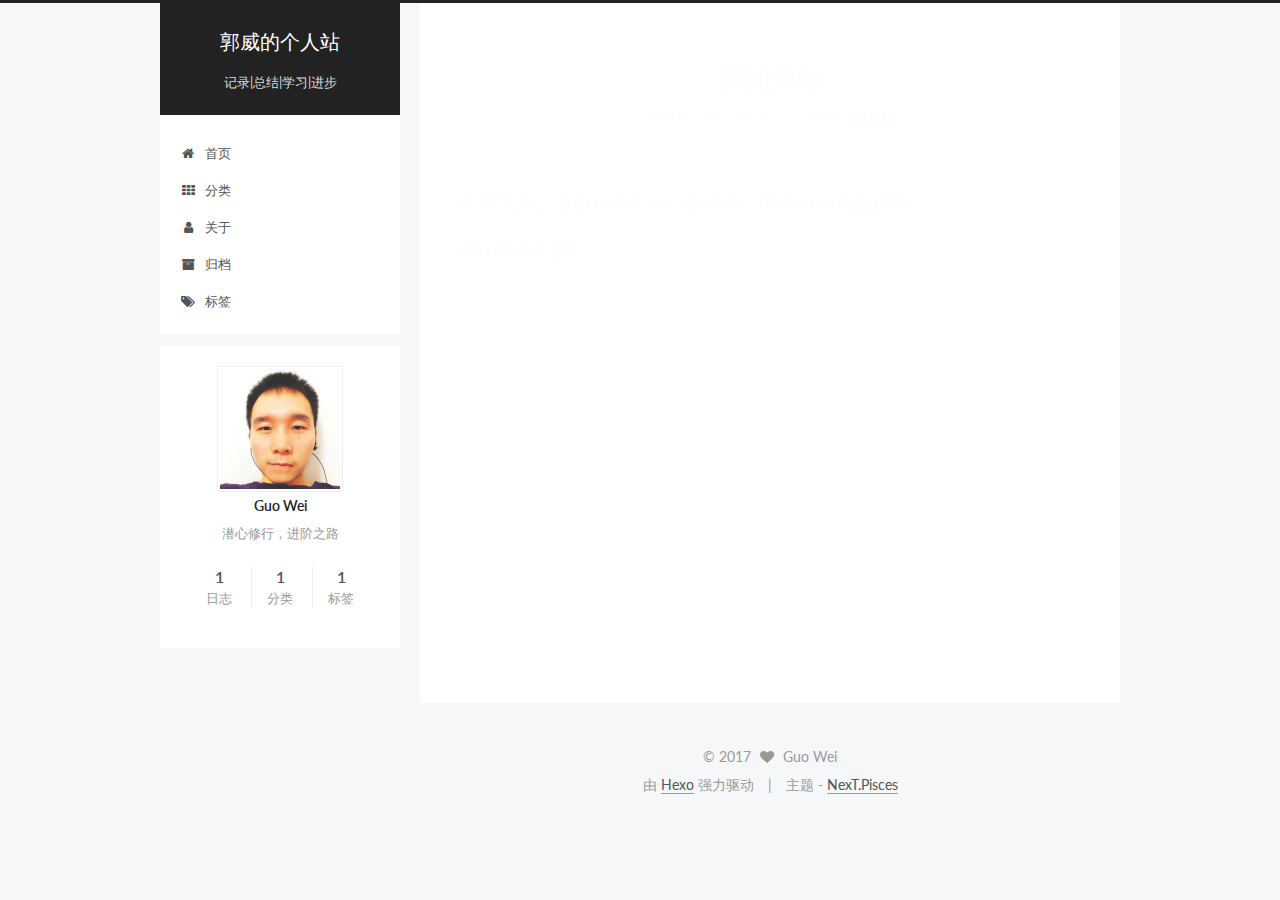
<file: index.html>
<!DOCTYPE html>



  


<html class="theme-next pisces use-motion" lang="zh-Hans">
<head>
  <meta charset="UTF-8"/>
<meta http-equiv="X-UA-Compatible" content="IE=edge" />
<meta name="viewport" content="width=device-width, initial-scale=1, maximum-scale=1"/>
<meta name="theme-color" content="#222">









<meta http-equiv="Cache-Control" content="no-transform" />
<meta http-equiv="Cache-Control" content="no-siteapp" />















  
  
  <link href="/lib/fancybox/source/jquery.fancybox.css?v=2.1.5" rel="stylesheet" type="text/css" />




  
  
  
  

  
    
    
  

  

  

  

  

  
    
    
    <link href="//fonts.googleapis.com/css?family=Lato:300,300italic,400,400italic,700,700italic&subset=latin,latin-ext" rel="stylesheet" type="text/css">
  






<link href="/lib/font-awesome/css/font-awesome.min.css?v=4.6.2" rel="stylesheet" type="text/css" />

<link href="/css/main.css?v=5.1.2" rel="stylesheet" type="text/css" />


  <meta name="keywords" content="Hexo, NexT" />








  <link rel="shortcut icon" type="image/x-icon" href="/favicon.ico?v=5.1.2" />






<meta name="description" content="潜心修行，进阶之路">
<meta property="og:type" content="website">
<meta property="og:title" content="郭威的个人站">
<meta property="og:url" content="http://guowei.io/index.html">
<meta property="og:site_name" content="郭威的个人站">
<meta property="og:description" content="潜心修行，进阶之路">
<meta property="og:locale" content="zh-Hans">
<meta name="twitter:card" content="summary">
<meta name="twitter:title" content="郭威的个人站">
<meta name="twitter:description" content="潜心修行，进阶之路">



<script type="text/javascript" id="hexo.configurations">
  var NexT = window.NexT || {};
  var CONFIG = {
    root: '/',
    scheme: 'Pisces',
    sidebar: {"position":"left","display":"post","offset":12,"offset_float":12,"b2t":false,"scrollpercent":false,"onmobile":false},
    fancybox: true,
    tabs: true,
    motion: true,
    duoshuo: {
      userId: '0',
      author: '博主'
    },
    algolia: {
      applicationID: '',
      apiKey: '',
      indexName: '',
      hits: {"per_page":10},
      labels: {"input_placeholder":"Search for Posts","hits_empty":"We didn't find any results for the search: ${query}","hits_stats":"${hits} results found in ${time} ms"}
    }
  };
</script>



  <link rel="canonical" href="http://guowei.io/"/>





  <title>郭威的个人站</title>
  








</head>

<body itemscope itemtype="http://schema.org/WebPage" lang="zh-Hans">

  
  
    
  

  <div class="container sidebar-position-left 
   page-home 
 ">
    <div class="headband"></div>

    <header id="header" class="header" itemscope itemtype="http://schema.org/WPHeader">
      <div class="header-inner"><div class="site-brand-wrapper">
  <div class="site-meta ">
    

    <div class="custom-logo-site-title">
      <a href="/"  class="brand" rel="start">
        <span class="logo-line-before"><i></i></span>
        <span class="site-title">郭威的个人站</span>
        <span class="logo-line-after"><i></i></span>
      </a>
    </div>
      
        <p class="site-subtitle">记录|总结|学习|进步</p>
      
  </div>

  <div class="site-nav-toggle">
    <button>
      <span class="btn-bar"></span>
      <span class="btn-bar"></span>
      <span class="btn-bar"></span>
    </button>
  </div>
</div>

<nav class="site-nav">
  

  
    <ul id="menu" class="menu">
      
        
        <li class="menu-item menu-item-home">
          <a href="/" rel="section">
            
              <i class="menu-item-icon fa fa-fw fa-home"></i> <br />
            
            首页
          </a>
        </li>
      
        
        <li class="menu-item menu-item-categories">
          <a href="/categories/" rel="section">
            
              <i class="menu-item-icon fa fa-fw fa-th"></i> <br />
            
            分类
          </a>
        </li>
      
        
        <li class="menu-item menu-item-about">
          <a href="/about/" rel="section">
            
              <i class="menu-item-icon fa fa-fw fa-user"></i> <br />
            
            关于
          </a>
        </li>
      
        
        <li class="menu-item menu-item-archives">
          <a href="/archives/" rel="section">
            
              <i class="menu-item-icon fa fa-fw fa-archive"></i> <br />
            
            归档
          </a>
        </li>
      
        
        <li class="menu-item menu-item-tags">
          <a href="/tags/" rel="section">
            
              <i class="menu-item-icon fa fa-fw fa-tags"></i> <br />
            
            标签
          </a>
        </li>
      

      
    </ul>
  

  
</nav>



 </div>
    </header>

    <main id="main" class="main">
      <div class="main-inner">
        <div class="content-wrap">
          <div id="content" class="content">
            
  <section id="posts" class="posts-expand">
    
      

  

  
  
  

  <article class="post post-type-normal" itemscope itemtype="http://schema.org/Article">
  
  
  
  <div class="post-block">
    <link itemprop="mainEntityOfPage" href="http://guowei.io/2017/08/13/新的开始/">

    <span hidden itemprop="author" itemscope itemtype="http://schema.org/Person">
      <meta itemprop="name" content="Guo Wei">
      <meta itemprop="description" content="">
      <meta itemprop="image" content="/images/avatar.png">
    </span>

    <span hidden itemprop="publisher" itemscope itemtype="http://schema.org/Organization">
      <meta itemprop="name" content="郭威的个人站">
    </span>

    
      <header class="post-header">

        
        
          <h1 class="post-title" itemprop="name headline">
                
                <a class="post-title-link" href="/2017/08/13/新的开始/" itemprop="url">新的开始</a></h1>
        

        <div class="post-meta">
          <span class="post-time">
            
              <span class="post-meta-item-icon">
                <i class="fa fa-calendar-o"></i>
              </span>
              
                <span class="post-meta-item-text">发表于</span>
              
              <time title="创建于" itemprop="dateCreated datePublished" datetime="2017-08-13T12:15:01+08:00">
                2017-08-13
              </time>
            

            

            
          </span>

          
            <span class="post-category" >
            
              <span class="post-meta-divider">|</span>
            
              <span class="post-meta-item-icon">
                <i class="fa fa-folder-o"></i>
              </span>
              
                <span class="post-meta-item-text">分类于</span>
              
              
                <span itemprop="about" itemscope itemtype="http://schema.org/Thing">
                  <a href="/categories/心路历程/" itemprop="url" rel="index">
                    <span itemprop="name">心路历程</span>
                  </a>
                </span>

                
                
              
            </span>
          

          
            
          

          
          

          

          

          

        </div>
      </header>
    

    
    
    
    <div class="post-body" itemprop="articleBody">

      
      

      
        
          
            <p>终于下定决心，搭建自己的个人站，记录学习、工作和生活上的点点滴滴。</p>
<p>2017.08.13 于北京</p>

          
        
      
    </div>
    
    
    

    

    

    

    <footer class="post-footer">
      

      

      

      
      
        <div class="post-eof"></div>
      
    </footer>
  </div>
  
  
  
  </article>


    
  </section>

  


          </div>
          


          

        </div>
        
          
  
  <div class="sidebar-toggle">
    <div class="sidebar-toggle-line-wrap">
      <span class="sidebar-toggle-line sidebar-toggle-line-first"></span>
      <span class="sidebar-toggle-line sidebar-toggle-line-middle"></span>
      <span class="sidebar-toggle-line sidebar-toggle-line-last"></span>
    </div>
  </div>

  <aside id="sidebar" class="sidebar">
    
    <div class="sidebar-inner">

      

      

      <section class="site-overview sidebar-panel sidebar-panel-active">
        <div class="site-author motion-element" itemprop="author" itemscope itemtype="http://schema.org/Person">
          <img class="site-author-image" itemprop="image"
               src="/images/avatar.png"
               alt="Guo Wei" />
          <p class="site-author-name" itemprop="name">Guo Wei</p>
           
              <p class="site-description motion-element" itemprop="description">潜心修行，进阶之路</p>
          
        </div>
        <nav class="site-state motion-element">

          
            <div class="site-state-item site-state-posts">
              <a href="/archives/">
                <span class="site-state-item-count">1</span>
                <span class="site-state-item-name">日志</span>
              </a>
            </div>
          

          
            
            
            <div class="site-state-item site-state-categories">
              <a href="/categories/index.html">
                <span class="site-state-item-count">1</span>
                <span class="site-state-item-name">分类</span>
              </a>
            </div>
          

          
            
            
            <div class="site-state-item site-state-tags">
              <a href="/tags/index.html">
                <span class="site-state-item-count">1</span>
                <span class="site-state-item-name">标签</span>
              </a>
            </div>
          

        </nav>

        

        <div class="links-of-author motion-element">
          
        </div>

        
        

        
        

        


      </section>

      

      

    </div>
  </aside>


        
      </div>
    </main>

    <footer id="footer" class="footer">
      <div class="footer-inner">
        <div class="copyright" >
  
  &copy; 
  <span itemprop="copyrightYear">2017</span>
  <span class="with-love">
    <i class="fa fa-heart"></i>
  </span>
  <span class="author" itemprop="copyrightHolder">Guo Wei</span>
</div>


<div class="powered-by">
  由 <a class="theme-link" href="https://hexo.io">Hexo</a> 强力驱动
</div>

<div class="theme-info">
  主题 -
  <a class="theme-link" href="https://github.com/iissnan/hexo-theme-next">
    NexT.Pisces
  </a>
</div>


        







        
      </div>
    </footer>

    
      <div class="back-to-top">
        <i class="fa fa-arrow-up"></i>
        
      </div>
    

  </div>

  

<script type="text/javascript">
  if (Object.prototype.toString.call(window.Promise) !== '[object Function]') {
    window.Promise = null;
  }
</script>









  












  
  <script type="text/javascript" src="/lib/jquery/index.js?v=2.1.3"></script>

  
  <script type="text/javascript" src="/lib/fastclick/lib/fastclick.min.js?v=1.0.6"></script>

  
  <script type="text/javascript" src="/lib/jquery_lazyload/jquery.lazyload.js?v=1.9.7"></script>

  
  <script type="text/javascript" src="/lib/velocity/velocity.min.js?v=1.2.1"></script>

  
  <script type="text/javascript" src="/lib/velocity/velocity.ui.min.js?v=1.2.1"></script>

  
  <script type="text/javascript" src="/lib/fancybox/source/jquery.fancybox.pack.js?v=2.1.5"></script>


  


  <script type="text/javascript" src="/js/src/utils.js?v=5.1.2"></script>

  <script type="text/javascript" src="/js/src/motion.js?v=5.1.2"></script>



  
  


  <script type="text/javascript" src="/js/src/affix.js?v=5.1.2"></script>

  <script type="text/javascript" src="/js/src/schemes/pisces.js?v=5.1.2"></script>



  
    <script type="text/javascript" src="/js/src/scrollspy.js?v=5.1.2"></script>
<script type="text/javascript" src="/js/src/post-details.js?v=5.1.2"></script>

  

  


  <script type="text/javascript" src="/js/src/bootstrap.js?v=5.1.2"></script>



  


  




	





  





  






  





  

  

  

  

  

  

</body>
</html>
</file>
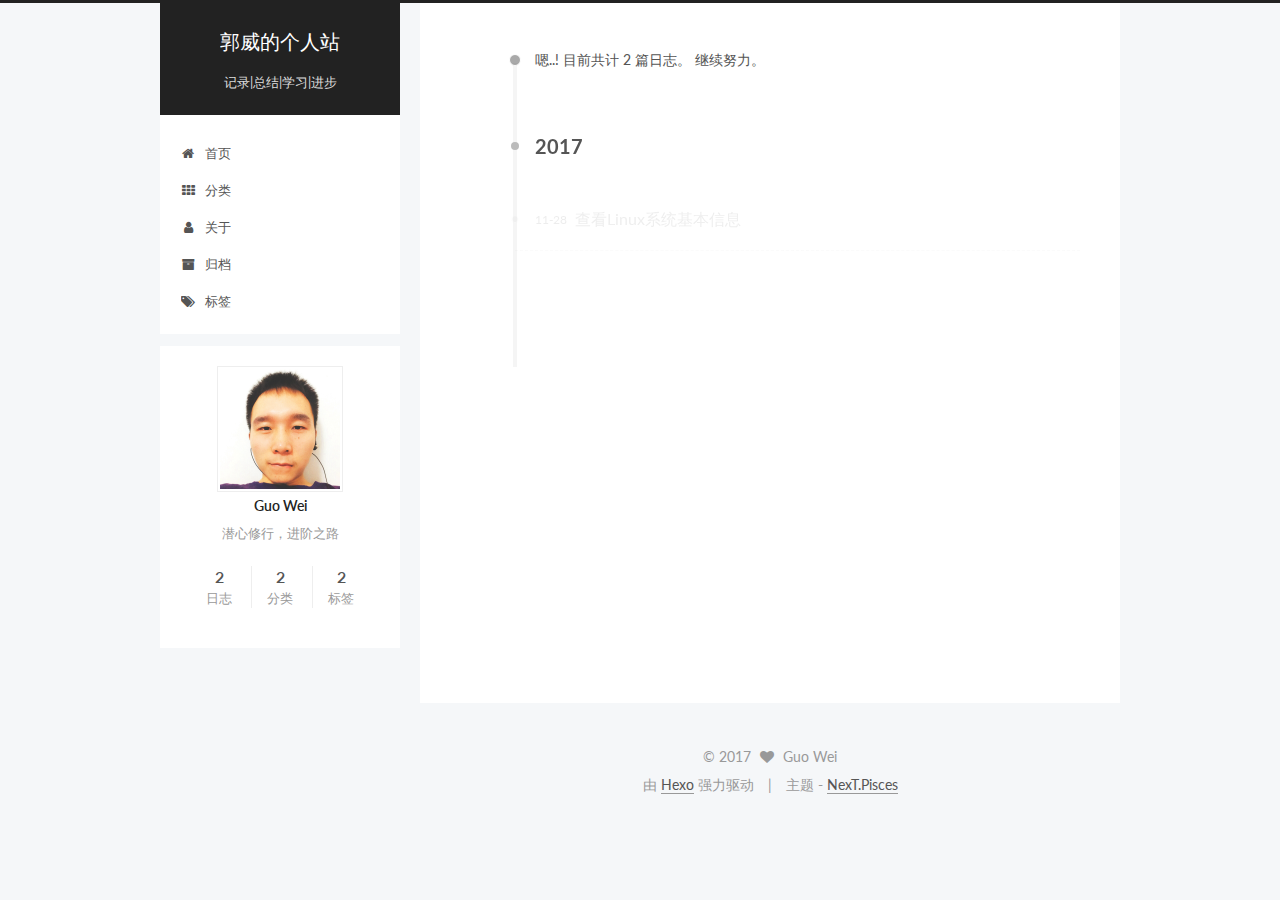
<file: archives/index.html>
<!DOCTYPE html>



  


<html class="theme-next pisces use-motion" lang="zh-Hans">
<head>
  <meta charset="UTF-8"/>
<meta http-equiv="X-UA-Compatible" content="IE=edge" />
<meta name="viewport" content="width=device-width, initial-scale=1, maximum-scale=1"/>
<meta name="theme-color" content="#222">









<meta http-equiv="Cache-Control" content="no-transform" />
<meta http-equiv="Cache-Control" content="no-siteapp" />















  
  
  <link href="/lib/fancybox/source/jquery.fancybox.css?v=2.1.5" rel="stylesheet" type="text/css" />




  
  
  
  

  
    
    
  

  

  

  

  

  
    
    
    <link href="//fonts.googleapis.com/css?family=Lato:300,300italic,400,400italic,700,700italic&subset=latin,latin-ext" rel="stylesheet" type="text/css">
  






<link href="/lib/font-awesome/css/font-awesome.min.css?v=4.6.2" rel="stylesheet" type="text/css" />

<link href="/css/main.css?v=5.1.2" rel="stylesheet" type="text/css" />


  <meta name="keywords" content="Hexo, NexT" />








  <link rel="shortcut icon" type="image/x-icon" href="/favicon.ico?v=5.1.2" />






<meta name="description" content="潜心修行，进阶之路">
<meta property="og:type" content="website">
<meta property="og:title" content="郭威的个人站">
<meta property="og:url" content="http://guowei.io/archives/index.html">
<meta property="og:site_name" content="郭威的个人站">
<meta property="og:description" content="潜心修行，进阶之路">
<meta property="og:locale" content="zh-Hans">
<meta name="twitter:card" content="summary">
<meta name="twitter:title" content="郭威的个人站">
<meta name="twitter:description" content="潜心修行，进阶之路">



<script type="text/javascript" id="hexo.configurations">
  var NexT = window.NexT || {};
  var CONFIG = {
    root: '/',
    scheme: 'Pisces',
    sidebar: {"position":"left","display":"post","offset":12,"offset_float":12,"b2t":false,"scrollpercent":false,"onmobile":false},
    fancybox: true,
    tabs: true,
    motion: true,
    duoshuo: {
      userId: '0',
      author: '博主'
    },
    algolia: {
      applicationID: '',
      apiKey: '',
      indexName: '',
      hits: {"per_page":10},
      labels: {"input_placeholder":"Search for Posts","hits_empty":"We didn't find any results for the search: ${query}","hits_stats":"${hits} results found in ${time} ms"}
    }
  };
</script>



  <link rel="canonical" href="http://guowei.io/archives/"/>





  <title>归档 | 郭威的个人站</title>
  








</head>

<body itemscope itemtype="http://schema.org/WebPage" lang="zh-Hans">

  
  
    
  

  <div class="container sidebar-position-left  page-archive  ">
    <div class="headband"></div>

    <header id="header" class="header" itemscope itemtype="http://schema.org/WPHeader">
      <div class="header-inner"><div class="site-brand-wrapper">
  <div class="site-meta ">
    

    <div class="custom-logo-site-title">
      <a href="/"  class="brand" rel="start">
        <span class="logo-line-before"><i></i></span>
        <span class="site-title">郭威的个人站</span>
        <span class="logo-line-after"><i></i></span>
      </a>
    </div>
      
        <p class="site-subtitle">记录|总结|学习|进步</p>
      
  </div>

  <div class="site-nav-toggle">
    <button>
      <span class="btn-bar"></span>
      <span class="btn-bar"></span>
      <span class="btn-bar"></span>
    </button>
  </div>
</div>

<nav class="site-nav">
  

  
    <ul id="menu" class="menu">
      
        
        <li class="menu-item menu-item-home">
          <a href="/" rel="section">
            
              <i class="menu-item-icon fa fa-fw fa-home"></i> <br />
            
            首页
          </a>
        </li>
      
        
        <li class="menu-item menu-item-categories">
          <a href="/categories/" rel="section">
            
              <i class="menu-item-icon fa fa-fw fa-th"></i> <br />
            
            分类
          </a>
        </li>
      
        
        <li class="menu-item menu-item-about">
          <a href="/about/" rel="section">
            
              <i class="menu-item-icon fa fa-fw fa-user"></i> <br />
            
            关于
          </a>
        </li>
      
        
        <li class="menu-item menu-item-archives">
          <a href="/archives/" rel="section">
            
              <i class="menu-item-icon fa fa-fw fa-archive"></i> <br />
            
            归档
          </a>
        </li>
      
        
        <li class="menu-item menu-item-tags">
          <a href="/tags/" rel="section">
            
              <i class="menu-item-icon fa fa-fw fa-tags"></i> <br />
            
            标签
          </a>
        </li>
      

      
    </ul>
  

  
</nav>



 </div>
    </header>

    <main id="main" class="main">
      <div class="main-inner">
        <div class="content-wrap">
          <div id="content" class="content">
            

  
  
  
  <div class="post-block archive">
    <div id="posts" class="posts-collapse">
      <span class="archive-move-on"></span>

      <span class="archive-page-counter">
        
        
        
          
        
        嗯..! 目前共计 2 篇日志。 继续努力。
      </span>

      

        
        
        

        
          
          <div class="collection-title">
            <h2 class="archive-year motion-element" id="archive-year-2017">2017</h2>
          </div>
        
        

        

  <article class="post post-type-normal" itemscope itemtype="http://schema.org/Article">
    <header class="post-header">

      <h2 class="post-title">
        
            <a class="post-title-link" href="/2017/11/28/查看Linux系统基本信息/" itemprop="url">
              
                <span itemprop="name">查看Linux系统基本信息</span>
              
            </a>
        
      </h2>

      <div class="post-meta">
        <time class="post-time" itemprop="dateCreated"
              datetime="2017-11-28T13:05:39+08:00"
              content="2017-11-28" >
          11-28
        </time>
      </div>

    </header>
  </article>



      

        
        
        

        
        

        

  <article class="post post-type-normal" itemscope itemtype="http://schema.org/Article">
    <header class="post-header">

      <h2 class="post-title">
        
            <a class="post-title-link" href="/2017/08/13/新的开始/" itemprop="url">
              
                <span itemprop="name">新的开始</span>
              
            </a>
        
      </h2>

      <div class="post-meta">
        <time class="post-time" itemprop="dateCreated"
              datetime="2017-08-13T12:15:01+08:00"
              content="2017-08-13" >
          08-13
        </time>
      </div>

    </header>
  </article>



      

    </div>
  </div>
  
  
  

  



          </div>
          


          

        </div>
        
          
  
  <div class="sidebar-toggle">
    <div class="sidebar-toggle-line-wrap">
      <span class="sidebar-toggle-line sidebar-toggle-line-first"></span>
      <span class="sidebar-toggle-line sidebar-toggle-line-middle"></span>
      <span class="sidebar-toggle-line sidebar-toggle-line-last"></span>
    </div>
  </div>

  <aside id="sidebar" class="sidebar">
    
    <div class="sidebar-inner">

      

      

      <section class="site-overview sidebar-panel sidebar-panel-active">
        <div class="site-author motion-element" itemprop="author" itemscope itemtype="http://schema.org/Person">
          <img class="site-author-image" itemprop="image"
               src="/images/avatar.png"
               alt="Guo Wei" />
          <p class="site-author-name" itemprop="name">Guo Wei</p>
           
              <p class="site-description motion-element" itemprop="description">潜心修行，进阶之路</p>
          
        </div>
        <nav class="site-state motion-element">

          
            <div class="site-state-item site-state-posts">
              <a href="/archives/">
                <span class="site-state-item-count">2</span>
                <span class="site-state-item-name">日志</span>
              </a>
            </div>
          

          
            
            
            <div class="site-state-item site-state-categories">
              <a href="/categories/index.html">
                <span class="site-state-item-count">2</span>
                <span class="site-state-item-name">分类</span>
              </a>
            </div>
          

          
            
            
            <div class="site-state-item site-state-tags">
              <a href="/tags/index.html">
                <span class="site-state-item-count">2</span>
                <span class="site-state-item-name">标签</span>
              </a>
            </div>
          

        </nav>

        

        <div class="links-of-author motion-element">
          
        </div>

        
        

        
        

        


      </section>

      

      

    </div>
  </aside>


        
      </div>
    </main>

    <footer id="footer" class="footer">
      <div class="footer-inner">
        <div class="copyright" >
  
  &copy; 
  <span itemprop="copyrightYear">2017</span>
  <span class="with-love">
    <i class="fa fa-heart"></i>
  </span>
  <span class="author" itemprop="copyrightHolder">Guo Wei</span>
</div>


<div class="powered-by">
  由 <a class="theme-link" href="https://hexo.io">Hexo</a> 强力驱动
</div>

<div class="theme-info">
  主题 -
  <a class="theme-link" href="https://github.com/iissnan/hexo-theme-next">
    NexT.Pisces
  </a>
</div>


        







        
      </div>
    </footer>

    
      <div class="back-to-top">
        <i class="fa fa-arrow-up"></i>
        
      </div>
    

  </div>

  

<script type="text/javascript">
  if (Object.prototype.toString.call(window.Promise) !== '[object Function]') {
    window.Promise = null;
  }
</script>









  












  
  <script type="text/javascript" src="/lib/jquery/index.js?v=2.1.3"></script>

  
  <script type="text/javascript" src="/lib/fastclick/lib/fastclick.min.js?v=1.0.6"></script>

  
  <script type="text/javascript" src="/lib/jquery_lazyload/jquery.lazyload.js?v=1.9.7"></script>

  
  <script type="text/javascript" src="/lib/velocity/velocity.min.js?v=1.2.1"></script>

  
  <script type="text/javascript" src="/lib/velocity/velocity.ui.min.js?v=1.2.1"></script>

  
  <script type="text/javascript" src="/lib/fancybox/source/jquery.fancybox.pack.js?v=2.1.5"></script>


  


  <script type="text/javascript" src="/js/src/utils.js?v=5.1.2"></script>

  <script type="text/javascript" src="/js/src/motion.js?v=5.1.2"></script>



  
  


  <script type="text/javascript" src="/js/src/affix.js?v=5.1.2"></script>

  <script type="text/javascript" src="/js/src/schemes/pisces.js?v=5.1.2"></script>



  
  
    <script type="text/javascript" id="motion.page.archive">
      $('.archive-year').velocity('transition.slideLeftIn');
    </script>
  


  


  <script type="text/javascript" src="/js/src/bootstrap.js?v=5.1.2"></script>



  


  




	





  





  






  





  

  

  

  

  

  

</body>
</html>
</file>
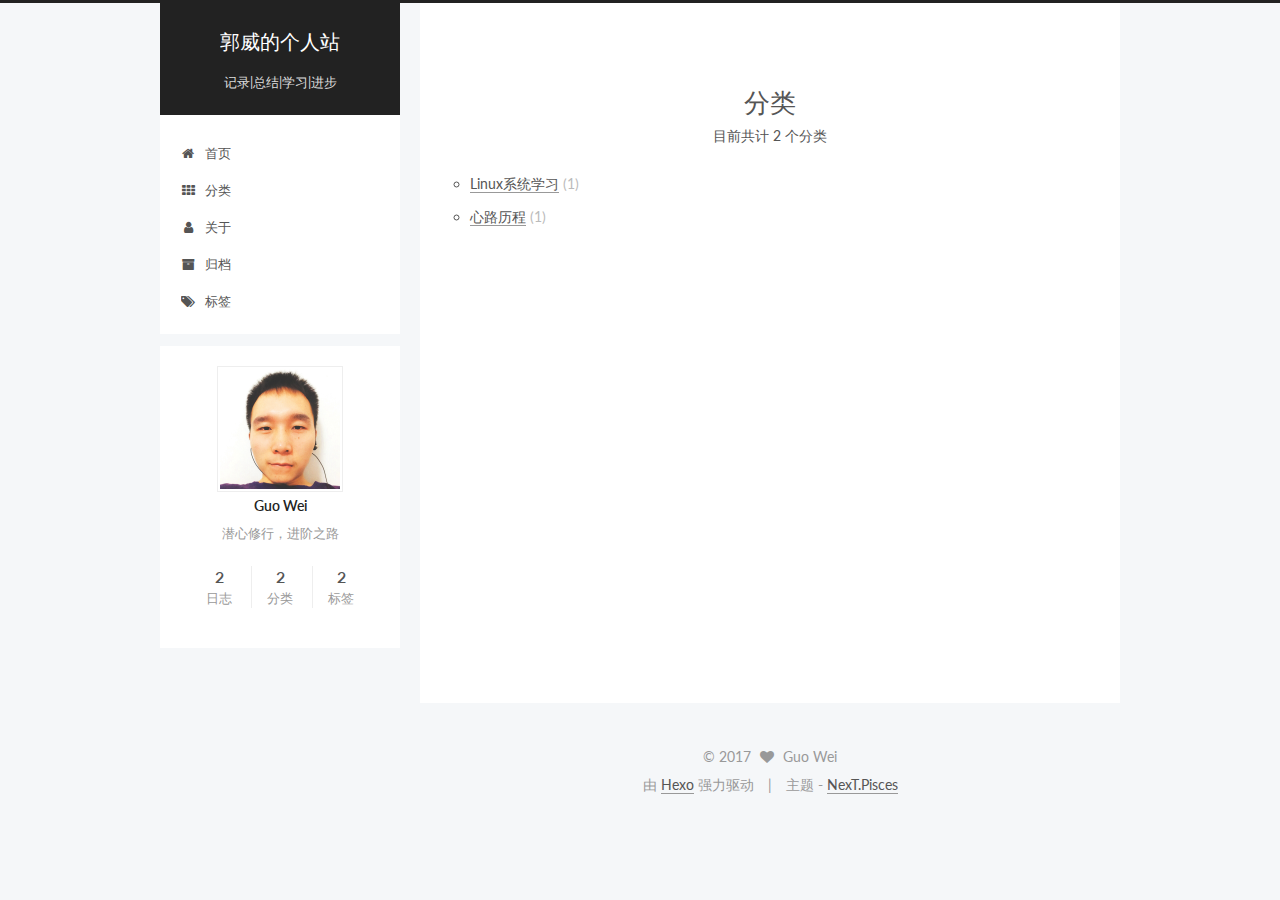
<file: categories/index.html>
<!DOCTYPE html>



  


<html class="theme-next pisces use-motion" lang="zh-Hans">
<head>
  <meta charset="UTF-8"/>
<meta http-equiv="X-UA-Compatible" content="IE=edge" />
<meta name="viewport" content="width=device-width, initial-scale=1, maximum-scale=1"/>
<meta name="theme-color" content="#222">









<meta http-equiv="Cache-Control" content="no-transform" />
<meta http-equiv="Cache-Control" content="no-siteapp" />















  
  
  <link href="/lib/fancybox/source/jquery.fancybox.css?v=2.1.5" rel="stylesheet" type="text/css" />




  
  
  
  

  
    
    
  

  

  

  

  

  
    
    
    <link href="//fonts.googleapis.com/css?family=Lato:300,300italic,400,400italic,700,700italic&subset=latin,latin-ext" rel="stylesheet" type="text/css">
  






<link href="/lib/font-awesome/css/font-awesome.min.css?v=4.6.2" rel="stylesheet" type="text/css" />

<link href="/css/main.css?v=5.1.2" rel="stylesheet" type="text/css" />


  <meta name="keywords" content="Hexo, NexT" />








  <link rel="shortcut icon" type="image/x-icon" href="/favicon.ico?v=5.1.2" />






<meta name="description" content="潜心修行，进阶之路">
<meta property="og:type" content="website">
<meta property="og:title" content="分类">
<meta property="og:url" content="http://guowei.io/categories/index.html">
<meta property="og:site_name" content="郭威的个人站">
<meta property="og:description" content="潜心修行，进阶之路">
<meta property="og:locale" content="zh-Hans">
<meta property="og:updated_time" content="2017-08-13T12:10:09.000Z">
<meta name="twitter:card" content="summary">
<meta name="twitter:title" content="分类">
<meta name="twitter:description" content="潜心修行，进阶之路">



<script type="text/javascript" id="hexo.configurations">
  var NexT = window.NexT || {};
  var CONFIG = {
    root: '/',
    scheme: 'Pisces',
    sidebar: {"position":"left","display":"post","offset":12,"offset_float":12,"b2t":false,"scrollpercent":false,"onmobile":false},
    fancybox: true,
    tabs: true,
    motion: true,
    duoshuo: {
      userId: '0',
      author: '博主'
    },
    algolia: {
      applicationID: '',
      apiKey: '',
      indexName: '',
      hits: {"per_page":10},
      labels: {"input_placeholder":"Search for Posts","hits_empty":"We didn't find any results for the search: ${query}","hits_stats":"${hits} results found in ${time} ms"}
    }
  };
</script>



  <link rel="canonical" href="http://guowei.io/categories/"/>





  <title>分类 | 郭威的个人站</title>
  








</head>

<body itemscope itemtype="http://schema.org/WebPage" lang="zh-Hans">

  
  
    
  

  <div class="container sidebar-position-left page-post-detail ">
    <div class="headband"></div>

    <header id="header" class="header" itemscope itemtype="http://schema.org/WPHeader">
      <div class="header-inner"><div class="site-brand-wrapper">
  <div class="site-meta ">
    

    <div class="custom-logo-site-title">
      <a href="/"  class="brand" rel="start">
        <span class="logo-line-before"><i></i></span>
        <span class="site-title">郭威的个人站</span>
        <span class="logo-line-after"><i></i></span>
      </a>
    </div>
      
        <p class="site-subtitle">记录|总结|学习|进步</p>
      
  </div>

  <div class="site-nav-toggle">
    <button>
      <span class="btn-bar"></span>
      <span class="btn-bar"></span>
      <span class="btn-bar"></span>
    </button>
  </div>
</div>

<nav class="site-nav">
  

  
    <ul id="menu" class="menu">
      
        
        <li class="menu-item menu-item-home">
          <a href="/" rel="section">
            
              <i class="menu-item-icon fa fa-fw fa-home"></i> <br />
            
            首页
          </a>
        </li>
      
        
        <li class="menu-item menu-item-categories">
          <a href="/categories/" rel="section">
            
              <i class="menu-item-icon fa fa-fw fa-th"></i> <br />
            
            分类
          </a>
        </li>
      
        
        <li class="menu-item menu-item-about">
          <a href="/about/" rel="section">
            
              <i class="menu-item-icon fa fa-fw fa-user"></i> <br />
            
            关于
          </a>
        </li>
      
        
        <li class="menu-item menu-item-archives">
          <a href="/archives/" rel="section">
            
              <i class="menu-item-icon fa fa-fw fa-archive"></i> <br />
            
            归档
          </a>
        </li>
      
        
        <li class="menu-item menu-item-tags">
          <a href="/tags/" rel="section">
            
              <i class="menu-item-icon fa fa-fw fa-tags"></i> <br />
            
            标签
          </a>
        </li>
      

      
    </ul>
  

  
</nav>



 </div>
    </header>

    <main id="main" class="main">
      <div class="main-inner">
        <div class="content-wrap">
          <div id="content" class="content">
            

  <div id="posts" class="posts-expand">
    
    
    
    <div class="post-block page">
      <header class="post-header">

	<h1 class="post-title" itemprop="name headline">分类</h1>



</header>

      
      
      
      <div class="post-body">
        
        
          <div class="category-all-page">
            <div class="category-all-title">
                目前共计 2 个分类
            </div>
            <div class="category-all">
              <ul class="category-list"><li class="category-list-item"><a class="category-list-link" href="/categories/Linux系统学习/">Linux系统学习</a><span class="category-list-count">1</span></li><li class="category-list-item"><a class="category-list-link" href="/categories/心路历程/">心路历程</a><span class="category-list-count">1</span></li></ul>
            </div>
          </div>
        
      </div>
      
      
      
    </div>
    
    
    
  </div>


          </div>
          


          
  <div class="comments" id="comments">
    
  </div>


        </div>
        
          
  
  <div class="sidebar-toggle">
    <div class="sidebar-toggle-line-wrap">
      <span class="sidebar-toggle-line sidebar-toggle-line-first"></span>
      <span class="sidebar-toggle-line sidebar-toggle-line-middle"></span>
      <span class="sidebar-toggle-line sidebar-toggle-line-last"></span>
    </div>
  </div>

  <aside id="sidebar" class="sidebar">
    
    <div class="sidebar-inner">

      

      

      <section class="site-overview sidebar-panel sidebar-panel-active">
        <div class="site-author motion-element" itemprop="author" itemscope itemtype="http://schema.org/Person">
          <img class="site-author-image" itemprop="image"
               src="/images/avatar.png"
               alt="Guo Wei" />
          <p class="site-author-name" itemprop="name">Guo Wei</p>
           
              <p class="site-description motion-element" itemprop="description">潜心修行，进阶之路</p>
          
        </div>
        <nav class="site-state motion-element">

          
            <div class="site-state-item site-state-posts">
              <a href="/archives/">
                <span class="site-state-item-count">2</span>
                <span class="site-state-item-name">日志</span>
              </a>
            </div>
          

          
            
            
            <div class="site-state-item site-state-categories">
              <a href="/categories/index.html">
                <span class="site-state-item-count">2</span>
                <span class="site-state-item-name">分类</span>
              </a>
            </div>
          

          
            
            
            <div class="site-state-item site-state-tags">
              <a href="/tags/index.html">
                <span class="site-state-item-count">2</span>
                <span class="site-state-item-name">标签</span>
              </a>
            </div>
          

        </nav>

        

        <div class="links-of-author motion-element">
          
        </div>

        
        

        
        

        


      </section>

      

      

    </div>
  </aside>


        
      </div>
    </main>

    <footer id="footer" class="footer">
      <div class="footer-inner">
        <div class="copyright" >
  
  &copy; 
  <span itemprop="copyrightYear">2017</span>
  <span class="with-love">
    <i class="fa fa-heart"></i>
  </span>
  <span class="author" itemprop="copyrightHolder">Guo Wei</span>
</div>


<div class="powered-by">
  由 <a class="theme-link" href="https://hexo.io">Hexo</a> 强力驱动
</div>

<div class="theme-info">
  主题 -
  <a class="theme-link" href="https://github.com/iissnan/hexo-theme-next">
    NexT.Pisces
  </a>
</div>


        







        
      </div>
    </footer>

    
      <div class="back-to-top">
        <i class="fa fa-arrow-up"></i>
        
      </div>
    

  </div>

  

<script type="text/javascript">
  if (Object.prototype.toString.call(window.Promise) !== '[object Function]') {
    window.Promise = null;
  }
</script>









  












  
  <script type="text/javascript" src="/lib/jquery/index.js?v=2.1.3"></script>

  
  <script type="text/javascript" src="/lib/fastclick/lib/fastclick.min.js?v=1.0.6"></script>

  
  <script type="text/javascript" src="/lib/jquery_lazyload/jquery.lazyload.js?v=1.9.7"></script>

  
  <script type="text/javascript" src="/lib/velocity/velocity.min.js?v=1.2.1"></script>

  
  <script type="text/javascript" src="/lib/velocity/velocity.ui.min.js?v=1.2.1"></script>

  
  <script type="text/javascript" src="/lib/fancybox/source/jquery.fancybox.pack.js?v=2.1.5"></script>


  


  <script type="text/javascript" src="/js/src/utils.js?v=5.1.2"></script>

  <script type="text/javascript" src="/js/src/motion.js?v=5.1.2"></script>



  
  


  <script type="text/javascript" src="/js/src/affix.js?v=5.1.2"></script>

  <script type="text/javascript" src="/js/src/schemes/pisces.js?v=5.1.2"></script>



  
    <script type="text/javascript" src="/js/src/scrollspy.js?v=5.1.2"></script>
<script type="text/javascript" src="/js/src/post-details.js?v=5.1.2"></script>

  

  


  <script type="text/javascript" src="/js/src/bootstrap.js?v=5.1.2"></script>



  


  




	





  





  






  





  

  

  

  

  

  

</body>
</html>
</file>
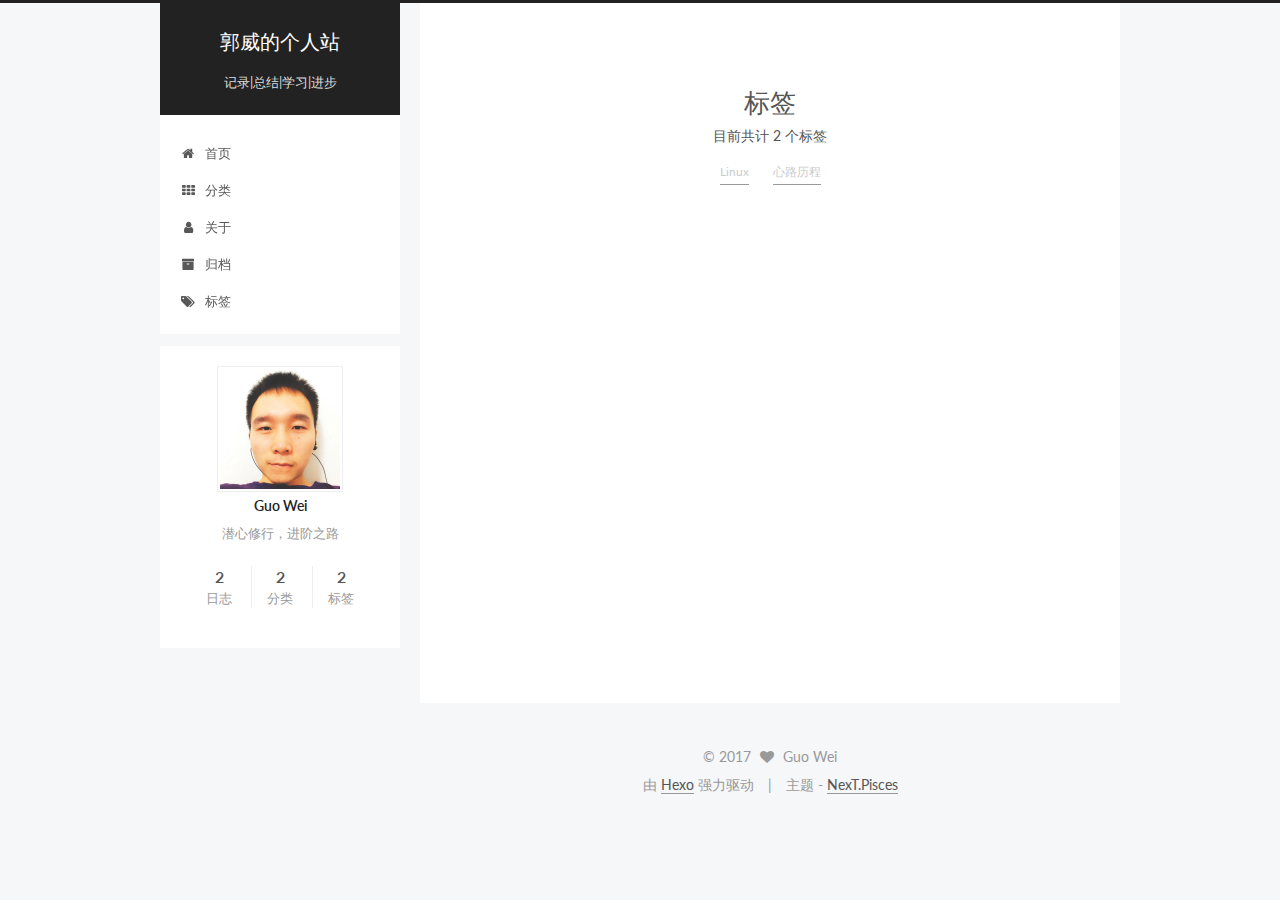
<file: tags/index.html>
<!DOCTYPE html>



  


<html class="theme-next pisces use-motion" lang="zh-Hans">
<head>
  <meta charset="UTF-8"/>
<meta http-equiv="X-UA-Compatible" content="IE=edge" />
<meta name="viewport" content="width=device-width, initial-scale=1, maximum-scale=1"/>
<meta name="theme-color" content="#222">









<meta http-equiv="Cache-Control" content="no-transform" />
<meta http-equiv="Cache-Control" content="no-siteapp" />















  
  
  <link href="/lib/fancybox/source/jquery.fancybox.css?v=2.1.5" rel="stylesheet" type="text/css" />




  
  
  
  

  
    
    
  

  

  

  

  

  
    
    
    <link href="//fonts.googleapis.com/css?family=Lato:300,300italic,400,400italic,700,700italic&subset=latin,latin-ext" rel="stylesheet" type="text/css">
  






<link href="/lib/font-awesome/css/font-awesome.min.css?v=4.6.2" rel="stylesheet" type="text/css" />

<link href="/css/main.css?v=5.1.2" rel="stylesheet" type="text/css" />


  <meta name="keywords" content="Hexo, NexT" />








  <link rel="shortcut icon" type="image/x-icon" href="/favicon.ico?v=5.1.2" />






<meta name="description" content="潜心修行，进阶之路">
<meta property="og:type" content="website">
<meta property="og:title" content="标签">
<meta property="og:url" content="http://guowei.io/tags/index.html">
<meta property="og:site_name" content="郭威的个人站">
<meta property="og:description" content="潜心修行，进阶之路">
<meta property="og:locale" content="zh-Hans">
<meta property="og:updated_time" content="2017-08-13T12:07:49.000Z">
<meta name="twitter:card" content="summary">
<meta name="twitter:title" content="标签">
<meta name="twitter:description" content="潜心修行，进阶之路">



<script type="text/javascript" id="hexo.configurations">
  var NexT = window.NexT || {};
  var CONFIG = {
    root: '/',
    scheme: 'Pisces',
    sidebar: {"position":"left","display":"post","offset":12,"offset_float":12,"b2t":false,"scrollpercent":false,"onmobile":false},
    fancybox: true,
    tabs: true,
    motion: true,
    duoshuo: {
      userId: '0',
      author: '博主'
    },
    algolia: {
      applicationID: '',
      apiKey: '',
      indexName: '',
      hits: {"per_page":10},
      labels: {"input_placeholder":"Search for Posts","hits_empty":"We didn't find any results for the search: ${query}","hits_stats":"${hits} results found in ${time} ms"}
    }
  };
</script>



  <link rel="canonical" href="http://guowei.io/tags/"/>





  <title>标签 | 郭威的个人站</title>
  








</head>

<body itemscope itemtype="http://schema.org/WebPage" lang="zh-Hans">

  
  
    
  

  <div class="container sidebar-position-left page-post-detail ">
    <div class="headband"></div>

    <header id="header" class="header" itemscope itemtype="http://schema.org/WPHeader">
      <div class="header-inner"><div class="site-brand-wrapper">
  <div class="site-meta ">
    

    <div class="custom-logo-site-title">
      <a href="/"  class="brand" rel="start">
        <span class="logo-line-before"><i></i></span>
        <span class="site-title">郭威的个人站</span>
        <span class="logo-line-after"><i></i></span>
      </a>
    </div>
      
        <p class="site-subtitle">记录|总结|学习|进步</p>
      
  </div>

  <div class="site-nav-toggle">
    <button>
      <span class="btn-bar"></span>
      <span class="btn-bar"></span>
      <span class="btn-bar"></span>
    </button>
  </div>
</div>

<nav class="site-nav">
  

  
    <ul id="menu" class="menu">
      
        
        <li class="menu-item menu-item-home">
          <a href="/" rel="section">
            
              <i class="menu-item-icon fa fa-fw fa-home"></i> <br />
            
            首页
          </a>
        </li>
      
        
        <li class="menu-item menu-item-categories">
          <a href="/categories/" rel="section">
            
              <i class="menu-item-icon fa fa-fw fa-th"></i> <br />
            
            分类
          </a>
        </li>
      
        
        <li class="menu-item menu-item-about">
          <a href="/about/" rel="section">
            
              <i class="menu-item-icon fa fa-fw fa-user"></i> <br />
            
            关于
          </a>
        </li>
      
        
        <li class="menu-item menu-item-archives">
          <a href="/archives/" rel="section">
            
              <i class="menu-item-icon fa fa-fw fa-archive"></i> <br />
            
            归档
          </a>
        </li>
      
        
        <li class="menu-item menu-item-tags">
          <a href="/tags/" rel="section">
            
              <i class="menu-item-icon fa fa-fw fa-tags"></i> <br />
            
            标签
          </a>
        </li>
      

      
    </ul>
  

  
</nav>



 </div>
    </header>

    <main id="main" class="main">
      <div class="main-inner">
        <div class="content-wrap">
          <div id="content" class="content">
            

  <div id="posts" class="posts-expand">
    
    
    
    <div class="post-block page">
      <header class="post-header">

	<h1 class="post-title" itemprop="name headline">标签</h1>



</header>

      
      
      
      <div class="post-body">
        
        
          <div class="tag-cloud">
            <div class="tag-cloud-title">
                目前共计 2 个标签
            </div>
            <div class="tag-cloud-tags">
              <a href="/tags/Linux/" style="font-size: 12px; color: #ccc">Linux</a> <a href="/tags/心路历程/" style="font-size: 12px; color: #ccc">心路历程</a>
            </div>
          </div>
        
      </div>
      
      
      
    </div>
    
    
    
  </div>


          </div>
          


          
  <div class="comments" id="comments">
    
  </div>


        </div>
        
          
  
  <div class="sidebar-toggle">
    <div class="sidebar-toggle-line-wrap">
      <span class="sidebar-toggle-line sidebar-toggle-line-first"></span>
      <span class="sidebar-toggle-line sidebar-toggle-line-middle"></span>
      <span class="sidebar-toggle-line sidebar-toggle-line-last"></span>
    </div>
  </div>

  <aside id="sidebar" class="sidebar">
    
    <div class="sidebar-inner">

      

      

      <section class="site-overview sidebar-panel sidebar-panel-active">
        <div class="site-author motion-element" itemprop="author" itemscope itemtype="http://schema.org/Person">
          <img class="site-author-image" itemprop="image"
               src="/images/avatar.png"
               alt="Guo Wei" />
          <p class="site-author-name" itemprop="name">Guo Wei</p>
           
              <p class="site-description motion-element" itemprop="description">潜心修行，进阶之路</p>
          
        </div>
        <nav class="site-state motion-element">

          
            <div class="site-state-item site-state-posts">
              <a href="/archives/">
                <span class="site-state-item-count">2</span>
                <span class="site-state-item-name">日志</span>
              </a>
            </div>
          

          
            
            
            <div class="site-state-item site-state-categories">
              <a href="/categories/index.html">
                <span class="site-state-item-count">2</span>
                <span class="site-state-item-name">分类</span>
              </a>
            </div>
          

          
            
            
            <div class="site-state-item site-state-tags">
              <a href="/tags/index.html">
                <span class="site-state-item-count">2</span>
                <span class="site-state-item-name">标签</span>
              </a>
            </div>
          

        </nav>

        

        <div class="links-of-author motion-element">
          
        </div>

        
        

        
        

        


      </section>

      

      

    </div>
  </aside>


        
      </div>
    </main>

    <footer id="footer" class="footer">
      <div class="footer-inner">
        <div class="copyright" >
  
  &copy; 
  <span itemprop="copyrightYear">2017</span>
  <span class="with-love">
    <i class="fa fa-heart"></i>
  </span>
  <span class="author" itemprop="copyrightHolder">Guo Wei</span>
</div>


<div class="powered-by">
  由 <a class="theme-link" href="https://hexo.io">Hexo</a> 强力驱动
</div>

<div class="theme-info">
  主题 -
  <a class="theme-link" href="https://github.com/iissnan/hexo-theme-next">
    NexT.Pisces
  </a>
</div>


        







        
      </div>
    </footer>

    
      <div class="back-to-top">
        <i class="fa fa-arrow-up"></i>
        
      </div>
    

  </div>

  

<script type="text/javascript">
  if (Object.prototype.toString.call(window.Promise) !== '[object Function]') {
    window.Promise = null;
  }
</script>









  












  
  <script type="text/javascript" src="/lib/jquery/index.js?v=2.1.3"></script>

  
  <script type="text/javascript" src="/lib/fastclick/lib/fastclick.min.js?v=1.0.6"></script>

  
  <script type="text/javascript" src="/lib/jquery_lazyload/jquery.lazyload.js?v=1.9.7"></script>

  
  <script type="text/javascript" src="/lib/velocity/velocity.min.js?v=1.2.1"></script>

  
  <script type="text/javascript" src="/lib/velocity/velocity.ui.min.js?v=1.2.1"></script>

  
  <script type="text/javascript" src="/lib/fancybox/source/jquery.fancybox.pack.js?v=2.1.5"></script>


  


  <script type="text/javascript" src="/js/src/utils.js?v=5.1.2"></script>

  <script type="text/javascript" src="/js/src/motion.js?v=5.1.2"></script>



  
  


  <script type="text/javascript" src="/js/src/affix.js?v=5.1.2"></script>

  <script type="text/javascript" src="/js/src/schemes/pisces.js?v=5.1.2"></script>



  
    <script type="text/javascript" src="/js/src/scrollspy.js?v=5.1.2"></script>
<script type="text/javascript" src="/js/src/post-details.js?v=5.1.2"></script>

  

  


  <script type="text/javascript" src="/js/src/bootstrap.js?v=5.1.2"></script>



  


  




	





  





  






  





  

  

  

  

  

  

</body>
</html>
</file>
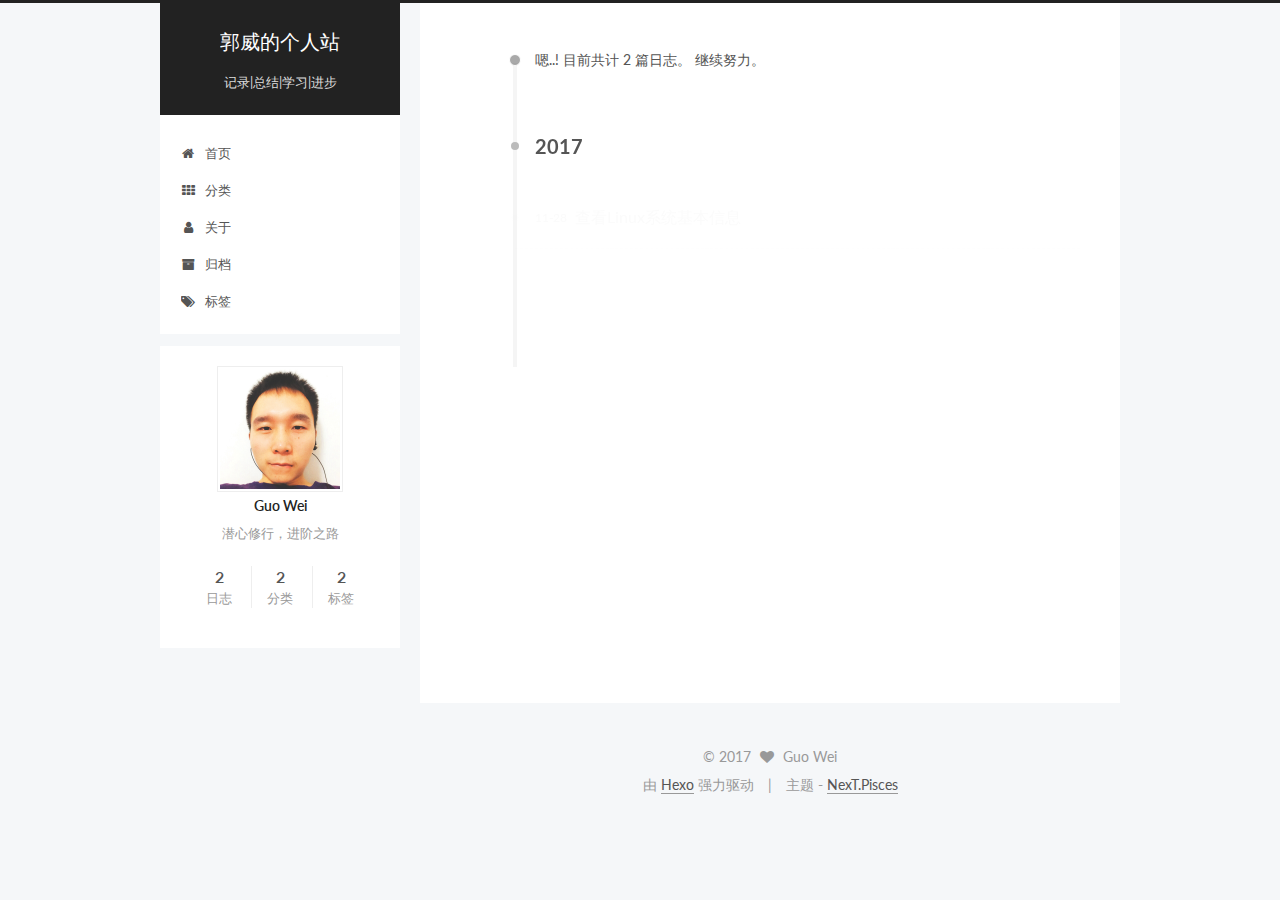
<file: archives/2017/index.html>
<!DOCTYPE html>



  


<html class="theme-next pisces use-motion" lang="zh-Hans">
<head>
  <meta charset="UTF-8"/>
<meta http-equiv="X-UA-Compatible" content="IE=edge" />
<meta name="viewport" content="width=device-width, initial-scale=1, maximum-scale=1"/>
<meta name="theme-color" content="#222">









<meta http-equiv="Cache-Control" content="no-transform" />
<meta http-equiv="Cache-Control" content="no-siteapp" />















  
  
  <link href="/lib/fancybox/source/jquery.fancybox.css?v=2.1.5" rel="stylesheet" type="text/css" />




  
  
  
  

  
    
    
  

  

  

  

  

  
    
    
    <link href="//fonts.googleapis.com/css?family=Lato:300,300italic,400,400italic,700,700italic&subset=latin,latin-ext" rel="stylesheet" type="text/css">
  






<link href="/lib/font-awesome/css/font-awesome.min.css?v=4.6.2" rel="stylesheet" type="text/css" />

<link href="/css/main.css?v=5.1.2" rel="stylesheet" type="text/css" />


  <meta name="keywords" content="Hexo, NexT" />








  <link rel="shortcut icon" type="image/x-icon" href="/favicon.ico?v=5.1.2" />






<meta name="description" content="潜心修行，进阶之路">
<meta property="og:type" content="website">
<meta property="og:title" content="郭威的个人站">
<meta property="og:url" content="http://guowei.io/archives/2017/index.html">
<meta property="og:site_name" content="郭威的个人站">
<meta property="og:description" content="潜心修行，进阶之路">
<meta property="og:locale" content="zh-Hans">
<meta name="twitter:card" content="summary">
<meta name="twitter:title" content="郭威的个人站">
<meta name="twitter:description" content="潜心修行，进阶之路">



<script type="text/javascript" id="hexo.configurations">
  var NexT = window.NexT || {};
  var CONFIG = {
    root: '/',
    scheme: 'Pisces',
    sidebar: {"position":"left","display":"post","offset":12,"offset_float":12,"b2t":false,"scrollpercent":false,"onmobile":false},
    fancybox: true,
    tabs: true,
    motion: true,
    duoshuo: {
      userId: '0',
      author: '博主'
    },
    algolia: {
      applicationID: '',
      apiKey: '',
      indexName: '',
      hits: {"per_page":10},
      labels: {"input_placeholder":"Search for Posts","hits_empty":"We didn't find any results for the search: ${query}","hits_stats":"${hits} results found in ${time} ms"}
    }
  };
</script>



  <link rel="canonical" href="http://guowei.io/archives/2017/"/>





  <title>归档 | 郭威的个人站</title>
  








</head>

<body itemscope itemtype="http://schema.org/WebPage" lang="zh-Hans">

  
  
    
  

  <div class="container sidebar-position-left  page-archive  ">
    <div class="headband"></div>

    <header id="header" class="header" itemscope itemtype="http://schema.org/WPHeader">
      <div class="header-inner"><div class="site-brand-wrapper">
  <div class="site-meta ">
    

    <div class="custom-logo-site-title">
      <a href="/"  class="brand" rel="start">
        <span class="logo-line-before"><i></i></span>
        <span class="site-title">郭威的个人站</span>
        <span class="logo-line-after"><i></i></span>
      </a>
    </div>
      
        <p class="site-subtitle">记录|总结|学习|进步</p>
      
  </div>

  <div class="site-nav-toggle">
    <button>
      <span class="btn-bar"></span>
      <span class="btn-bar"></span>
      <span class="btn-bar"></span>
    </button>
  </div>
</div>

<nav class="site-nav">
  

  
    <ul id="menu" class="menu">
      
        
        <li class="menu-item menu-item-home">
          <a href="/" rel="section">
            
              <i class="menu-item-icon fa fa-fw fa-home"></i> <br />
            
            首页
          </a>
        </li>
      
        
        <li class="menu-item menu-item-categories">
          <a href="/categories/" rel="section">
            
              <i class="menu-item-icon fa fa-fw fa-th"></i> <br />
            
            分类
          </a>
        </li>
      
        
        <li class="menu-item menu-item-about">
          <a href="/about/" rel="section">
            
              <i class="menu-item-icon fa fa-fw fa-user"></i> <br />
            
            关于
          </a>
        </li>
      
        
        <li class="menu-item menu-item-archives">
          <a href="/archives/" rel="section">
            
              <i class="menu-item-icon fa fa-fw fa-archive"></i> <br />
            
            归档
          </a>
        </li>
      
        
        <li class="menu-item menu-item-tags">
          <a href="/tags/" rel="section">
            
              <i class="menu-item-icon fa fa-fw fa-tags"></i> <br />
            
            标签
          </a>
        </li>
      

      
    </ul>
  

  
</nav>



 </div>
    </header>

    <main id="main" class="main">
      <div class="main-inner">
        <div class="content-wrap">
          <div id="content" class="content">
            

  
  
  
  <div class="post-block archive">
    <div id="posts" class="posts-collapse">
      <span class="archive-move-on"></span>

      <span class="archive-page-counter">
        
        
        
          
        
        嗯..! 目前共计 2 篇日志。 继续努力。
      </span>

      

        
        
        

        
          
          <div class="collection-title">
            <h2 class="archive-year motion-element" id="archive-year-2017">2017</h2>
          </div>
        
        

        

  <article class="post post-type-normal" itemscope itemtype="http://schema.org/Article">
    <header class="post-header">

      <h2 class="post-title">
        
            <a class="post-title-link" href="/2017/11/28/查看Linux系统基本信息/" itemprop="url">
              
                <span itemprop="name">查看Linux系统基本信息</span>
              
            </a>
        
      </h2>

      <div class="post-meta">
        <time class="post-time" itemprop="dateCreated"
              datetime="2017-11-28T13:05:39+08:00"
              content="2017-11-28" >
          11-28
        </time>
      </div>

    </header>
  </article>



      

        
        
        

        
        

        

  <article class="post post-type-normal" itemscope itemtype="http://schema.org/Article">
    <header class="post-header">

      <h2 class="post-title">
        
            <a class="post-title-link" href="/2017/08/13/新的开始/" itemprop="url">
              
                <span itemprop="name">新的开始</span>
              
            </a>
        
      </h2>

      <div class="post-meta">
        <time class="post-time" itemprop="dateCreated"
              datetime="2017-08-13T12:15:01+08:00"
              content="2017-08-13" >
          08-13
        </time>
      </div>

    </header>
  </article>



      

    </div>
  </div>
  
  
  

  



          </div>
          


          

        </div>
        
          
  
  <div class="sidebar-toggle">
    <div class="sidebar-toggle-line-wrap">
      <span class="sidebar-toggle-line sidebar-toggle-line-first"></span>
      <span class="sidebar-toggle-line sidebar-toggle-line-middle"></span>
      <span class="sidebar-toggle-line sidebar-toggle-line-last"></span>
    </div>
  </div>

  <aside id="sidebar" class="sidebar">
    
    <div class="sidebar-inner">

      

      

      <section class="site-overview sidebar-panel sidebar-panel-active">
        <div class="site-author motion-element" itemprop="author" itemscope itemtype="http://schema.org/Person">
          <img class="site-author-image" itemprop="image"
               src="/images/avatar.png"
               alt="Guo Wei" />
          <p class="site-author-name" itemprop="name">Guo Wei</p>
           
              <p class="site-description motion-element" itemprop="description">潜心修行，进阶之路</p>
          
        </div>
        <nav class="site-state motion-element">

          
            <div class="site-state-item site-state-posts">
              <a href="/archives/">
                <span class="site-state-item-count">2</span>
                <span class="site-state-item-name">日志</span>
              </a>
            </div>
          

          
            
            
            <div class="site-state-item site-state-categories">
              <a href="/categories/index.html">
                <span class="site-state-item-count">2</span>
                <span class="site-state-item-name">分类</span>
              </a>
            </div>
          

          
            
            
            <div class="site-state-item site-state-tags">
              <a href="/tags/index.html">
                <span class="site-state-item-count">2</span>
                <span class="site-state-item-name">标签</span>
              </a>
            </div>
          

        </nav>

        

        <div class="links-of-author motion-element">
          
        </div>

        
        

        
        

        


      </section>

      

      

    </div>
  </aside>


        
      </div>
    </main>

    <footer id="footer" class="footer">
      <div class="footer-inner">
        <div class="copyright" >
  
  &copy; 
  <span itemprop="copyrightYear">2017</span>
  <span class="with-love">
    <i class="fa fa-heart"></i>
  </span>
  <span class="author" itemprop="copyrightHolder">Guo Wei</span>
</div>


<div class="powered-by">
  由 <a class="theme-link" href="https://hexo.io">Hexo</a> 强力驱动
</div>

<div class="theme-info">
  主题 -
  <a class="theme-link" href="https://github.com/iissnan/hexo-theme-next">
    NexT.Pisces
  </a>
</div>


        







        
      </div>
    </footer>

    
      <div class="back-to-top">
        <i class="fa fa-arrow-up"></i>
        
      </div>
    

  </div>

  

<script type="text/javascript">
  if (Object.prototype.toString.call(window.Promise) !== '[object Function]') {
    window.Promise = null;
  }
</script>









  












  
  <script type="text/javascript" src="/lib/jquery/index.js?v=2.1.3"></script>

  
  <script type="text/javascript" src="/lib/fastclick/lib/fastclick.min.js?v=1.0.6"></script>

  
  <script type="text/javascript" src="/lib/jquery_lazyload/jquery.lazyload.js?v=1.9.7"></script>

  
  <script type="text/javascript" src="/lib/velocity/velocity.min.js?v=1.2.1"></script>

  
  <script type="text/javascript" src="/lib/velocity/velocity.ui.min.js?v=1.2.1"></script>

  
  <script type="text/javascript" src="/lib/fancybox/source/jquery.fancybox.pack.js?v=2.1.5"></script>


  


  <script type="text/javascript" src="/js/src/utils.js?v=5.1.2"></script>

  <script type="text/javascript" src="/js/src/motion.js?v=5.1.2"></script>



  
  


  <script type="text/javascript" src="/js/src/affix.js?v=5.1.2"></script>

  <script type="text/javascript" src="/js/src/schemes/pisces.js?v=5.1.2"></script>



  
  
    <script type="text/javascript" id="motion.page.archive">
      $('.archive-year').velocity('transition.slideLeftIn');
    </script>
  


  


  <script type="text/javascript" src="/js/src/bootstrap.js?v=5.1.2"></script>



  


  




	





  





  






  





  

  

  

  

  

  

</body>
</html>
</file>
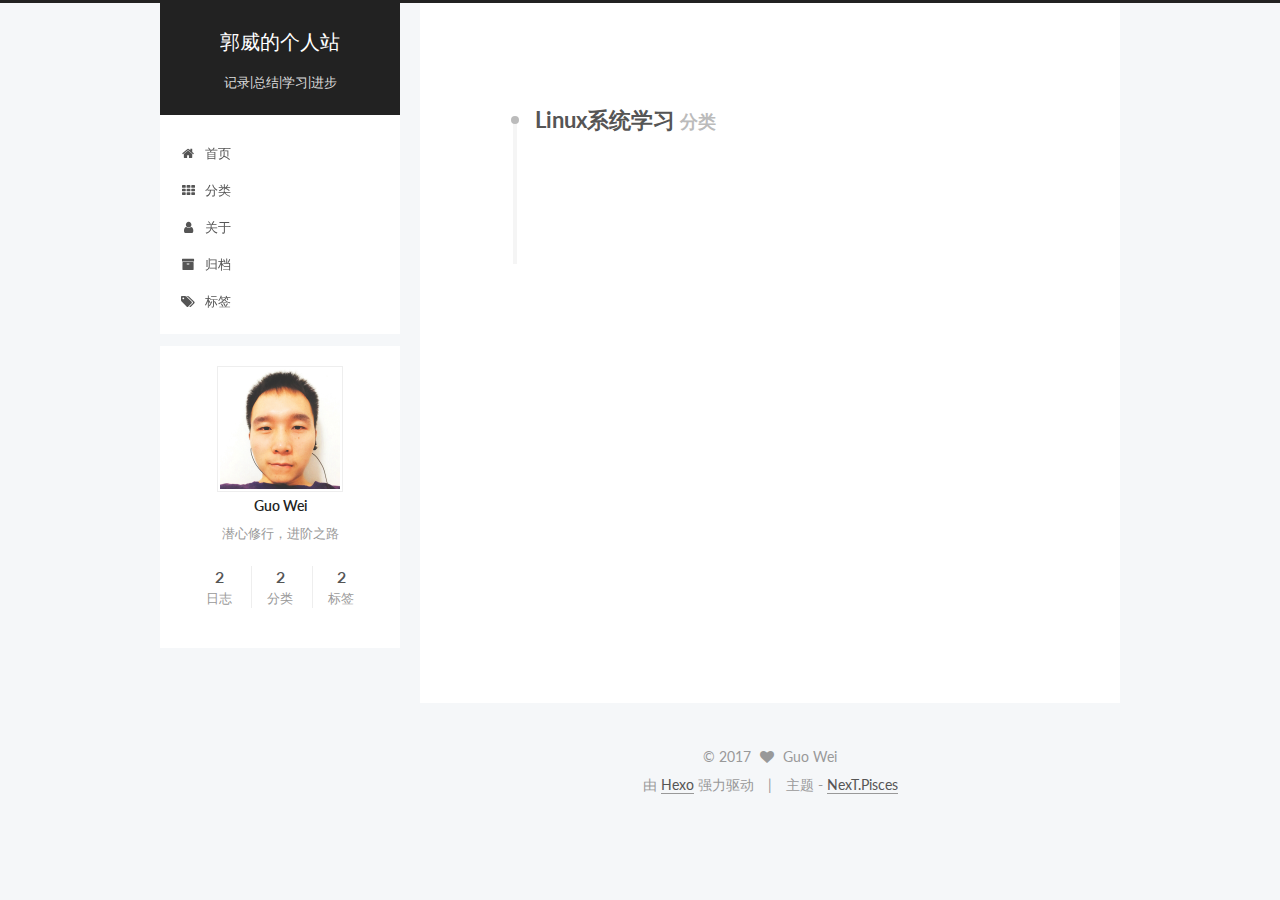
<file: categories/Linux系统学习/index.html>
<!DOCTYPE html>



  


<html class="theme-next pisces use-motion" lang="zh-Hans">
<head>
  <meta charset="UTF-8"/>
<meta http-equiv="X-UA-Compatible" content="IE=edge" />
<meta name="viewport" content="width=device-width, initial-scale=1, maximum-scale=1"/>
<meta name="theme-color" content="#222">









<meta http-equiv="Cache-Control" content="no-transform" />
<meta http-equiv="Cache-Control" content="no-siteapp" />















  
  
  <link href="/lib/fancybox/source/jquery.fancybox.css?v=2.1.5" rel="stylesheet" type="text/css" />




  
  
  
  

  
    
    
  

  

  

  

  

  
    
    
    <link href="//fonts.googleapis.com/css?family=Lato:300,300italic,400,400italic,700,700italic&subset=latin,latin-ext" rel="stylesheet" type="text/css">
  






<link href="/lib/font-awesome/css/font-awesome.min.css?v=4.6.2" rel="stylesheet" type="text/css" />

<link href="/css/main.css?v=5.1.2" rel="stylesheet" type="text/css" />


  <meta name="keywords" content="Hexo, NexT" />








  <link rel="shortcut icon" type="image/x-icon" href="/favicon.ico?v=5.1.2" />






<meta name="description" content="潜心修行，进阶之路">
<meta property="og:type" content="website">
<meta property="og:title" content="郭威的个人站">
<meta property="og:url" content="http://guowei.io/categories/Linux系统学习/index.html">
<meta property="og:site_name" content="郭威的个人站">
<meta property="og:description" content="潜心修行，进阶之路">
<meta property="og:locale" content="zh-Hans">
<meta name="twitter:card" content="summary">
<meta name="twitter:title" content="郭威的个人站">
<meta name="twitter:description" content="潜心修行，进阶之路">



<script type="text/javascript" id="hexo.configurations">
  var NexT = window.NexT || {};
  var CONFIG = {
    root: '/',
    scheme: 'Pisces',
    sidebar: {"position":"left","display":"post","offset":12,"offset_float":12,"b2t":false,"scrollpercent":false,"onmobile":false},
    fancybox: true,
    tabs: true,
    motion: true,
    duoshuo: {
      userId: '0',
      author: '博主'
    },
    algolia: {
      applicationID: '',
      apiKey: '',
      indexName: '',
      hits: {"per_page":10},
      labels: {"input_placeholder":"Search for Posts","hits_empty":"We didn't find any results for the search: ${query}","hits_stats":"${hits} results found in ${time} ms"}
    }
  };
</script>



  <link rel="canonical" href="http://guowei.io/categories/Linux系统学习/"/>





  <title>分类: Linux系统学习 | 郭威的个人站</title>
  








</head>

<body itemscope itemtype="http://schema.org/WebPage" lang="zh-Hans">

  
  
    
  

  <div class="container sidebar-position-left  ">
    <div class="headband"></div>

    <header id="header" class="header" itemscope itemtype="http://schema.org/WPHeader">
      <div class="header-inner"><div class="site-brand-wrapper">
  <div class="site-meta ">
    

    <div class="custom-logo-site-title">
      <a href="/"  class="brand" rel="start">
        <span class="logo-line-before"><i></i></span>
        <span class="site-title">郭威的个人站</span>
        <span class="logo-line-after"><i></i></span>
      </a>
    </div>
      
        <p class="site-subtitle">记录|总结|学习|进步</p>
      
  </div>

  <div class="site-nav-toggle">
    <button>
      <span class="btn-bar"></span>
      <span class="btn-bar"></span>
      <span class="btn-bar"></span>
    </button>
  </div>
</div>

<nav class="site-nav">
  

  
    <ul id="menu" class="menu">
      
        
        <li class="menu-item menu-item-home">
          <a href="/" rel="section">
            
              <i class="menu-item-icon fa fa-fw fa-home"></i> <br />
            
            首页
          </a>
        </li>
      
        
        <li class="menu-item menu-item-categories">
          <a href="/categories/" rel="section">
            
              <i class="menu-item-icon fa fa-fw fa-th"></i> <br />
            
            分类
          </a>
        </li>
      
        
        <li class="menu-item menu-item-about">
          <a href="/about/" rel="section">
            
              <i class="menu-item-icon fa fa-fw fa-user"></i> <br />
            
            关于
          </a>
        </li>
      
        
        <li class="menu-item menu-item-archives">
          <a href="/archives/" rel="section">
            
              <i class="menu-item-icon fa fa-fw fa-archive"></i> <br />
            
            归档
          </a>
        </li>
      
        
        <li class="menu-item menu-item-tags">
          <a href="/tags/" rel="section">
            
              <i class="menu-item-icon fa fa-fw fa-tags"></i> <br />
            
            标签
          </a>
        </li>
      

      
    </ul>
  

  
</nav>



 </div>
    </header>

    <main id="main" class="main">
      <div class="main-inner">
        <div class="content-wrap">
          <div id="content" class="content">
            

  
  
  
  <div class="post-block category">

    <div id="posts" class="posts-collapse">
      <div class="collection-title">
        <h1>Linux系统学习<small>分类</small>
        </h1>
      </div>

      
        

  <article class="post post-type-normal" itemscope itemtype="http://schema.org/Article">
    <header class="post-header">

      <h2 class="post-title">
        
            <a class="post-title-link" href="/2017/11/28/查看Linux系统基本信息/" itemprop="url">
              
                <span itemprop="name">查看Linux系统基本信息</span>
              
            </a>
        
      </h2>

      <div class="post-meta">
        <time class="post-time" itemprop="dateCreated"
              datetime="2017-11-28T13:05:39+08:00"
              content="2017-11-28" >
          11-28
        </time>
      </div>

    </header>
  </article>


      
    </div>

  </div>
  
  
  

  



          </div>
          


          

        </div>
        
          
  
  <div class="sidebar-toggle">
    <div class="sidebar-toggle-line-wrap">
      <span class="sidebar-toggle-line sidebar-toggle-line-first"></span>
      <span class="sidebar-toggle-line sidebar-toggle-line-middle"></span>
      <span class="sidebar-toggle-line sidebar-toggle-line-last"></span>
    </div>
  </div>

  <aside id="sidebar" class="sidebar">
    
    <div class="sidebar-inner">

      

      

      <section class="site-overview sidebar-panel sidebar-panel-active">
        <div class="site-author motion-element" itemprop="author" itemscope itemtype="http://schema.org/Person">
          <img class="site-author-image" itemprop="image"
               src="/images/avatar.png"
               alt="Guo Wei" />
          <p class="site-author-name" itemprop="name">Guo Wei</p>
           
              <p class="site-description motion-element" itemprop="description">潜心修行，进阶之路</p>
          
        </div>
        <nav class="site-state motion-element">

          
            <div class="site-state-item site-state-posts">
              <a href="/archives/">
                <span class="site-state-item-count">2</span>
                <span class="site-state-item-name">日志</span>
              </a>
            </div>
          

          
            
            
            <div class="site-state-item site-state-categories">
              <a href="/categories/index.html">
                <span class="site-state-item-count">2</span>
                <span class="site-state-item-name">分类</span>
              </a>
            </div>
          

          
            
            
            <div class="site-state-item site-state-tags">
              <a href="/tags/index.html">
                <span class="site-state-item-count">2</span>
                <span class="site-state-item-name">标签</span>
              </a>
            </div>
          

        </nav>

        

        <div class="links-of-author motion-element">
          
        </div>

        
        

        
        

        


      </section>

      

      

    </div>
  </aside>


        
      </div>
    </main>

    <footer id="footer" class="footer">
      <div class="footer-inner">
        <div class="copyright" >
  
  &copy; 
  <span itemprop="copyrightYear">2017</span>
  <span class="with-love">
    <i class="fa fa-heart"></i>
  </span>
  <span class="author" itemprop="copyrightHolder">Guo Wei</span>
</div>


<div class="powered-by">
  由 <a class="theme-link" href="https://hexo.io">Hexo</a> 强力驱动
</div>

<div class="theme-info">
  主题 -
  <a class="theme-link" href="https://github.com/iissnan/hexo-theme-next">
    NexT.Pisces
  </a>
</div>


        







        
      </div>
    </footer>

    
      <div class="back-to-top">
        <i class="fa fa-arrow-up"></i>
        
      </div>
    

  </div>

  

<script type="text/javascript">
  if (Object.prototype.toString.call(window.Promise) !== '[object Function]') {
    window.Promise = null;
  }
</script>









  












  
  <script type="text/javascript" src="/lib/jquery/index.js?v=2.1.3"></script>

  
  <script type="text/javascript" src="/lib/fastclick/lib/fastclick.min.js?v=1.0.6"></script>

  
  <script type="text/javascript" src="/lib/jquery_lazyload/jquery.lazyload.js?v=1.9.7"></script>

  
  <script type="text/javascript" src="/lib/velocity/velocity.min.js?v=1.2.1"></script>

  
  <script type="text/javascript" src="/lib/velocity/velocity.ui.min.js?v=1.2.1"></script>

  
  <script type="text/javascript" src="/lib/fancybox/source/jquery.fancybox.pack.js?v=2.1.5"></script>


  


  <script type="text/javascript" src="/js/src/utils.js?v=5.1.2"></script>

  <script type="text/javascript" src="/js/src/motion.js?v=5.1.2"></script>



  
  


  <script type="text/javascript" src="/js/src/affix.js?v=5.1.2"></script>

  <script type="text/javascript" src="/js/src/schemes/pisces.js?v=5.1.2"></script>



  
    <script type="text/javascript" src="/js/src/scrollspy.js?v=5.1.2"></script>
<script type="text/javascript" src="/js/src/post-details.js?v=5.1.2"></script>

  

  


  <script type="text/javascript" src="/js/src/bootstrap.js?v=5.1.2"></script>



  


  




	





  





  






  





  

  

  

  

  

  

</body>
</html>
</file>
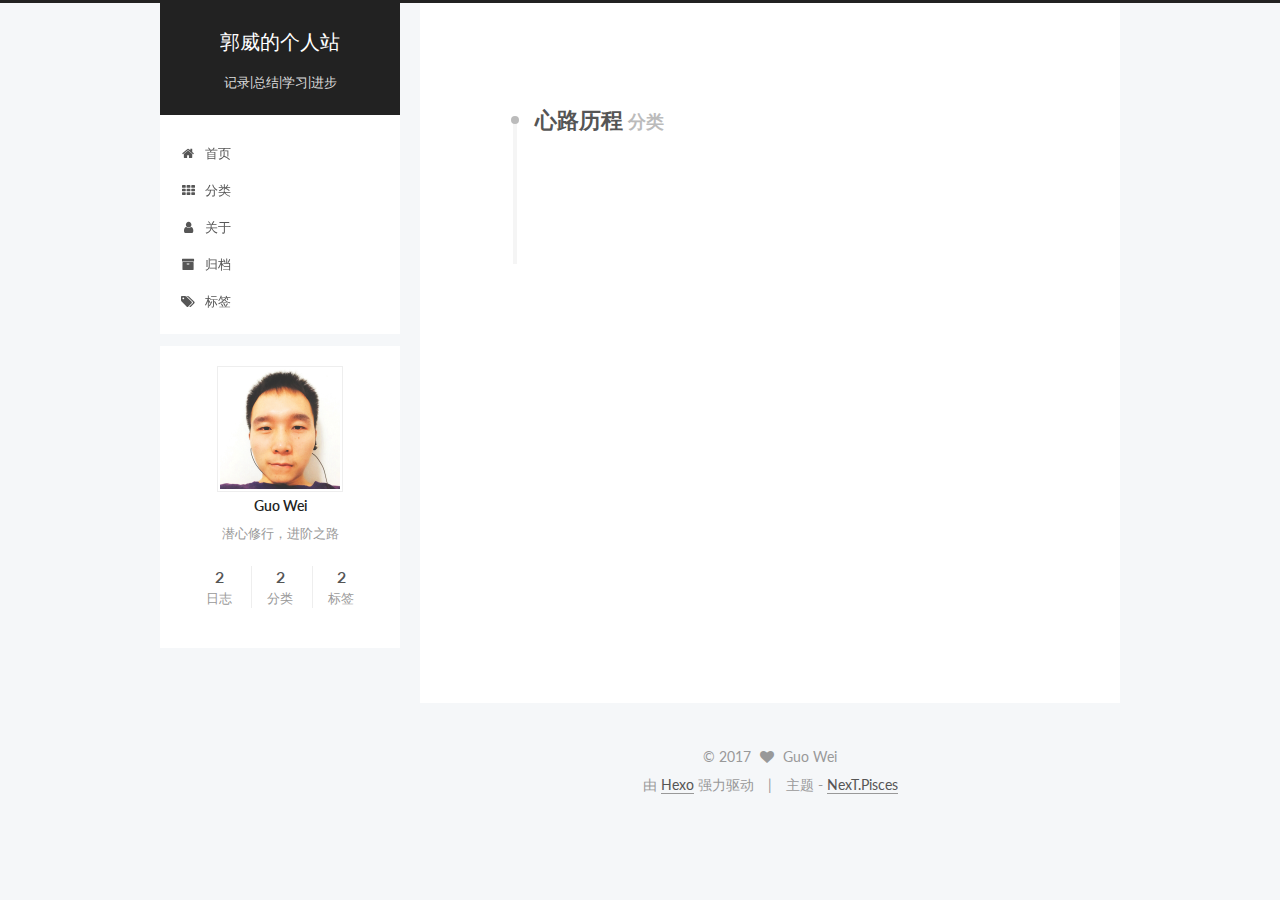
<file: categories/心路历程/index.html>
<!DOCTYPE html>



  


<html class="theme-next pisces use-motion" lang="zh-Hans">
<head>
  <meta charset="UTF-8"/>
<meta http-equiv="X-UA-Compatible" content="IE=edge" />
<meta name="viewport" content="width=device-width, initial-scale=1, maximum-scale=1"/>
<meta name="theme-color" content="#222">









<meta http-equiv="Cache-Control" content="no-transform" />
<meta http-equiv="Cache-Control" content="no-siteapp" />















  
  
  <link href="/lib/fancybox/source/jquery.fancybox.css?v=2.1.5" rel="stylesheet" type="text/css" />




  
  
  
  

  
    
    
  

  

  

  

  

  
    
    
    <link href="//fonts.googleapis.com/css?family=Lato:300,300italic,400,400italic,700,700italic&subset=latin,latin-ext" rel="stylesheet" type="text/css">
  






<link href="/lib/font-awesome/css/font-awesome.min.css?v=4.6.2" rel="stylesheet" type="text/css" />

<link href="/css/main.css?v=5.1.2" rel="stylesheet" type="text/css" />


  <meta name="keywords" content="Hexo, NexT" />








  <link rel="shortcut icon" type="image/x-icon" href="/favicon.ico?v=5.1.2" />






<meta name="description" content="潜心修行，进阶之路">
<meta property="og:type" content="website">
<meta property="og:title" content="郭威的个人站">
<meta property="og:url" content="http://guowei.io/categories/心路历程/index.html">
<meta property="og:site_name" content="郭威的个人站">
<meta property="og:description" content="潜心修行，进阶之路">
<meta property="og:locale" content="zh-Hans">
<meta name="twitter:card" content="summary">
<meta name="twitter:title" content="郭威的个人站">
<meta name="twitter:description" content="潜心修行，进阶之路">



<script type="text/javascript" id="hexo.configurations">
  var NexT = window.NexT || {};
  var CONFIG = {
    root: '/',
    scheme: 'Pisces',
    sidebar: {"position":"left","display":"post","offset":12,"offset_float":12,"b2t":false,"scrollpercent":false,"onmobile":false},
    fancybox: true,
    tabs: true,
    motion: true,
    duoshuo: {
      userId: '0',
      author: '博主'
    },
    algolia: {
      applicationID: '',
      apiKey: '',
      indexName: '',
      hits: {"per_page":10},
      labels: {"input_placeholder":"Search for Posts","hits_empty":"We didn't find any results for the search: ${query}","hits_stats":"${hits} results found in ${time} ms"}
    }
  };
</script>



  <link rel="canonical" href="http://guowei.io/categories/心路历程/"/>





  <title>分类: 心路历程 | 郭威的个人站</title>
  








</head>

<body itemscope itemtype="http://schema.org/WebPage" lang="zh-Hans">

  
  
    
  

  <div class="container sidebar-position-left  ">
    <div class="headband"></div>

    <header id="header" class="header" itemscope itemtype="http://schema.org/WPHeader">
      <div class="header-inner"><div class="site-brand-wrapper">
  <div class="site-meta ">
    

    <div class="custom-logo-site-title">
      <a href="/"  class="brand" rel="start">
        <span class="logo-line-before"><i></i></span>
        <span class="site-title">郭威的个人站</span>
        <span class="logo-line-after"><i></i></span>
      </a>
    </div>
      
        <p class="site-subtitle">记录|总结|学习|进步</p>
      
  </div>

  <div class="site-nav-toggle">
    <button>
      <span class="btn-bar"></span>
      <span class="btn-bar"></span>
      <span class="btn-bar"></span>
    </button>
  </div>
</div>

<nav class="site-nav">
  

  
    <ul id="menu" class="menu">
      
        
        <li class="menu-item menu-item-home">
          <a href="/" rel="section">
            
              <i class="menu-item-icon fa fa-fw fa-home"></i> <br />
            
            首页
          </a>
        </li>
      
        
        <li class="menu-item menu-item-categories">
          <a href="/categories/" rel="section">
            
              <i class="menu-item-icon fa fa-fw fa-th"></i> <br />
            
            分类
          </a>
        </li>
      
        
        <li class="menu-item menu-item-about">
          <a href="/about/" rel="section">
            
              <i class="menu-item-icon fa fa-fw fa-user"></i> <br />
            
            关于
          </a>
        </li>
      
        
        <li class="menu-item menu-item-archives">
          <a href="/archives/" rel="section">
            
              <i class="menu-item-icon fa fa-fw fa-archive"></i> <br />
            
            归档
          </a>
        </li>
      
        
        <li class="menu-item menu-item-tags">
          <a href="/tags/" rel="section">
            
              <i class="menu-item-icon fa fa-fw fa-tags"></i> <br />
            
            标签
          </a>
        </li>
      

      
    </ul>
  

  
</nav>



 </div>
    </header>

    <main id="main" class="main">
      <div class="main-inner">
        <div class="content-wrap">
          <div id="content" class="content">
            

  
  
  
  <div class="post-block category">

    <div id="posts" class="posts-collapse">
      <div class="collection-title">
        <h1>心路历程<small>分类</small>
        </h1>
      </div>

      
        

  <article class="post post-type-normal" itemscope itemtype="http://schema.org/Article">
    <header class="post-header">

      <h2 class="post-title">
        
            <a class="post-title-link" href="/2017/08/13/新的开始/" itemprop="url">
              
                <span itemprop="name">新的开始</span>
              
            </a>
        
      </h2>

      <div class="post-meta">
        <time class="post-time" itemprop="dateCreated"
              datetime="2017-08-13T12:15:01+08:00"
              content="2017-08-13" >
          08-13
        </time>
      </div>

    </header>
  </article>


      
    </div>

  </div>
  
  
  

  



          </div>
          


          

        </div>
        
          
  
  <div class="sidebar-toggle">
    <div class="sidebar-toggle-line-wrap">
      <span class="sidebar-toggle-line sidebar-toggle-line-first"></span>
      <span class="sidebar-toggle-line sidebar-toggle-line-middle"></span>
      <span class="sidebar-toggle-line sidebar-toggle-line-last"></span>
    </div>
  </div>

  <aside id="sidebar" class="sidebar">
    
    <div class="sidebar-inner">

      

      

      <section class="site-overview sidebar-panel sidebar-panel-active">
        <div class="site-author motion-element" itemprop="author" itemscope itemtype="http://schema.org/Person">
          <img class="site-author-image" itemprop="image"
               src="/images/avatar.png"
               alt="Guo Wei" />
          <p class="site-author-name" itemprop="name">Guo Wei</p>
           
              <p class="site-description motion-element" itemprop="description">潜心修行，进阶之路</p>
          
        </div>
        <nav class="site-state motion-element">

          
            <div class="site-state-item site-state-posts">
              <a href="/archives/">
                <span class="site-state-item-count">2</span>
                <span class="site-state-item-name">日志</span>
              </a>
            </div>
          

          
            
            
            <div class="site-state-item site-state-categories">
              <a href="/categories/index.html">
                <span class="site-state-item-count">2</span>
                <span class="site-state-item-name">分类</span>
              </a>
            </div>
          

          
            
            
            <div class="site-state-item site-state-tags">
              <a href="/tags/index.html">
                <span class="site-state-item-count">2</span>
                <span class="site-state-item-name">标签</span>
              </a>
            </div>
          

        </nav>

        

        <div class="links-of-author motion-element">
          
        </div>

        
        

        
        

        


      </section>

      

      

    </div>
  </aside>


        
      </div>
    </main>

    <footer id="footer" class="footer">
      <div class="footer-inner">
        <div class="copyright" >
  
  &copy; 
  <span itemprop="copyrightYear">2017</span>
  <span class="with-love">
    <i class="fa fa-heart"></i>
  </span>
  <span class="author" itemprop="copyrightHolder">Guo Wei</span>
</div>


<div class="powered-by">
  由 <a class="theme-link" href="https://hexo.io">Hexo</a> 强力驱动
</div>

<div class="theme-info">
  主题 -
  <a class="theme-link" href="https://github.com/iissnan/hexo-theme-next">
    NexT.Pisces
  </a>
</div>


        







        
      </div>
    </footer>

    
      <div class="back-to-top">
        <i class="fa fa-arrow-up"></i>
        
      </div>
    

  </div>

  

<script type="text/javascript">
  if (Object.prototype.toString.call(window.Promise) !== '[object Function]') {
    window.Promise = null;
  }
</script>









  












  
  <script type="text/javascript" src="/lib/jquery/index.js?v=2.1.3"></script>

  
  <script type="text/javascript" src="/lib/fastclick/lib/fastclick.min.js?v=1.0.6"></script>

  
  <script type="text/javascript" src="/lib/jquery_lazyload/jquery.lazyload.js?v=1.9.7"></script>

  
  <script type="text/javascript" src="/lib/velocity/velocity.min.js?v=1.2.1"></script>

  
  <script type="text/javascript" src="/lib/velocity/velocity.ui.min.js?v=1.2.1"></script>

  
  <script type="text/javascript" src="/lib/fancybox/source/jquery.fancybox.pack.js?v=2.1.5"></script>


  


  <script type="text/javascript" src="/js/src/utils.js?v=5.1.2"></script>

  <script type="text/javascript" src="/js/src/motion.js?v=5.1.2"></script>



  
  


  <script type="text/javascript" src="/js/src/affix.js?v=5.1.2"></script>

  <script type="text/javascript" src="/js/src/schemes/pisces.js?v=5.1.2"></script>



  
    <script type="text/javascript" src="/js/src/scrollspy.js?v=5.1.2"></script>
<script type="text/javascript" src="/js/src/post-details.js?v=5.1.2"></script>

  

  


  <script type="text/javascript" src="/js/src/bootstrap.js?v=5.1.2"></script>



  


  




	





  





  






  





  

  

  

  

  

  

</body>
</html>
</file>
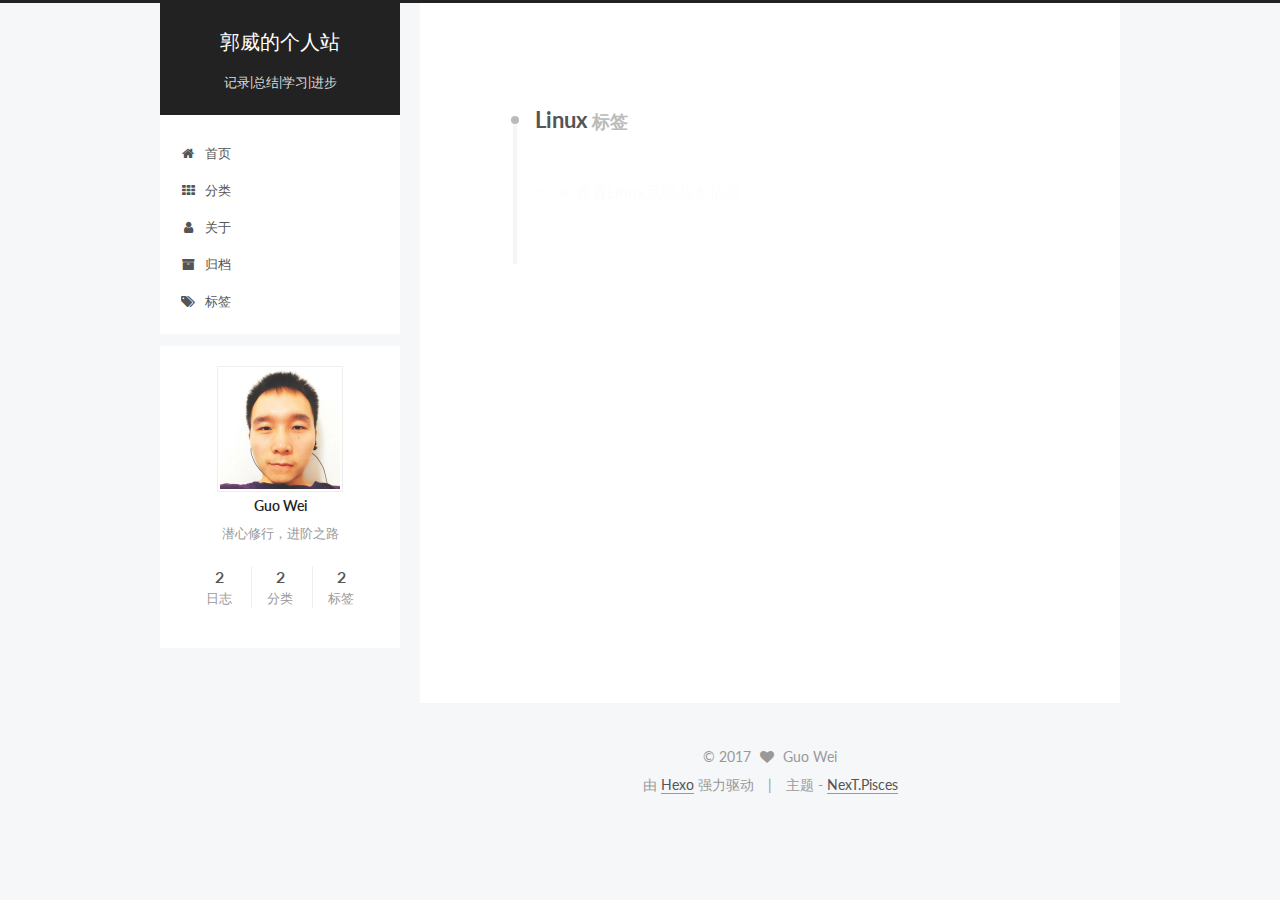
<file: tags/Linux/index.html>
<!DOCTYPE html>



  


<html class="theme-next pisces use-motion" lang="zh-Hans">
<head>
  <meta charset="UTF-8"/>
<meta http-equiv="X-UA-Compatible" content="IE=edge" />
<meta name="viewport" content="width=device-width, initial-scale=1, maximum-scale=1"/>
<meta name="theme-color" content="#222">









<meta http-equiv="Cache-Control" content="no-transform" />
<meta http-equiv="Cache-Control" content="no-siteapp" />















  
  
  <link href="/lib/fancybox/source/jquery.fancybox.css?v=2.1.5" rel="stylesheet" type="text/css" />




  
  
  
  

  
    
    
  

  

  

  

  

  
    
    
    <link href="//fonts.googleapis.com/css?family=Lato:300,300italic,400,400italic,700,700italic&subset=latin,latin-ext" rel="stylesheet" type="text/css">
  






<link href="/lib/font-awesome/css/font-awesome.min.css?v=4.6.2" rel="stylesheet" type="text/css" />

<link href="/css/main.css?v=5.1.2" rel="stylesheet" type="text/css" />


  <meta name="keywords" content="Hexo, NexT" />








  <link rel="shortcut icon" type="image/x-icon" href="/favicon.ico?v=5.1.2" />






<meta name="description" content="潜心修行，进阶之路">
<meta property="og:type" content="website">
<meta property="og:title" content="郭威的个人站">
<meta property="og:url" content="http://guowei.io/tags/Linux/index.html">
<meta property="og:site_name" content="郭威的个人站">
<meta property="og:description" content="潜心修行，进阶之路">
<meta property="og:locale" content="zh-Hans">
<meta name="twitter:card" content="summary">
<meta name="twitter:title" content="郭威的个人站">
<meta name="twitter:description" content="潜心修行，进阶之路">



<script type="text/javascript" id="hexo.configurations">
  var NexT = window.NexT || {};
  var CONFIG = {
    root: '/',
    scheme: 'Pisces',
    sidebar: {"position":"left","display":"post","offset":12,"offset_float":12,"b2t":false,"scrollpercent":false,"onmobile":false},
    fancybox: true,
    tabs: true,
    motion: true,
    duoshuo: {
      userId: '0',
      author: '博主'
    },
    algolia: {
      applicationID: '',
      apiKey: '',
      indexName: '',
      hits: {"per_page":10},
      labels: {"input_placeholder":"Search for Posts","hits_empty":"We didn't find any results for the search: ${query}","hits_stats":"${hits} results found in ${time} ms"}
    }
  };
</script>



  <link rel="canonical" href="http://guowei.io/tags/Linux/"/>





  <title>标签: Linux | 郭威的个人站</title>
  








</head>

<body itemscope itemtype="http://schema.org/WebPage" lang="zh-Hans">

  
  
    
  

  <div class="container sidebar-position-left  ">
    <div class="headband"></div>

    <header id="header" class="header" itemscope itemtype="http://schema.org/WPHeader">
      <div class="header-inner"><div class="site-brand-wrapper">
  <div class="site-meta ">
    

    <div class="custom-logo-site-title">
      <a href="/"  class="brand" rel="start">
        <span class="logo-line-before"><i></i></span>
        <span class="site-title">郭威的个人站</span>
        <span class="logo-line-after"><i></i></span>
      </a>
    </div>
      
        <p class="site-subtitle">记录|总结|学习|进步</p>
      
  </div>

  <div class="site-nav-toggle">
    <button>
      <span class="btn-bar"></span>
      <span class="btn-bar"></span>
      <span class="btn-bar"></span>
    </button>
  </div>
</div>

<nav class="site-nav">
  

  
    <ul id="menu" class="menu">
      
        
        <li class="menu-item menu-item-home">
          <a href="/" rel="section">
            
              <i class="menu-item-icon fa fa-fw fa-home"></i> <br />
            
            首页
          </a>
        </li>
      
        
        <li class="menu-item menu-item-categories">
          <a href="/categories/" rel="section">
            
              <i class="menu-item-icon fa fa-fw fa-th"></i> <br />
            
            分类
          </a>
        </li>
      
        
        <li class="menu-item menu-item-about">
          <a href="/about/" rel="section">
            
              <i class="menu-item-icon fa fa-fw fa-user"></i> <br />
            
            关于
          </a>
        </li>
      
        
        <li class="menu-item menu-item-archives">
          <a href="/archives/" rel="section">
            
              <i class="menu-item-icon fa fa-fw fa-archive"></i> <br />
            
            归档
          </a>
        </li>
      
        
        <li class="menu-item menu-item-tags">
          <a href="/tags/" rel="section">
            
              <i class="menu-item-icon fa fa-fw fa-tags"></i> <br />
            
            标签
          </a>
        </li>
      

      
    </ul>
  

  
</nav>



 </div>
    </header>

    <main id="main" class="main">
      <div class="main-inner">
        <div class="content-wrap">
          <div id="content" class="content">
            

  
  
  
  <div class="post-block tag">

    <div id="posts" class="posts-collapse">
      <div class="collection-title">
        <h1>Linux<small>标签</small>
        </h1>
      </div>

      
        

  <article class="post post-type-normal" itemscope itemtype="http://schema.org/Article">
    <header class="post-header">

      <h2 class="post-title">
        
            <a class="post-title-link" href="/2017/11/28/查看Linux系统基本信息/" itemprop="url">
              
                <span itemprop="name">查看Linux系统基本信息</span>
              
            </a>
        
      </h2>

      <div class="post-meta">
        <time class="post-time" itemprop="dateCreated"
              datetime="2017-11-28T13:05:39+08:00"
              content="2017-11-28" >
          11-28
        </time>
      </div>

    </header>
  </article>


      
    </div>

  </div>
  
  
  

  


          </div>
          


          

        </div>
        
          
  
  <div class="sidebar-toggle">
    <div class="sidebar-toggle-line-wrap">
      <span class="sidebar-toggle-line sidebar-toggle-line-first"></span>
      <span class="sidebar-toggle-line sidebar-toggle-line-middle"></span>
      <span class="sidebar-toggle-line sidebar-toggle-line-last"></span>
    </div>
  </div>

  <aside id="sidebar" class="sidebar">
    
    <div class="sidebar-inner">

      

      

      <section class="site-overview sidebar-panel sidebar-panel-active">
        <div class="site-author motion-element" itemprop="author" itemscope itemtype="http://schema.org/Person">
          <img class="site-author-image" itemprop="image"
               src="/images/avatar.png"
               alt="Guo Wei" />
          <p class="site-author-name" itemprop="name">Guo Wei</p>
           
              <p class="site-description motion-element" itemprop="description">潜心修行，进阶之路</p>
          
        </div>
        <nav class="site-state motion-element">

          
            <div class="site-state-item site-state-posts">
              <a href="/archives/">
                <span class="site-state-item-count">2</span>
                <span class="site-state-item-name">日志</span>
              </a>
            </div>
          

          
            
            
            <div class="site-state-item site-state-categories">
              <a href="/categories/index.html">
                <span class="site-state-item-count">2</span>
                <span class="site-state-item-name">分类</span>
              </a>
            </div>
          

          
            
            
            <div class="site-state-item site-state-tags">
              <a href="/tags/index.html">
                <span class="site-state-item-count">2</span>
                <span class="site-state-item-name">标签</span>
              </a>
            </div>
          

        </nav>

        

        <div class="links-of-author motion-element">
          
        </div>

        
        

        
        

        


      </section>

      

      

    </div>
  </aside>


        
      </div>
    </main>

    <footer id="footer" class="footer">
      <div class="footer-inner">
        <div class="copyright" >
  
  &copy; 
  <span itemprop="copyrightYear">2017</span>
  <span class="with-love">
    <i class="fa fa-heart"></i>
  </span>
  <span class="author" itemprop="copyrightHolder">Guo Wei</span>
</div>


<div class="powered-by">
  由 <a class="theme-link" href="https://hexo.io">Hexo</a> 强力驱动
</div>

<div class="theme-info">
  主题 -
  <a class="theme-link" href="https://github.com/iissnan/hexo-theme-next">
    NexT.Pisces
  </a>
</div>


        







        
      </div>
    </footer>

    
      <div class="back-to-top">
        <i class="fa fa-arrow-up"></i>
        
      </div>
    

  </div>

  

<script type="text/javascript">
  if (Object.prototype.toString.call(window.Promise) !== '[object Function]') {
    window.Promise = null;
  }
</script>









  












  
  <script type="text/javascript" src="/lib/jquery/index.js?v=2.1.3"></script>

  
  <script type="text/javascript" src="/lib/fastclick/lib/fastclick.min.js?v=1.0.6"></script>

  
  <script type="text/javascript" src="/lib/jquery_lazyload/jquery.lazyload.js?v=1.9.7"></script>

  
  <script type="text/javascript" src="/lib/velocity/velocity.min.js?v=1.2.1"></script>

  
  <script type="text/javascript" src="/lib/velocity/velocity.ui.min.js?v=1.2.1"></script>

  
  <script type="text/javascript" src="/lib/fancybox/source/jquery.fancybox.pack.js?v=2.1.5"></script>


  


  <script type="text/javascript" src="/js/src/utils.js?v=5.1.2"></script>

  <script type="text/javascript" src="/js/src/motion.js?v=5.1.2"></script>



  
  


  <script type="text/javascript" src="/js/src/affix.js?v=5.1.2"></script>

  <script type="text/javascript" src="/js/src/schemes/pisces.js?v=5.1.2"></script>



  
    <script type="text/javascript" src="/js/src/scrollspy.js?v=5.1.2"></script>
<script type="text/javascript" src="/js/src/post-details.js?v=5.1.2"></script>

  

  


  <script type="text/javascript" src="/js/src/bootstrap.js?v=5.1.2"></script>



  


  




	





  





  






  





  

  

  

  

  

  

</body>
</html>
</file>
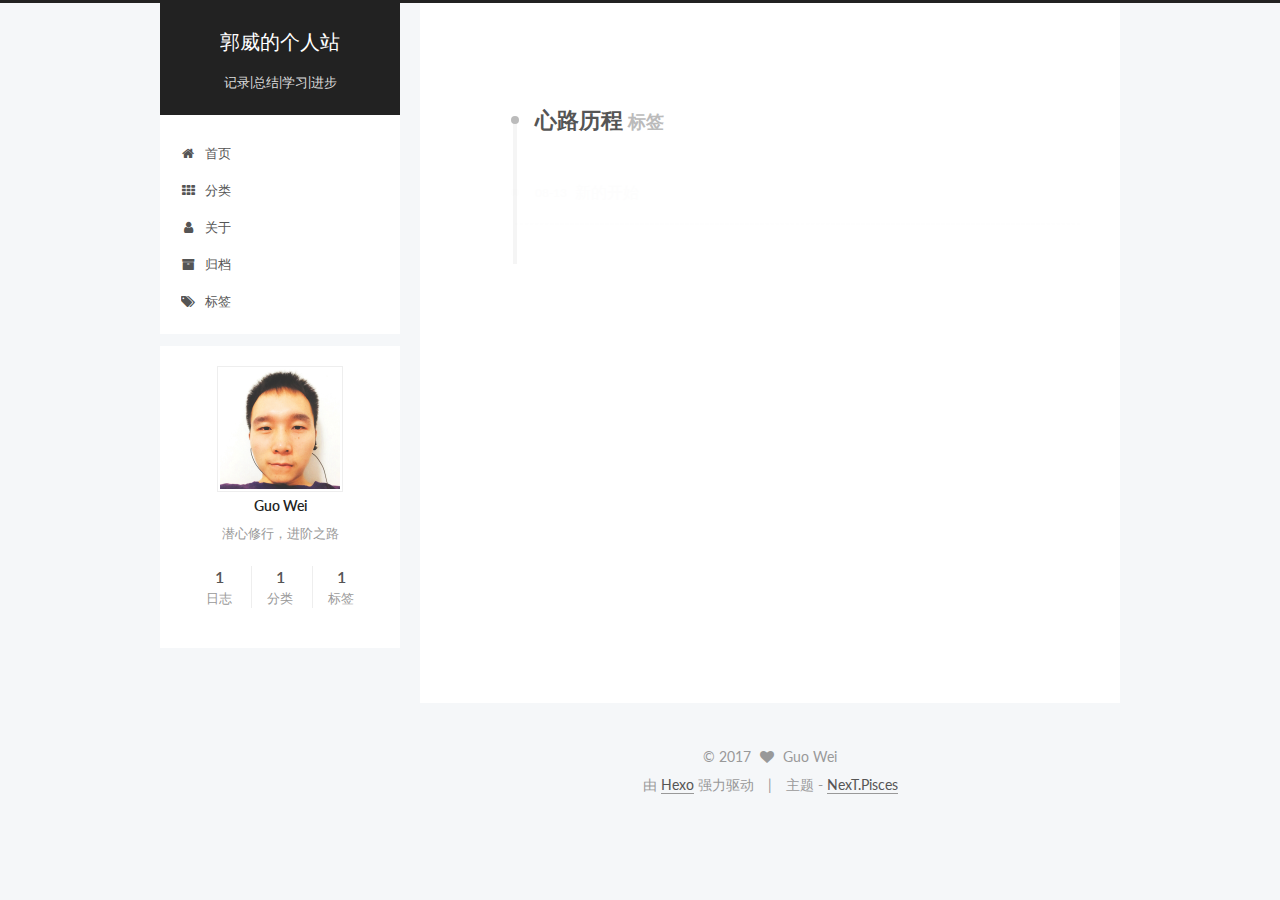
<file: tags/心路历程/index.html>
<!DOCTYPE html>



  


<html class="theme-next pisces use-motion" lang="zh-Hans">
<head>
  <meta charset="UTF-8"/>
<meta http-equiv="X-UA-Compatible" content="IE=edge" />
<meta name="viewport" content="width=device-width, initial-scale=1, maximum-scale=1"/>
<meta name="theme-color" content="#222">









<meta http-equiv="Cache-Control" content="no-transform" />
<meta http-equiv="Cache-Control" content="no-siteapp" />















  
  
  <link href="/lib/fancybox/source/jquery.fancybox.css?v=2.1.5" rel="stylesheet" type="text/css" />




  
  
  
  

  
    
    
  

  

  

  

  

  
    
    
    <link href="//fonts.googleapis.com/css?family=Lato:300,300italic,400,400italic,700,700italic&subset=latin,latin-ext" rel="stylesheet" type="text/css">
  






<link href="/lib/font-awesome/css/font-awesome.min.css?v=4.6.2" rel="stylesheet" type="text/css" />

<link href="/css/main.css?v=5.1.2" rel="stylesheet" type="text/css" />


  <meta name="keywords" content="Hexo, NexT" />








  <link rel="shortcut icon" type="image/x-icon" href="/favicon.ico?v=5.1.2" />






<meta name="description" content="潜心修行，进阶之路">
<meta property="og:type" content="website">
<meta property="og:title" content="郭威的个人站">
<meta property="og:url" content="http://guowei.io/tags/心路历程/index.html">
<meta property="og:site_name" content="郭威的个人站">
<meta property="og:description" content="潜心修行，进阶之路">
<meta property="og:locale" content="zh-Hans">
<meta name="twitter:card" content="summary">
<meta name="twitter:title" content="郭威的个人站">
<meta name="twitter:description" content="潜心修行，进阶之路">



<script type="text/javascript" id="hexo.configurations">
  var NexT = window.NexT || {};
  var CONFIG = {
    root: '/',
    scheme: 'Pisces',
    sidebar: {"position":"left","display":"post","offset":12,"offset_float":12,"b2t":false,"scrollpercent":false,"onmobile":false},
    fancybox: true,
    tabs: true,
    motion: true,
    duoshuo: {
      userId: '0',
      author: '博主'
    },
    algolia: {
      applicationID: '',
      apiKey: '',
      indexName: '',
      hits: {"per_page":10},
      labels: {"input_placeholder":"Search for Posts","hits_empty":"We didn't find any results for the search: ${query}","hits_stats":"${hits} results found in ${time} ms"}
    }
  };
</script>



  <link rel="canonical" href="http://guowei.io/tags/心路历程/"/>





  <title>标签: 心路历程 | 郭威的个人站</title>
  








</head>

<body itemscope itemtype="http://schema.org/WebPage" lang="zh-Hans">

  
  
    
  

  <div class="container sidebar-position-left  ">
    <div class="headband"></div>

    <header id="header" class="header" itemscope itemtype="http://schema.org/WPHeader">
      <div class="header-inner"><div class="site-brand-wrapper">
  <div class="site-meta ">
    

    <div class="custom-logo-site-title">
      <a href="/"  class="brand" rel="start">
        <span class="logo-line-before"><i></i></span>
        <span class="site-title">郭威的个人站</span>
        <span class="logo-line-after"><i></i></span>
      </a>
    </div>
      
        <p class="site-subtitle">记录|总结|学习|进步</p>
      
  </div>

  <div class="site-nav-toggle">
    <button>
      <span class="btn-bar"></span>
      <span class="btn-bar"></span>
      <span class="btn-bar"></span>
    </button>
  </div>
</div>

<nav class="site-nav">
  

  
    <ul id="menu" class="menu">
      
        
        <li class="menu-item menu-item-home">
          <a href="/" rel="section">
            
              <i class="menu-item-icon fa fa-fw fa-home"></i> <br />
            
            首页
          </a>
        </li>
      
        
        <li class="menu-item menu-item-categories">
          <a href="/categories/" rel="section">
            
              <i class="menu-item-icon fa fa-fw fa-th"></i> <br />
            
            分类
          </a>
        </li>
      
        
        <li class="menu-item menu-item-about">
          <a href="/about/" rel="section">
            
              <i class="menu-item-icon fa fa-fw fa-user"></i> <br />
            
            关于
          </a>
        </li>
      
        
        <li class="menu-item menu-item-archives">
          <a href="/archives/" rel="section">
            
              <i class="menu-item-icon fa fa-fw fa-archive"></i> <br />
            
            归档
          </a>
        </li>
      
        
        <li class="menu-item menu-item-tags">
          <a href="/tags/" rel="section">
            
              <i class="menu-item-icon fa fa-fw fa-tags"></i> <br />
            
            标签
          </a>
        </li>
      

      
    </ul>
  

  
</nav>



 </div>
    </header>

    <main id="main" class="main">
      <div class="main-inner">
        <div class="content-wrap">
          <div id="content" class="content">
            

  
  
  
  <div class="post-block tag">

    <div id="posts" class="posts-collapse">
      <div class="collection-title">
        <h1>心路历程<small>标签</small>
        </h1>
      </div>

      
        

  <article class="post post-type-normal" itemscope itemtype="http://schema.org/Article">
    <header class="post-header">

      <h2 class="post-title">
        
            <a class="post-title-link" href="/2017/08/13/新的开始/" itemprop="url">
              
                <span itemprop="name">新的开始</span>
              
            </a>
        
      </h2>

      <div class="post-meta">
        <time class="post-time" itemprop="dateCreated"
              datetime="2017-08-13T12:15:01+08:00"
              content="2017-08-13" >
          08-13
        </time>
      </div>

    </header>
  </article>


      
    </div>

  </div>
  
  
  

  


          </div>
          


          

        </div>
        
          
  
  <div class="sidebar-toggle">
    <div class="sidebar-toggle-line-wrap">
      <span class="sidebar-toggle-line sidebar-toggle-line-first"></span>
      <span class="sidebar-toggle-line sidebar-toggle-line-middle"></span>
      <span class="sidebar-toggle-line sidebar-toggle-line-last"></span>
    </div>
  </div>

  <aside id="sidebar" class="sidebar">
    
    <div class="sidebar-inner">

      

      

      <section class="site-overview sidebar-panel sidebar-panel-active">
        <div class="site-author motion-element" itemprop="author" itemscope itemtype="http://schema.org/Person">
          <img class="site-author-image" itemprop="image"
               src="/images/avatar.png"
               alt="Guo Wei" />
          <p class="site-author-name" itemprop="name">Guo Wei</p>
           
              <p class="site-description motion-element" itemprop="description">潜心修行，进阶之路</p>
          
        </div>
        <nav class="site-state motion-element">

          
            <div class="site-state-item site-state-posts">
              <a href="/archives/">
                <span class="site-state-item-count">1</span>
                <span class="site-state-item-name">日志</span>
              </a>
            </div>
          

          
            
            
            <div class="site-state-item site-state-categories">
              <a href="/categories/index.html">
                <span class="site-state-item-count">1</span>
                <span class="site-state-item-name">分类</span>
              </a>
            </div>
          

          
            
            
            <div class="site-state-item site-state-tags">
              <a href="/tags/index.html">
                <span class="site-state-item-count">1</span>
                <span class="site-state-item-name">标签</span>
              </a>
            </div>
          

        </nav>

        

        <div class="links-of-author motion-element">
          
        </div>

        
        

        
        

        


      </section>

      

      

    </div>
  </aside>


        
      </div>
    </main>

    <footer id="footer" class="footer">
      <div class="footer-inner">
        <div class="copyright" >
  
  &copy; 
  <span itemprop="copyrightYear">2017</span>
  <span class="with-love">
    <i class="fa fa-heart"></i>
  </span>
  <span class="author" itemprop="copyrightHolder">Guo Wei</span>
</div>


<div class="powered-by">
  由 <a class="theme-link" href="https://hexo.io">Hexo</a> 强力驱动
</div>

<div class="theme-info">
  主题 -
  <a class="theme-link" href="https://github.com/iissnan/hexo-theme-next">
    NexT.Pisces
  </a>
</div>


        







        
      </div>
    </footer>

    
      <div class="back-to-top">
        <i class="fa fa-arrow-up"></i>
        
      </div>
    

  </div>

  

<script type="text/javascript">
  if (Object.prototype.toString.call(window.Promise) !== '[object Function]') {
    window.Promise = null;
  }
</script>









  












  
  <script type="text/javascript" src="/lib/jquery/index.js?v=2.1.3"></script>

  
  <script type="text/javascript" src="/lib/fastclick/lib/fastclick.min.js?v=1.0.6"></script>

  
  <script type="text/javascript" src="/lib/jquery_lazyload/jquery.lazyload.js?v=1.9.7"></script>

  
  <script type="text/javascript" src="/lib/velocity/velocity.min.js?v=1.2.1"></script>

  
  <script type="text/javascript" src="/lib/velocity/velocity.ui.min.js?v=1.2.1"></script>

  
  <script type="text/javascript" src="/lib/fancybox/source/jquery.fancybox.pack.js?v=2.1.5"></script>


  


  <script type="text/javascript" src="/js/src/utils.js?v=5.1.2"></script>

  <script type="text/javascript" src="/js/src/motion.js?v=5.1.2"></script>



  
  


  <script type="text/javascript" src="/js/src/affix.js?v=5.1.2"></script>

  <script type="text/javascript" src="/js/src/schemes/pisces.js?v=5.1.2"></script>



  
    <script type="text/javascript" src="/js/src/scrollspy.js?v=5.1.2"></script>
<script type="text/javascript" src="/js/src/post-details.js?v=5.1.2"></script>

  

  


  <script type="text/javascript" src="/js/src/bootstrap.js?v=5.1.2"></script>



  


  




	





  





  






  





  

  

  

  

  

  

</body>
</html>
</file>
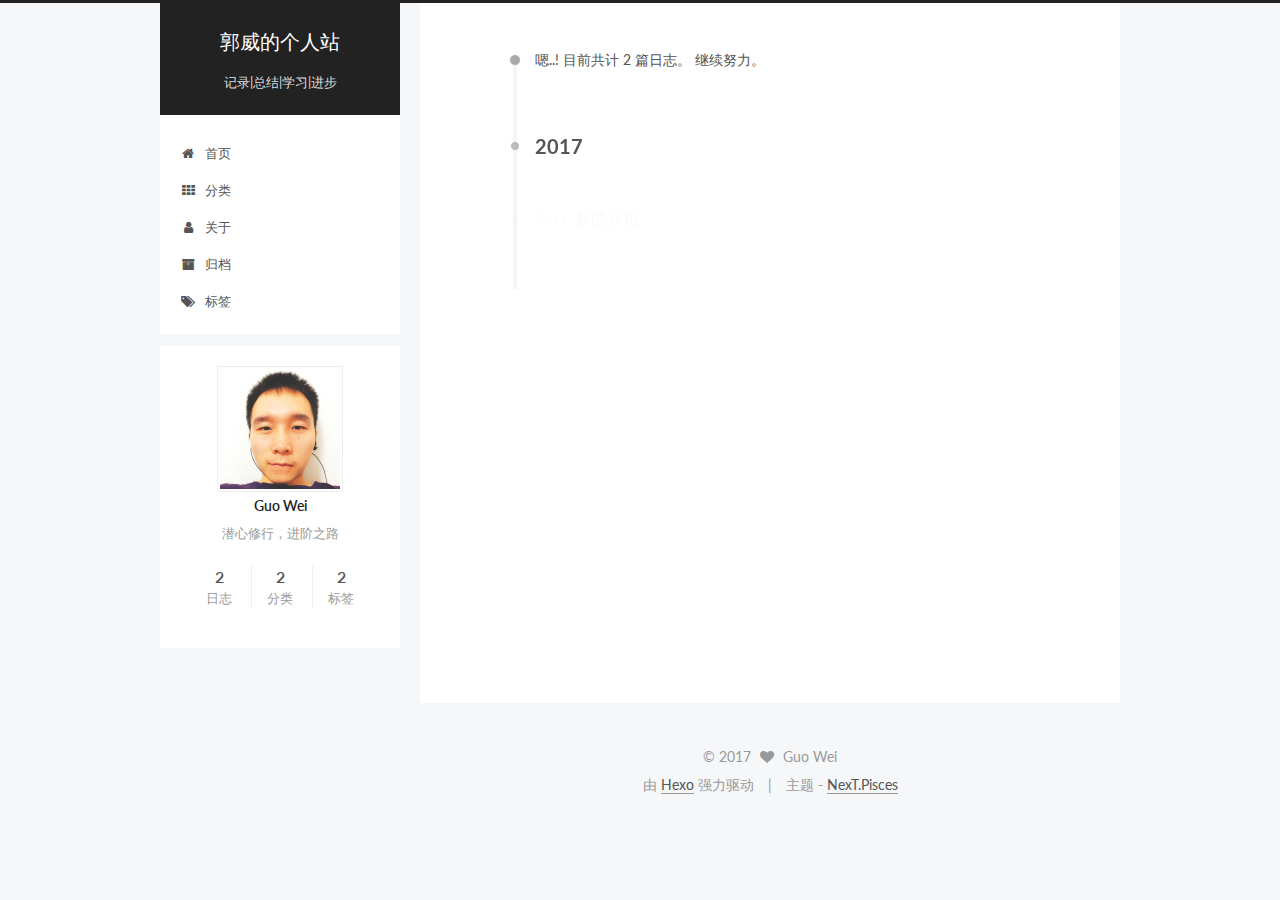
<file: archives/2017/08/index.html>
<!DOCTYPE html>



  


<html class="theme-next pisces use-motion" lang="zh-Hans">
<head>
  <meta charset="UTF-8"/>
<meta http-equiv="X-UA-Compatible" content="IE=edge" />
<meta name="viewport" content="width=device-width, initial-scale=1, maximum-scale=1"/>
<meta name="theme-color" content="#222">









<meta http-equiv="Cache-Control" content="no-transform" />
<meta http-equiv="Cache-Control" content="no-siteapp" />















  
  
  <link href="/lib/fancybox/source/jquery.fancybox.css?v=2.1.5" rel="stylesheet" type="text/css" />




  
  
  
  

  
    
    
  

  

  

  

  

  
    
    
    <link href="//fonts.googleapis.com/css?family=Lato:300,300italic,400,400italic,700,700italic&subset=latin,latin-ext" rel="stylesheet" type="text/css">
  






<link href="/lib/font-awesome/css/font-awesome.min.css?v=4.6.2" rel="stylesheet" type="text/css" />

<link href="/css/main.css?v=5.1.2" rel="stylesheet" type="text/css" />


  <meta name="keywords" content="Hexo, NexT" />








  <link rel="shortcut icon" type="image/x-icon" href="/favicon.ico?v=5.1.2" />






<meta name="description" content="潜心修行，进阶之路">
<meta property="og:type" content="website">
<meta property="og:title" content="郭威的个人站">
<meta property="og:url" content="http://guowei.io/archives/2017/08/index.html">
<meta property="og:site_name" content="郭威的个人站">
<meta property="og:description" content="潜心修行，进阶之路">
<meta property="og:locale" content="zh-Hans">
<meta name="twitter:card" content="summary">
<meta name="twitter:title" content="郭威的个人站">
<meta name="twitter:description" content="潜心修行，进阶之路">



<script type="text/javascript" id="hexo.configurations">
  var NexT = window.NexT || {};
  var CONFIG = {
    root: '/',
    scheme: 'Pisces',
    sidebar: {"position":"left","display":"post","offset":12,"offset_float":12,"b2t":false,"scrollpercent":false,"onmobile":false},
    fancybox: true,
    tabs: true,
    motion: true,
    duoshuo: {
      userId: '0',
      author: '博主'
    },
    algolia: {
      applicationID: '',
      apiKey: '',
      indexName: '',
      hits: {"per_page":10},
      labels: {"input_placeholder":"Search for Posts","hits_empty":"We didn't find any results for the search: ${query}","hits_stats":"${hits} results found in ${time} ms"}
    }
  };
</script>



  <link rel="canonical" href="http://guowei.io/archives/2017/08/"/>





  <title>归档 | 郭威的个人站</title>
  








</head>

<body itemscope itemtype="http://schema.org/WebPage" lang="zh-Hans">

  
  
    
  

  <div class="container sidebar-position-left  page-archive  ">
    <div class="headband"></div>

    <header id="header" class="header" itemscope itemtype="http://schema.org/WPHeader">
      <div class="header-inner"><div class="site-brand-wrapper">
  <div class="site-meta ">
    

    <div class="custom-logo-site-title">
      <a href="/"  class="brand" rel="start">
        <span class="logo-line-before"><i></i></span>
        <span class="site-title">郭威的个人站</span>
        <span class="logo-line-after"><i></i></span>
      </a>
    </div>
      
        <p class="site-subtitle">记录|总结|学习|进步</p>
      
  </div>

  <div class="site-nav-toggle">
    <button>
      <span class="btn-bar"></span>
      <span class="btn-bar"></span>
      <span class="btn-bar"></span>
    </button>
  </div>
</div>

<nav class="site-nav">
  

  
    <ul id="menu" class="menu">
      
        
        <li class="menu-item menu-item-home">
          <a href="/" rel="section">
            
              <i class="menu-item-icon fa fa-fw fa-home"></i> <br />
            
            首页
          </a>
        </li>
      
        
        <li class="menu-item menu-item-categories">
          <a href="/categories/" rel="section">
            
              <i class="menu-item-icon fa fa-fw fa-th"></i> <br />
            
            分类
          </a>
        </li>
      
        
        <li class="menu-item menu-item-about">
          <a href="/about/" rel="section">
            
              <i class="menu-item-icon fa fa-fw fa-user"></i> <br />
            
            关于
          </a>
        </li>
      
        
        <li class="menu-item menu-item-archives">
          <a href="/archives/" rel="section">
            
              <i class="menu-item-icon fa fa-fw fa-archive"></i> <br />
            
            归档
          </a>
        </li>
      
        
        <li class="menu-item menu-item-tags">
          <a href="/tags/" rel="section">
            
              <i class="menu-item-icon fa fa-fw fa-tags"></i> <br />
            
            标签
          </a>
        </li>
      

      
    </ul>
  

  
</nav>



 </div>
    </header>

    <main id="main" class="main">
      <div class="main-inner">
        <div class="content-wrap">
          <div id="content" class="content">
            

  
  
  
  <div class="post-block archive">
    <div id="posts" class="posts-collapse">
      <span class="archive-move-on"></span>

      <span class="archive-page-counter">
        
        
        
          
        
        嗯..! 目前共计 2 篇日志。 继续努力。
      </span>

      

        
        
        

        
          
          <div class="collection-title">
            <h2 class="archive-year motion-element" id="archive-year-2017">2017</h2>
          </div>
        
        

        

  <article class="post post-type-normal" itemscope itemtype="http://schema.org/Article">
    <header class="post-header">

      <h2 class="post-title">
        
            <a class="post-title-link" href="/2017/08/13/新的开始/" itemprop="url">
              
                <span itemprop="name">新的开始</span>
              
            </a>
        
      </h2>

      <div class="post-meta">
        <time class="post-time" itemprop="dateCreated"
              datetime="2017-08-13T12:15:01+08:00"
              content="2017-08-13" >
          08-13
        </time>
      </div>

    </header>
  </article>



      

    </div>
  </div>
  
  
  

  



          </div>
          


          

        </div>
        
          
  
  <div class="sidebar-toggle">
    <div class="sidebar-toggle-line-wrap">
      <span class="sidebar-toggle-line sidebar-toggle-line-first"></span>
      <span class="sidebar-toggle-line sidebar-toggle-line-middle"></span>
      <span class="sidebar-toggle-line sidebar-toggle-line-last"></span>
    </div>
  </div>

  <aside id="sidebar" class="sidebar">
    
    <div class="sidebar-inner">

      

      

      <section class="site-overview sidebar-panel sidebar-panel-active">
        <div class="site-author motion-element" itemprop="author" itemscope itemtype="http://schema.org/Person">
          <img class="site-author-image" itemprop="image"
               src="/images/avatar.png"
               alt="Guo Wei" />
          <p class="site-author-name" itemprop="name">Guo Wei</p>
           
              <p class="site-description motion-element" itemprop="description">潜心修行，进阶之路</p>
          
        </div>
        <nav class="site-state motion-element">

          
            <div class="site-state-item site-state-posts">
              <a href="/archives/">
                <span class="site-state-item-count">2</span>
                <span class="site-state-item-name">日志</span>
              </a>
            </div>
          

          
            
            
            <div class="site-state-item site-state-categories">
              <a href="/categories/index.html">
                <span class="site-state-item-count">2</span>
                <span class="site-state-item-name">分类</span>
              </a>
            </div>
          

          
            
            
            <div class="site-state-item site-state-tags">
              <a href="/tags/index.html">
                <span class="site-state-item-count">2</span>
                <span class="site-state-item-name">标签</span>
              </a>
            </div>
          

        </nav>

        

        <div class="links-of-author motion-element">
          
        </div>

        
        

        
        

        


      </section>

      

      

    </div>
  </aside>


        
      </div>
    </main>

    <footer id="footer" class="footer">
      <div class="footer-inner">
        <div class="copyright" >
  
  &copy; 
  <span itemprop="copyrightYear">2017</span>
  <span class="with-love">
    <i class="fa fa-heart"></i>
  </span>
  <span class="author" itemprop="copyrightHolder">Guo Wei</span>
</div>


<div class="powered-by">
  由 <a class="theme-link" href="https://hexo.io">Hexo</a> 强力驱动
</div>

<div class="theme-info">
  主题 -
  <a class="theme-link" href="https://github.com/iissnan/hexo-theme-next">
    NexT.Pisces
  </a>
</div>


        







        
      </div>
    </footer>

    
      <div class="back-to-top">
        <i class="fa fa-arrow-up"></i>
        
      </div>
    

  </div>

  

<script type="text/javascript">
  if (Object.prototype.toString.call(window.Promise) !== '[object Function]') {
    window.Promise = null;
  }
</script>









  












  
  <script type="text/javascript" src="/lib/jquery/index.js?v=2.1.3"></script>

  
  <script type="text/javascript" src="/lib/fastclick/lib/fastclick.min.js?v=1.0.6"></script>

  
  <script type="text/javascript" src="/lib/jquery_lazyload/jquery.lazyload.js?v=1.9.7"></script>

  
  <script type="text/javascript" src="/lib/velocity/velocity.min.js?v=1.2.1"></script>

  
  <script type="text/javascript" src="/lib/velocity/velocity.ui.min.js?v=1.2.1"></script>

  
  <script type="text/javascript" src="/lib/fancybox/source/jquery.fancybox.pack.js?v=2.1.5"></script>


  


  <script type="text/javascript" src="/js/src/utils.js?v=5.1.2"></script>

  <script type="text/javascript" src="/js/src/motion.js?v=5.1.2"></script>



  
  


  <script type="text/javascript" src="/js/src/affix.js?v=5.1.2"></script>

  <script type="text/javascript" src="/js/src/schemes/pisces.js?v=5.1.2"></script>



  
  
    <script type="text/javascript" id="motion.page.archive">
      $('.archive-year').velocity('transition.slideLeftIn');
    </script>
  


  


  <script type="text/javascript" src="/js/src/bootstrap.js?v=5.1.2"></script>



  


  




	





  





  






  





  

  

  

  

  

  

</body>
</html>
</file>
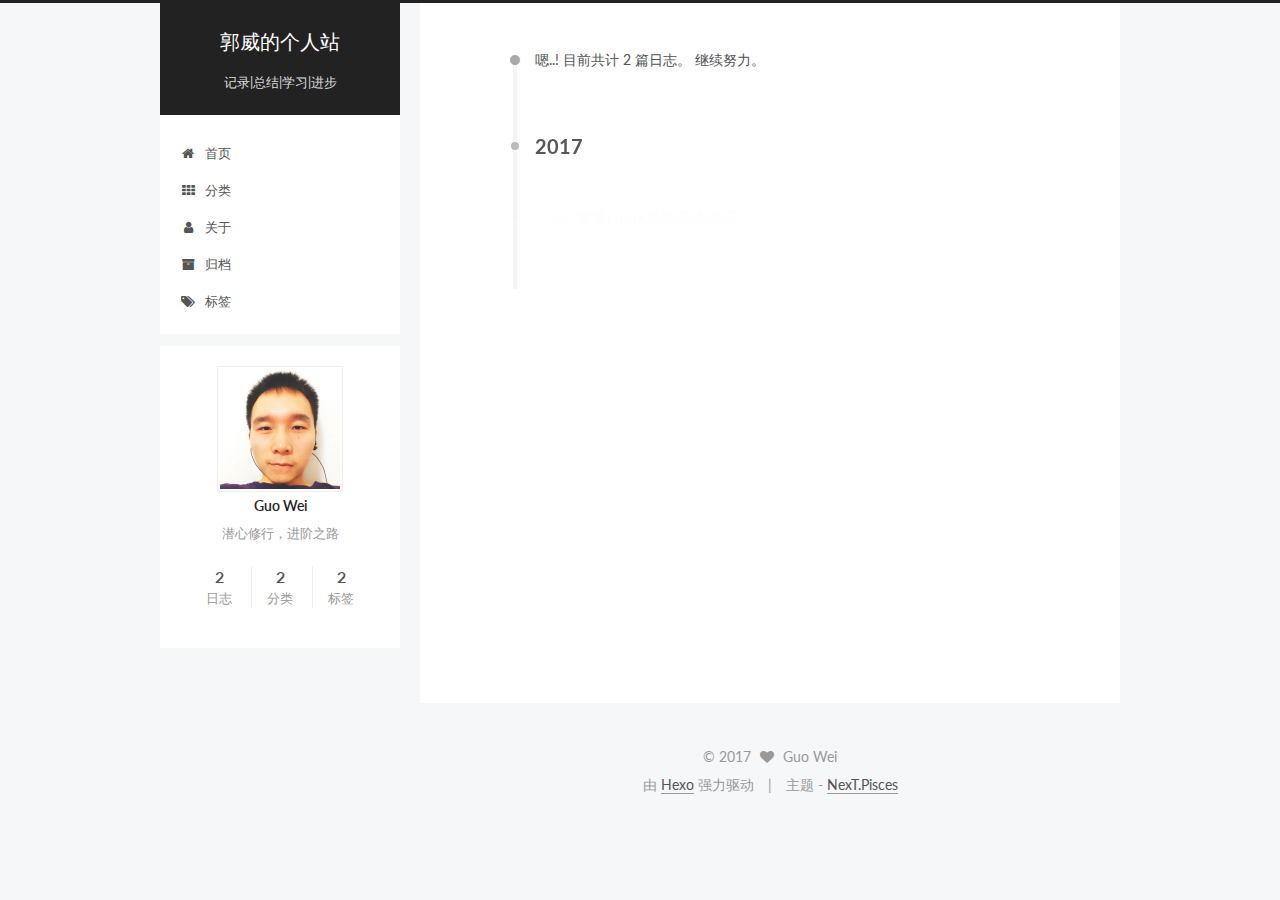
<file: archives/2017/11/index.html>
<!DOCTYPE html>



  


<html class="theme-next pisces use-motion" lang="zh-Hans">
<head>
  <meta charset="UTF-8"/>
<meta http-equiv="X-UA-Compatible" content="IE=edge" />
<meta name="viewport" content="width=device-width, initial-scale=1, maximum-scale=1"/>
<meta name="theme-color" content="#222">









<meta http-equiv="Cache-Control" content="no-transform" />
<meta http-equiv="Cache-Control" content="no-siteapp" />















  
  
  <link href="/lib/fancybox/source/jquery.fancybox.css?v=2.1.5" rel="stylesheet" type="text/css" />




  
  
  
  

  
    
    
  

  

  

  

  

  
    
    
    <link href="//fonts.googleapis.com/css?family=Lato:300,300italic,400,400italic,700,700italic&subset=latin,latin-ext" rel="stylesheet" type="text/css">
  






<link href="/lib/font-awesome/css/font-awesome.min.css?v=4.6.2" rel="stylesheet" type="text/css" />

<link href="/css/main.css?v=5.1.2" rel="stylesheet" type="text/css" />


  <meta name="keywords" content="Hexo, NexT" />








  <link rel="shortcut icon" type="image/x-icon" href="/favicon.ico?v=5.1.2" />






<meta name="description" content="潜心修行，进阶之路">
<meta property="og:type" content="website">
<meta property="og:title" content="郭威的个人站">
<meta property="og:url" content="http://guowei.io/archives/2017/11/index.html">
<meta property="og:site_name" content="郭威的个人站">
<meta property="og:description" content="潜心修行，进阶之路">
<meta property="og:locale" content="zh-Hans">
<meta name="twitter:card" content="summary">
<meta name="twitter:title" content="郭威的个人站">
<meta name="twitter:description" content="潜心修行，进阶之路">



<script type="text/javascript" id="hexo.configurations">
  var NexT = window.NexT || {};
  var CONFIG = {
    root: '/',
    scheme: 'Pisces',
    sidebar: {"position":"left","display":"post","offset":12,"offset_float":12,"b2t":false,"scrollpercent":false,"onmobile":false},
    fancybox: true,
    tabs: true,
    motion: true,
    duoshuo: {
      userId: '0',
      author: '博主'
    },
    algolia: {
      applicationID: '',
      apiKey: '',
      indexName: '',
      hits: {"per_page":10},
      labels: {"input_placeholder":"Search for Posts","hits_empty":"We didn't find any results for the search: ${query}","hits_stats":"${hits} results found in ${time} ms"}
    }
  };
</script>



  <link rel="canonical" href="http://guowei.io/archives/2017/11/"/>





  <title>归档 | 郭威的个人站</title>
  








</head>

<body itemscope itemtype="http://schema.org/WebPage" lang="zh-Hans">

  
  
    
  

  <div class="container sidebar-position-left  page-archive  ">
    <div class="headband"></div>

    <header id="header" class="header" itemscope itemtype="http://schema.org/WPHeader">
      <div class="header-inner"><div class="site-brand-wrapper">
  <div class="site-meta ">
    

    <div class="custom-logo-site-title">
      <a href="/"  class="brand" rel="start">
        <span class="logo-line-before"><i></i></span>
        <span class="site-title">郭威的个人站</span>
        <span class="logo-line-after"><i></i></span>
      </a>
    </div>
      
        <p class="site-subtitle">记录|总结|学习|进步</p>
      
  </div>

  <div class="site-nav-toggle">
    <button>
      <span class="btn-bar"></span>
      <span class="btn-bar"></span>
      <span class="btn-bar"></span>
    </button>
  </div>
</div>

<nav class="site-nav">
  

  
    <ul id="menu" class="menu">
      
        
        <li class="menu-item menu-item-home">
          <a href="/" rel="section">
            
              <i class="menu-item-icon fa fa-fw fa-home"></i> <br />
            
            首页
          </a>
        </li>
      
        
        <li class="menu-item menu-item-categories">
          <a href="/categories/" rel="section">
            
              <i class="menu-item-icon fa fa-fw fa-th"></i> <br />
            
            分类
          </a>
        </li>
      
        
        <li class="menu-item menu-item-about">
          <a href="/about/" rel="section">
            
              <i class="menu-item-icon fa fa-fw fa-user"></i> <br />
            
            关于
          </a>
        </li>
      
        
        <li class="menu-item menu-item-archives">
          <a href="/archives/" rel="section">
            
              <i class="menu-item-icon fa fa-fw fa-archive"></i> <br />
            
            归档
          </a>
        </li>
      
        
        <li class="menu-item menu-item-tags">
          <a href="/tags/" rel="section">
            
              <i class="menu-item-icon fa fa-fw fa-tags"></i> <br />
            
            标签
          </a>
        </li>
      

      
    </ul>
  

  
</nav>



 </div>
    </header>

    <main id="main" class="main">
      <div class="main-inner">
        <div class="content-wrap">
          <div id="content" class="content">
            

  
  
  
  <div class="post-block archive">
    <div id="posts" class="posts-collapse">
      <span class="archive-move-on"></span>

      <span class="archive-page-counter">
        
        
        
          
        
        嗯..! 目前共计 2 篇日志。 继续努力。
      </span>

      

        
        
        

        
          
          <div class="collection-title">
            <h2 class="archive-year motion-element" id="archive-year-2017">2017</h2>
          </div>
        
        

        

  <article class="post post-type-normal" itemscope itemtype="http://schema.org/Article">
    <header class="post-header">

      <h2 class="post-title">
        
            <a class="post-title-link" href="/2017/11/28/查看Linux系统基本信息/" itemprop="url">
              
                <span itemprop="name">查看Linux系统基本信息</span>
              
            </a>
        
      </h2>

      <div class="post-meta">
        <time class="post-time" itemprop="dateCreated"
              datetime="2017-11-28T13:05:39+08:00"
              content="2017-11-28" >
          11-28
        </time>
      </div>

    </header>
  </article>



      

    </div>
  </div>
  
  
  

  



          </div>
          


          

        </div>
        
          
  
  <div class="sidebar-toggle">
    <div class="sidebar-toggle-line-wrap">
      <span class="sidebar-toggle-line sidebar-toggle-line-first"></span>
      <span class="sidebar-toggle-line sidebar-toggle-line-middle"></span>
      <span class="sidebar-toggle-line sidebar-toggle-line-last"></span>
    </div>
  </div>

  <aside id="sidebar" class="sidebar">
    
    <div class="sidebar-inner">

      

      

      <section class="site-overview sidebar-panel sidebar-panel-active">
        <div class="site-author motion-element" itemprop="author" itemscope itemtype="http://schema.org/Person">
          <img class="site-author-image" itemprop="image"
               src="/images/avatar.png"
               alt="Guo Wei" />
          <p class="site-author-name" itemprop="name">Guo Wei</p>
           
              <p class="site-description motion-element" itemprop="description">潜心修行，进阶之路</p>
          
        </div>
        <nav class="site-state motion-element">

          
            <div class="site-state-item site-state-posts">
              <a href="/archives/">
                <span class="site-state-item-count">2</span>
                <span class="site-state-item-name">日志</span>
              </a>
            </div>
          

          
            
            
            <div class="site-state-item site-state-categories">
              <a href="/categories/index.html">
                <span class="site-state-item-count">2</span>
                <span class="site-state-item-name">分类</span>
              </a>
            </div>
          

          
            
            
            <div class="site-state-item site-state-tags">
              <a href="/tags/index.html">
                <span class="site-state-item-count">2</span>
                <span class="site-state-item-name">标签</span>
              </a>
            </div>
          

        </nav>

        

        <div class="links-of-author motion-element">
          
        </div>

        
        

        
        

        


      </section>

      

      

    </div>
  </aside>


        
      </div>
    </main>

    <footer id="footer" class="footer">
      <div class="footer-inner">
        <div class="copyright" >
  
  &copy; 
  <span itemprop="copyrightYear">2017</span>
  <span class="with-love">
    <i class="fa fa-heart"></i>
  </span>
  <span class="author" itemprop="copyrightHolder">Guo Wei</span>
</div>


<div class="powered-by">
  由 <a class="theme-link" href="https://hexo.io">Hexo</a> 强力驱动
</div>

<div class="theme-info">
  主题 -
  <a class="theme-link" href="https://github.com/iissnan/hexo-theme-next">
    NexT.Pisces
  </a>
</div>


        







        
      </div>
    </footer>

    
      <div class="back-to-top">
        <i class="fa fa-arrow-up"></i>
        
      </div>
    

  </div>

  

<script type="text/javascript">
  if (Object.prototype.toString.call(window.Promise) !== '[object Function]') {
    window.Promise = null;
  }
</script>









  












  
  <script type="text/javascript" src="/lib/jquery/index.js?v=2.1.3"></script>

  
  <script type="text/javascript" src="/lib/fastclick/lib/fastclick.min.js?v=1.0.6"></script>

  
  <script type="text/javascript" src="/lib/jquery_lazyload/jquery.lazyload.js?v=1.9.7"></script>

  
  <script type="text/javascript" src="/lib/velocity/velocity.min.js?v=1.2.1"></script>

  
  <script type="text/javascript" src="/lib/velocity/velocity.ui.min.js?v=1.2.1"></script>

  
  <script type="text/javascript" src="/lib/fancybox/source/jquery.fancybox.pack.js?v=2.1.5"></script>


  


  <script type="text/javascript" src="/js/src/utils.js?v=5.1.2"></script>

  <script type="text/javascript" src="/js/src/motion.js?v=5.1.2"></script>



  
  


  <script type="text/javascript" src="/js/src/affix.js?v=5.1.2"></script>

  <script type="text/javascript" src="/js/src/schemes/pisces.js?v=5.1.2"></script>



  
  
    <script type="text/javascript" id="motion.page.archive">
      $('.archive-year').velocity('transition.slideLeftIn');
    </script>
  


  


  <script type="text/javascript" src="/js/src/bootstrap.js?v=5.1.2"></script>



  


  




	





  





  






  





  

  

  

  

  

  

</body>
</html>
</file>
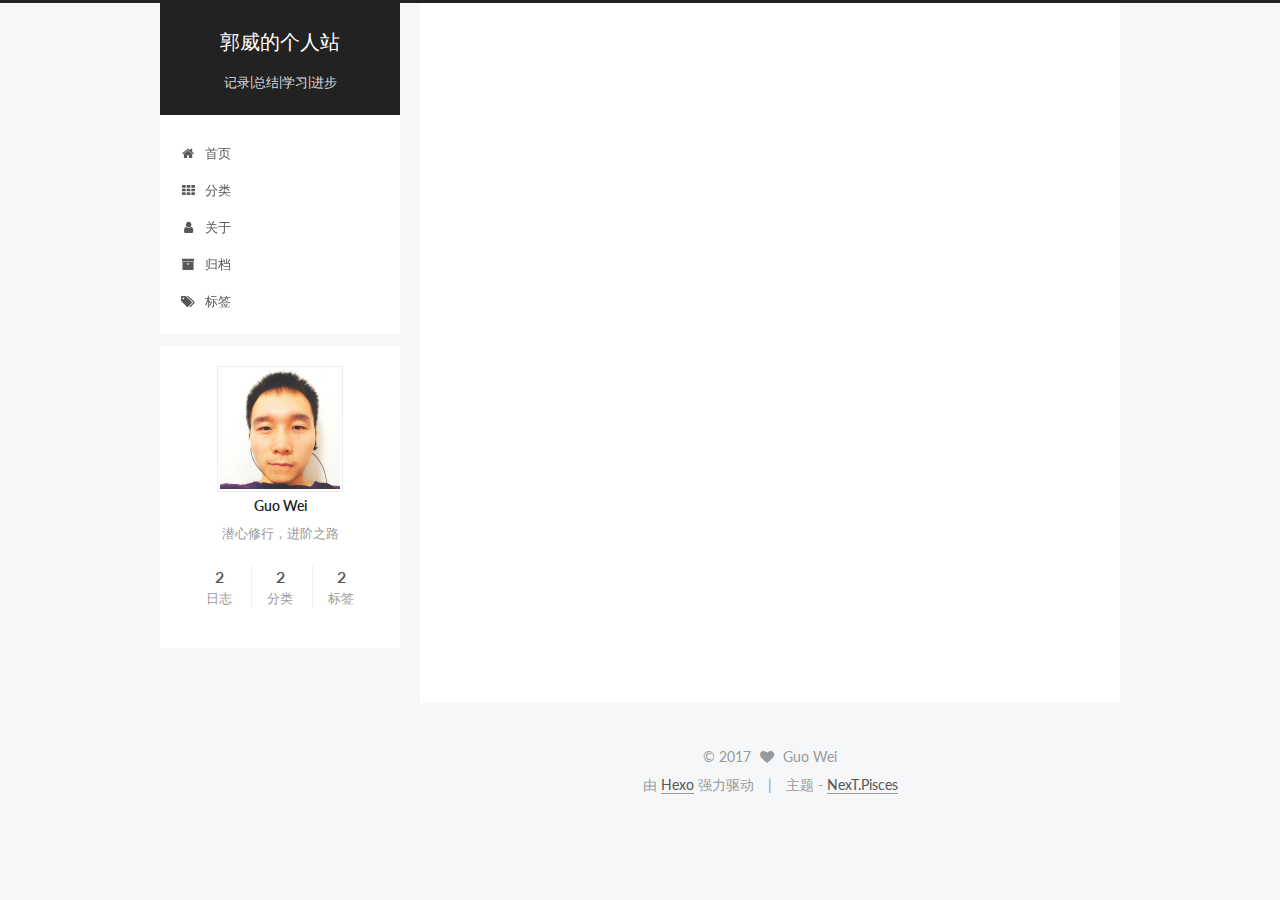
<file: 2017/08/13/新的开始/index.html>
<!DOCTYPE html>



  


<html class="theme-next pisces use-motion" lang="zh-Hans">
<head>
  <meta charset="UTF-8"/>
<meta http-equiv="X-UA-Compatible" content="IE=edge" />
<meta name="viewport" content="width=device-width, initial-scale=1, maximum-scale=1"/>
<meta name="theme-color" content="#222">









<meta http-equiv="Cache-Control" content="no-transform" />
<meta http-equiv="Cache-Control" content="no-siteapp" />















  
  
  <link href="/lib/fancybox/source/jquery.fancybox.css?v=2.1.5" rel="stylesheet" type="text/css" />




  
  
  
  

  
    
    
  

  

  

  

  

  
    
    
    <link href="//fonts.googleapis.com/css?family=Lato:300,300italic,400,400italic,700,700italic&subset=latin,latin-ext" rel="stylesheet" type="text/css">
  






<link href="/lib/font-awesome/css/font-awesome.min.css?v=4.6.2" rel="stylesheet" type="text/css" />

<link href="/css/main.css?v=5.1.2" rel="stylesheet" type="text/css" />


  <meta name="keywords" content="心路历程," />








  <link rel="shortcut icon" type="image/x-icon" href="/favicon.ico?v=5.1.2" />






<meta name="description" content="终于下定决心，搭建自己的个人站，记录学习、工作和生活上的点点滴滴。 2017.08.13 于北京">
<meta name="keywords" content="心路历程">
<meta property="og:type" content="article">
<meta property="og:title" content="新的开始">
<meta property="og:url" content="http://guowei.io/2017/08/13/新的开始/index.html">
<meta property="og:site_name" content="郭威的个人站">
<meta property="og:description" content="终于下定决心，搭建自己的个人站，记录学习、工作和生活上的点点滴滴。 2017.08.13 于北京">
<meta property="og:locale" content="zh-Hans">
<meta property="og:updated_time" content="2017-08-13T11:58:40.000Z">
<meta name="twitter:card" content="summary">
<meta name="twitter:title" content="新的开始">
<meta name="twitter:description" content="终于下定决心，搭建自己的个人站，记录学习、工作和生活上的点点滴滴。 2017.08.13 于北京">



<script type="text/javascript" id="hexo.configurations">
  var NexT = window.NexT || {};
  var CONFIG = {
    root: '/',
    scheme: 'Pisces',
    sidebar: {"position":"left","display":"post","offset":12,"offset_float":12,"b2t":false,"scrollpercent":false,"onmobile":false},
    fancybox: true,
    tabs: true,
    motion: true,
    duoshuo: {
      userId: '0',
      author: '博主'
    },
    algolia: {
      applicationID: '',
      apiKey: '',
      indexName: '',
      hits: {"per_page":10},
      labels: {"input_placeholder":"Search for Posts","hits_empty":"We didn't find any results for the search: ${query}","hits_stats":"${hits} results found in ${time} ms"}
    }
  };
</script>



  <link rel="canonical" href="http://guowei.io/2017/08/13/新的开始/"/>





  <title>新的开始 | 郭威的个人站</title>
  








</head>

<body itemscope itemtype="http://schema.org/WebPage" lang="zh-Hans">

  
  
    
  

  <div class="container sidebar-position-left page-post-detail ">
    <div class="headband"></div>

    <header id="header" class="header" itemscope itemtype="http://schema.org/WPHeader">
      <div class="header-inner"><div class="site-brand-wrapper">
  <div class="site-meta ">
    

    <div class="custom-logo-site-title">
      <a href="/"  class="brand" rel="start">
        <span class="logo-line-before"><i></i></span>
        <span class="site-title">郭威的个人站</span>
        <span class="logo-line-after"><i></i></span>
      </a>
    </div>
      
        <p class="site-subtitle">记录|总结|学习|进步</p>
      
  </div>

  <div class="site-nav-toggle">
    <button>
      <span class="btn-bar"></span>
      <span class="btn-bar"></span>
      <span class="btn-bar"></span>
    </button>
  </div>
</div>

<nav class="site-nav">
  

  
    <ul id="menu" class="menu">
      
        
        <li class="menu-item menu-item-home">
          <a href="/" rel="section">
            
              <i class="menu-item-icon fa fa-fw fa-home"></i> <br />
            
            首页
          </a>
        </li>
      
        
        <li class="menu-item menu-item-categories">
          <a href="/categories/" rel="section">
            
              <i class="menu-item-icon fa fa-fw fa-th"></i> <br />
            
            分类
          </a>
        </li>
      
        
        <li class="menu-item menu-item-about">
          <a href="/about/" rel="section">
            
              <i class="menu-item-icon fa fa-fw fa-user"></i> <br />
            
            关于
          </a>
        </li>
      
        
        <li class="menu-item menu-item-archives">
          <a href="/archives/" rel="section">
            
              <i class="menu-item-icon fa fa-fw fa-archive"></i> <br />
            
            归档
          </a>
        </li>
      
        
        <li class="menu-item menu-item-tags">
          <a href="/tags/" rel="section">
            
              <i class="menu-item-icon fa fa-fw fa-tags"></i> <br />
            
            标签
          </a>
        </li>
      

      
    </ul>
  

  
</nav>



 </div>
    </header>

    <main id="main" class="main">
      <div class="main-inner">
        <div class="content-wrap">
          <div id="content" class="content">
            

  <div id="posts" class="posts-expand">
    

  

  
  
  

  <article class="post post-type-normal" itemscope itemtype="http://schema.org/Article">
  
  
  
  <div class="post-block">
    <link itemprop="mainEntityOfPage" href="http://guowei.io/2017/08/13/新的开始/">

    <span hidden itemprop="author" itemscope itemtype="http://schema.org/Person">
      <meta itemprop="name" content="Guo Wei">
      <meta itemprop="description" content="">
      <meta itemprop="image" content="/images/avatar.png">
    </span>

    <span hidden itemprop="publisher" itemscope itemtype="http://schema.org/Organization">
      <meta itemprop="name" content="郭威的个人站">
    </span>

    
      <header class="post-header">

        
        
          <h1 class="post-title" itemprop="name headline">新的开始</h1>
        

        <div class="post-meta">
          <span class="post-time">
            
              <span class="post-meta-item-icon">
                <i class="fa fa-calendar-o"></i>
              </span>
              
                <span class="post-meta-item-text">发表于</span>
              
              <time title="创建于" itemprop="dateCreated datePublished" datetime="2017-08-13T12:15:01+08:00">
                2017-08-13
              </time>
            

            

            
          </span>

          
            <span class="post-category" >
            
              <span class="post-meta-divider">|</span>
            
              <span class="post-meta-item-icon">
                <i class="fa fa-folder-o"></i>
              </span>
              
                <span class="post-meta-item-text">分类于</span>
              
              
                <span itemprop="about" itemscope itemtype="http://schema.org/Thing">
                  <a href="/categories/心路历程/" itemprop="url" rel="index">
                    <span itemprop="name">心路历程</span>
                  </a>
                </span>

                
                
              
            </span>
          

          
            
          

          
          

          

          

          

        </div>
      </header>
    

    
    
    
    <div class="post-body" itemprop="articleBody">

      
      

      
        <p>终于下定决心，搭建自己的个人站，记录学习、工作和生活上的点点滴滴。</p>
<p>2017.08.13 于北京</p>

      
    </div>
    
    
    

    

    

    

    <footer class="post-footer">
      
        <div class="post-tags">
          
            <a href="/tags/心路历程/" rel="tag"># 心路历程</a>
          
        </div>
      

      
      
      

      
        <div class="post-nav">
          <div class="post-nav-next post-nav-item">
            
          </div>

          <span class="post-nav-divider"></span>

          <div class="post-nav-prev post-nav-item">
            
              <a href="/2017/11/28/查看Linux系统基本信息/" rel="prev" title="查看Linux系统基本信息">
                查看Linux系统基本信息 <i class="fa fa-chevron-right"></i>
              </a>
            
          </div>
        </div>
      

      
      
    </footer>
  </div>
  
  
  
  </article>



    <div class="post-spread">
      
    </div>
  </div>


          </div>
          


          
  <div class="comments" id="comments">
    
  </div>


        </div>
        
          
  
  <div class="sidebar-toggle">
    <div class="sidebar-toggle-line-wrap">
      <span class="sidebar-toggle-line sidebar-toggle-line-first"></span>
      <span class="sidebar-toggle-line sidebar-toggle-line-middle"></span>
      <span class="sidebar-toggle-line sidebar-toggle-line-last"></span>
    </div>
  </div>

  <aside id="sidebar" class="sidebar">
    
    <div class="sidebar-inner">

      

      

      <section class="site-overview sidebar-panel sidebar-panel-active">
        <div class="site-author motion-element" itemprop="author" itemscope itemtype="http://schema.org/Person">
          <img class="site-author-image" itemprop="image"
               src="/images/avatar.png"
               alt="Guo Wei" />
          <p class="site-author-name" itemprop="name">Guo Wei</p>
           
              <p class="site-description motion-element" itemprop="description">潜心修行，进阶之路</p>
          
        </div>
        <nav class="site-state motion-element">

          
            <div class="site-state-item site-state-posts">
              <a href="/archives/">
                <span class="site-state-item-count">2</span>
                <span class="site-state-item-name">日志</span>
              </a>
            </div>
          

          
            
            
            <div class="site-state-item site-state-categories">
              <a href="/categories/index.html">
                <span class="site-state-item-count">2</span>
                <span class="site-state-item-name">分类</span>
              </a>
            </div>
          

          
            
            
            <div class="site-state-item site-state-tags">
              <a href="/tags/index.html">
                <span class="site-state-item-count">2</span>
                <span class="site-state-item-name">标签</span>
              </a>
            </div>
          

        </nav>

        

        <div class="links-of-author motion-element">
          
        </div>

        
        

        
        

        


      </section>

      

      

    </div>
  </aside>


        
      </div>
    </main>

    <footer id="footer" class="footer">
      <div class="footer-inner">
        <div class="copyright" >
  
  &copy; 
  <span itemprop="copyrightYear">2017</span>
  <span class="with-love">
    <i class="fa fa-heart"></i>
  </span>
  <span class="author" itemprop="copyrightHolder">Guo Wei</span>
</div>


<div class="powered-by">
  由 <a class="theme-link" href="https://hexo.io">Hexo</a> 强力驱动
</div>

<div class="theme-info">
  主题 -
  <a class="theme-link" href="https://github.com/iissnan/hexo-theme-next">
    NexT.Pisces
  </a>
</div>


        







        
      </div>
    </footer>

    
      <div class="back-to-top">
        <i class="fa fa-arrow-up"></i>
        
      </div>
    

  </div>

  

<script type="text/javascript">
  if (Object.prototype.toString.call(window.Promise) !== '[object Function]') {
    window.Promise = null;
  }
</script>









  












  
  <script type="text/javascript" src="/lib/jquery/index.js?v=2.1.3"></script>

  
  <script type="text/javascript" src="/lib/fastclick/lib/fastclick.min.js?v=1.0.6"></script>

  
  <script type="text/javascript" src="/lib/jquery_lazyload/jquery.lazyload.js?v=1.9.7"></script>

  
  <script type="text/javascript" src="/lib/velocity/velocity.min.js?v=1.2.1"></script>

  
  <script type="text/javascript" src="/lib/velocity/velocity.ui.min.js?v=1.2.1"></script>

  
  <script type="text/javascript" src="/lib/fancybox/source/jquery.fancybox.pack.js?v=2.1.5"></script>


  


  <script type="text/javascript" src="/js/src/utils.js?v=5.1.2"></script>

  <script type="text/javascript" src="/js/src/motion.js?v=5.1.2"></script>



  
  


  <script type="text/javascript" src="/js/src/affix.js?v=5.1.2"></script>

  <script type="text/javascript" src="/js/src/schemes/pisces.js?v=5.1.2"></script>



  
  <script type="text/javascript" src="/js/src/scrollspy.js?v=5.1.2"></script>
<script type="text/javascript" src="/js/src/post-details.js?v=5.1.2"></script>



  


  <script type="text/javascript" src="/js/src/bootstrap.js?v=5.1.2"></script>



  


  




	





  





  






  





  

  

  

  

  

  

</body>
</html>
</file>
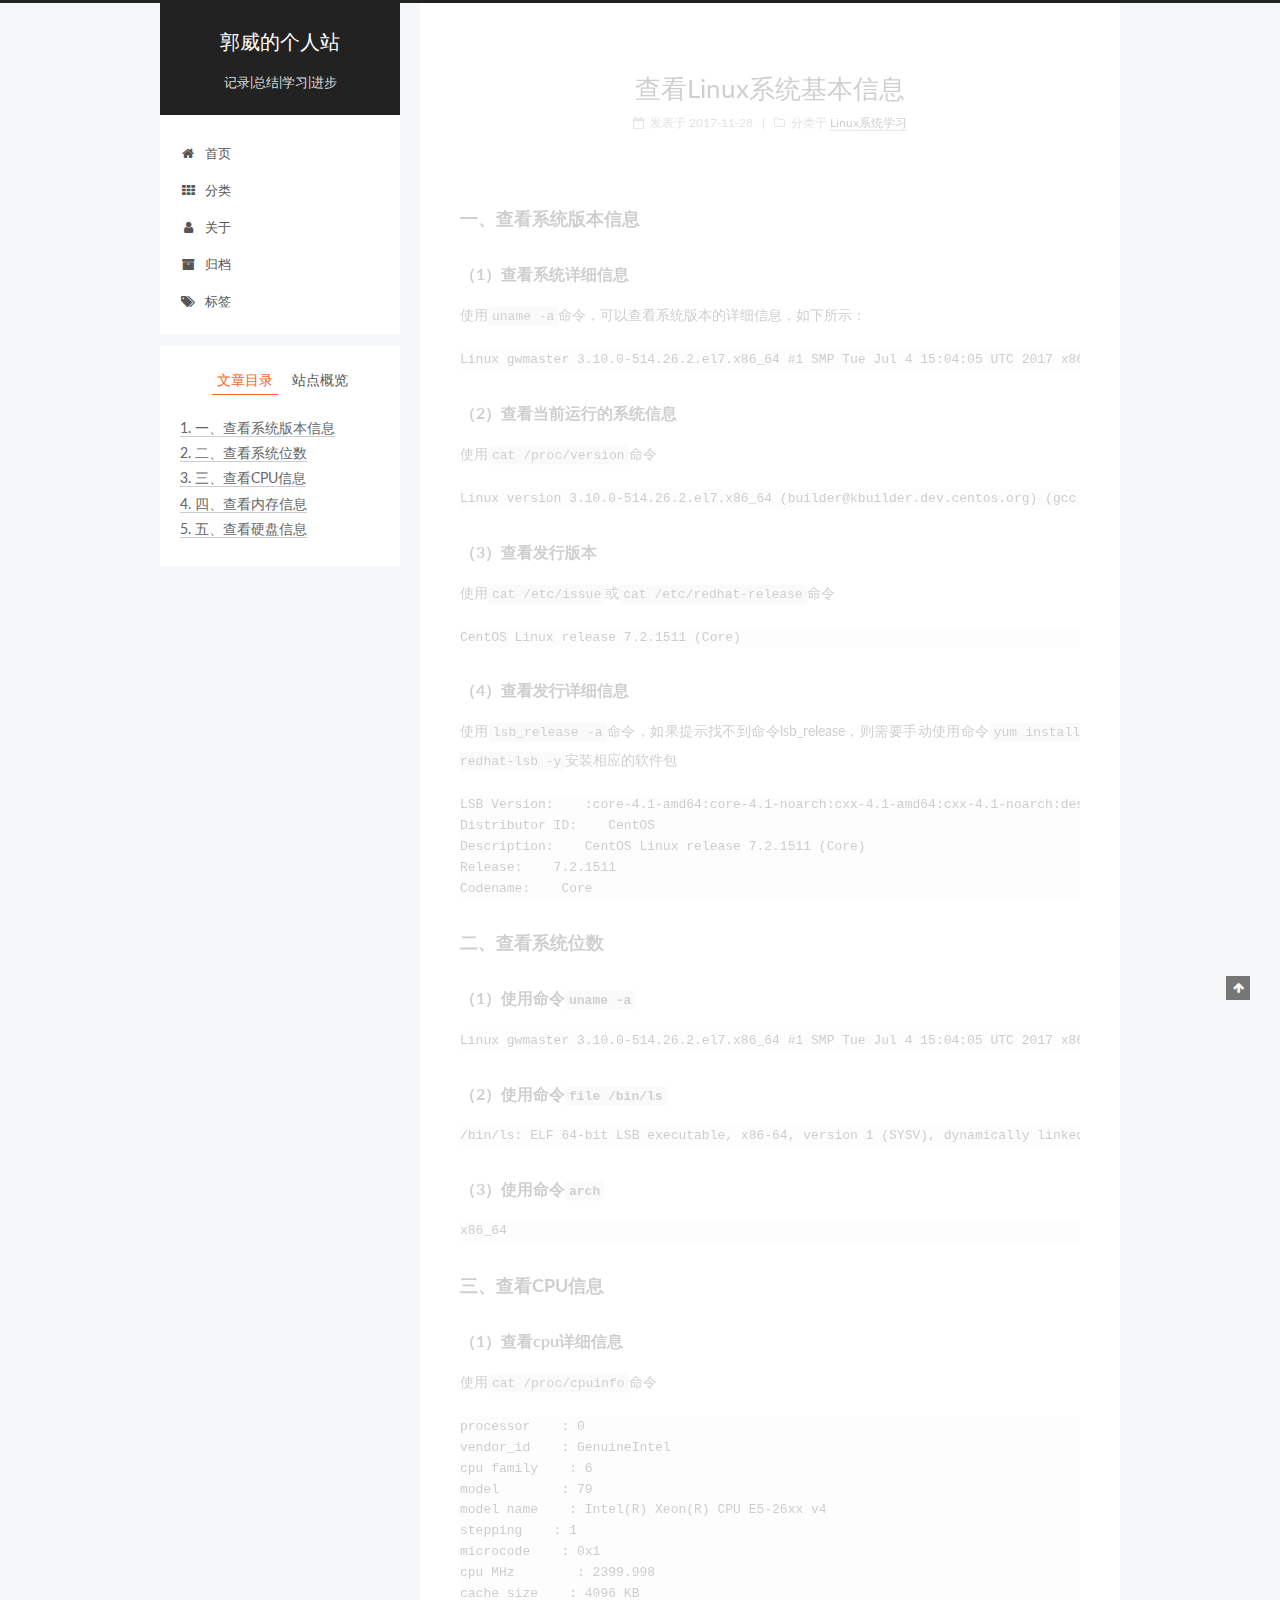
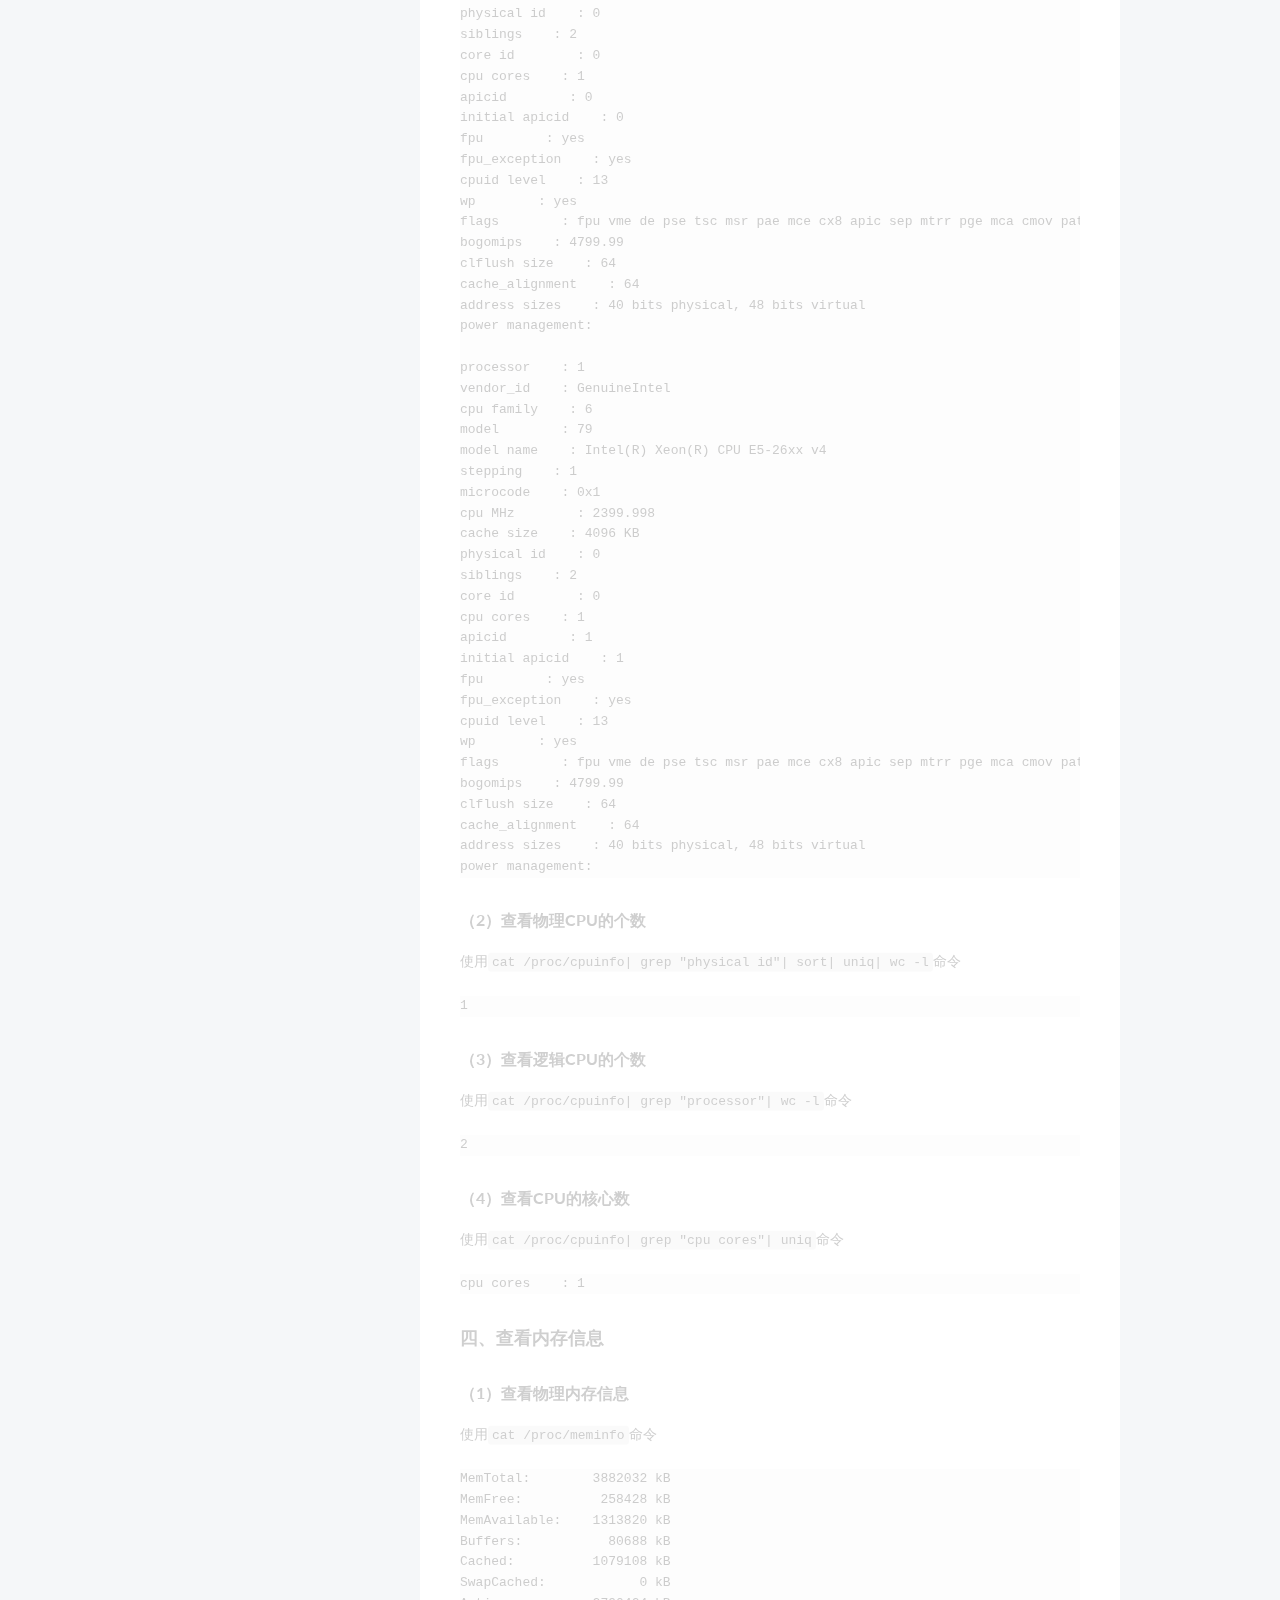
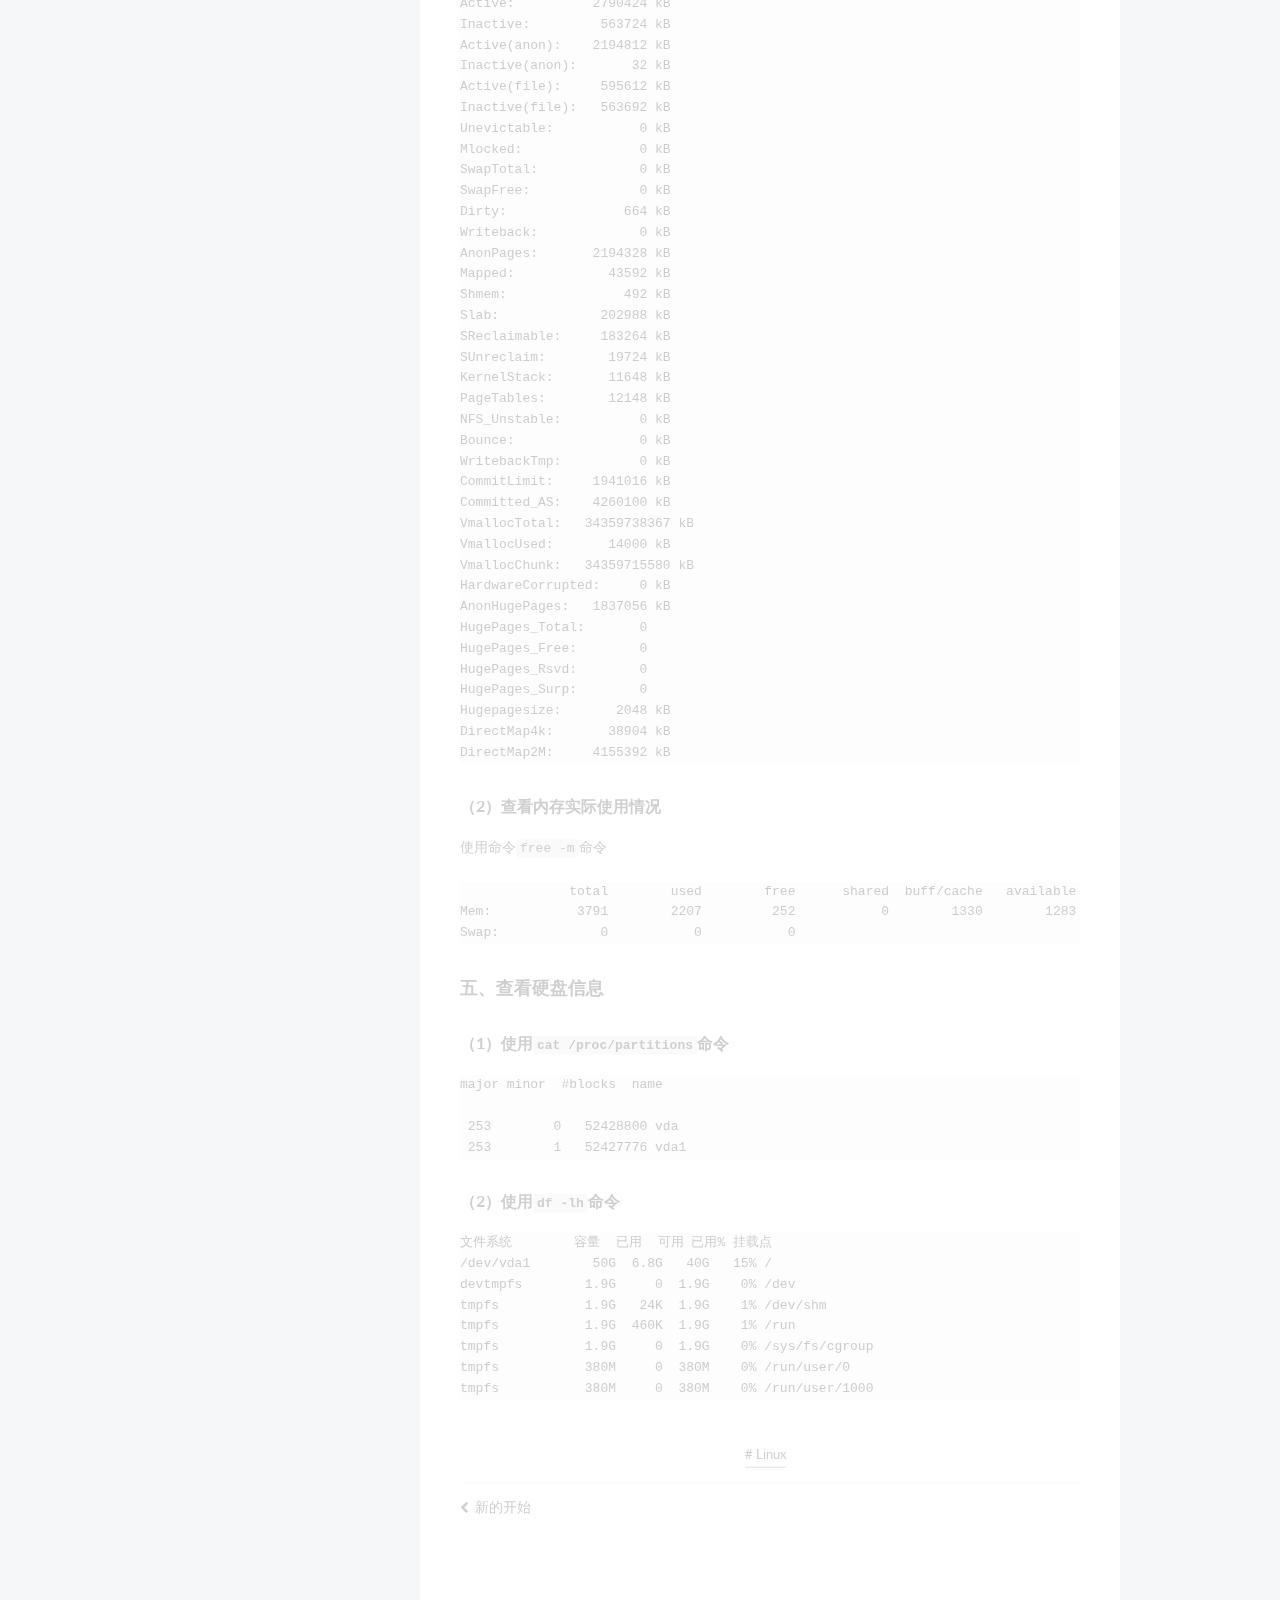
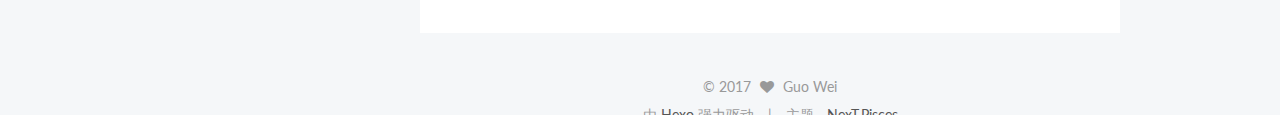
<file: 2017/11/28/查看Linux系统基本信息/index.html>
<!DOCTYPE html>



  


<html class="theme-next pisces use-motion" lang="zh-Hans">
<head>
  <meta charset="UTF-8"/>
<meta http-equiv="X-UA-Compatible" content="IE=edge" />
<meta name="viewport" content="width=device-width, initial-scale=1, maximum-scale=1"/>
<meta name="theme-color" content="#222">









<meta http-equiv="Cache-Control" content="no-transform" />
<meta http-equiv="Cache-Control" content="no-siteapp" />















  
  
  <link href="/lib/fancybox/source/jquery.fancybox.css?v=2.1.5" rel="stylesheet" type="text/css" />




  
  
  
  

  
    
    
  

  

  

  

  

  
    
    
    <link href="//fonts.googleapis.com/css?family=Lato:300,300italic,400,400italic,700,700italic&subset=latin,latin-ext" rel="stylesheet" type="text/css">
  






<link href="/lib/font-awesome/css/font-awesome.min.css?v=4.6.2" rel="stylesheet" type="text/css" />

<link href="/css/main.css?v=5.1.2" rel="stylesheet" type="text/css" />


  <meta name="keywords" content="Linux," />








  <link rel="shortcut icon" type="image/x-icon" href="/favicon.ico?v=5.1.2" />






<meta name="description" content="一、查看系统版本信息（1）查看系统详细信息使用uname -a命令，可以查看系统版本的详细信息，如下所示： Linux gwmaster 3.10.0-514.26.2.el7.x86_64 #1 SMP Tue Jul 4 15:04:05 UTC 2017 x86_64 x86_64 x86_64 GNU/Linux （2）查看当前运行的系统信息使用cat /proc/version命令 Li">
<meta name="keywords" content="Linux">
<meta property="og:type" content="article">
<meta property="og:title" content="查看Linux系统基本信息">
<meta property="og:url" content="http://guowei.io/2017/11/28/查看Linux系统基本信息/index.html">
<meta property="og:site_name" content="郭威的个人站">
<meta property="og:description" content="一、查看系统版本信息（1）查看系统详细信息使用uname -a命令，可以查看系统版本的详细信息，如下所示： Linux gwmaster 3.10.0-514.26.2.el7.x86_64 #1 SMP Tue Jul 4 15:04:05 UTC 2017 x86_64 x86_64 x86_64 GNU/Linux （2）查看当前运行的系统信息使用cat /proc/version命令 Li">
<meta property="og:locale" content="zh-Hans">
<meta property="og:updated_time" content="2017-12-02T08:45:55.515Z">
<meta name="twitter:card" content="summary">
<meta name="twitter:title" content="查看Linux系统基本信息">
<meta name="twitter:description" content="一、查看系统版本信息（1）查看系统详细信息使用uname -a命令，可以查看系统版本的详细信息，如下所示： Linux gwmaster 3.10.0-514.26.2.el7.x86_64 #1 SMP Tue Jul 4 15:04:05 UTC 2017 x86_64 x86_64 x86_64 GNU/Linux （2）查看当前运行的系统信息使用cat /proc/version命令 Li">



<script type="text/javascript" id="hexo.configurations">
  var NexT = window.NexT || {};
  var CONFIG = {
    root: '/',
    scheme: 'Pisces',
    sidebar: {"position":"left","display":"post","offset":12,"offset_float":12,"b2t":false,"scrollpercent":false,"onmobile":false},
    fancybox: true,
    tabs: true,
    motion: true,
    duoshuo: {
      userId: '0',
      author: '博主'
    },
    algolia: {
      applicationID: '',
      apiKey: '',
      indexName: '',
      hits: {"per_page":10},
      labels: {"input_placeholder":"Search for Posts","hits_empty":"We didn't find any results for the search: ${query}","hits_stats":"${hits} results found in ${time} ms"}
    }
  };
</script>



  <link rel="canonical" href="http://guowei.io/2017/11/28/查看Linux系统基本信息/"/>





  <title>查看Linux系统基本信息 | 郭威的个人站</title>
  








</head>

<body itemscope itemtype="http://schema.org/WebPage" lang="zh-Hans">

  
  
    
  

  <div class="container sidebar-position-left page-post-detail ">
    <div class="headband"></div>

    <header id="header" class="header" itemscope itemtype="http://schema.org/WPHeader">
      <div class="header-inner"><div class="site-brand-wrapper">
  <div class="site-meta ">
    

    <div class="custom-logo-site-title">
      <a href="/"  class="brand" rel="start">
        <span class="logo-line-before"><i></i></span>
        <span class="site-title">郭威的个人站</span>
        <span class="logo-line-after"><i></i></span>
      </a>
    </div>
      
        <p class="site-subtitle">记录|总结|学习|进步</p>
      
  </div>

  <div class="site-nav-toggle">
    <button>
      <span class="btn-bar"></span>
      <span class="btn-bar"></span>
      <span class="btn-bar"></span>
    </button>
  </div>
</div>

<nav class="site-nav">
  

  
    <ul id="menu" class="menu">
      
        
        <li class="menu-item menu-item-home">
          <a href="/" rel="section">
            
              <i class="menu-item-icon fa fa-fw fa-home"></i> <br />
            
            首页
          </a>
        </li>
      
        
        <li class="menu-item menu-item-categories">
          <a href="/categories/" rel="section">
            
              <i class="menu-item-icon fa fa-fw fa-th"></i> <br />
            
            分类
          </a>
        </li>
      
        
        <li class="menu-item menu-item-about">
          <a href="/about/" rel="section">
            
              <i class="menu-item-icon fa fa-fw fa-user"></i> <br />
            
            关于
          </a>
        </li>
      
        
        <li class="menu-item menu-item-archives">
          <a href="/archives/" rel="section">
            
              <i class="menu-item-icon fa fa-fw fa-archive"></i> <br />
            
            归档
          </a>
        </li>
      
        
        <li class="menu-item menu-item-tags">
          <a href="/tags/" rel="section">
            
              <i class="menu-item-icon fa fa-fw fa-tags"></i> <br />
            
            标签
          </a>
        </li>
      

      
    </ul>
  

  
</nav>



 </div>
    </header>

    <main id="main" class="main">
      <div class="main-inner">
        <div class="content-wrap">
          <div id="content" class="content">
            

  <div id="posts" class="posts-expand">
    

  

  
  
  

  <article class="post post-type-normal" itemscope itemtype="http://schema.org/Article">
  
  
  
  <div class="post-block">
    <link itemprop="mainEntityOfPage" href="http://guowei.io/2017/11/28/查看Linux系统基本信息/">

    <span hidden itemprop="author" itemscope itemtype="http://schema.org/Person">
      <meta itemprop="name" content="Guo Wei">
      <meta itemprop="description" content="">
      <meta itemprop="image" content="/images/avatar.png">
    </span>

    <span hidden itemprop="publisher" itemscope itemtype="http://schema.org/Organization">
      <meta itemprop="name" content="郭威的个人站">
    </span>

    
      <header class="post-header">

        
        
          <h1 class="post-title" itemprop="name headline">查看Linux系统基本信息</h1>
        

        <div class="post-meta">
          <span class="post-time">
            
              <span class="post-meta-item-icon">
                <i class="fa fa-calendar-o"></i>
              </span>
              
                <span class="post-meta-item-text">发表于</span>
              
              <time title="创建于" itemprop="dateCreated datePublished" datetime="2017-11-28T13:05:39+08:00">
                2017-11-28
              </time>
            

            

            
          </span>

          
            <span class="post-category" >
            
              <span class="post-meta-divider">|</span>
            
              <span class="post-meta-item-icon">
                <i class="fa fa-folder-o"></i>
              </span>
              
                <span class="post-meta-item-text">分类于</span>
              
              
                <span itemprop="about" itemscope itemtype="http://schema.org/Thing">
                  <a href="/categories/Linux系统学习/" itemprop="url" rel="index">
                    <span itemprop="name">Linux系统学习</span>
                  </a>
                </span>

                
                
              
            </span>
          

          
            
          

          
          

          

          

          

        </div>
      </header>
    

    
    
    
    <div class="post-body" itemprop="articleBody">

      
      

      
        <h3 id="一、查看系统版本信息"><a href="#一、查看系统版本信息" class="headerlink" title="一、查看系统版本信息"></a>一、查看系统版本信息</h3><h4 id="（1）查看系统详细信息"><a href="#（1）查看系统详细信息" class="headerlink" title="（1）查看系统详细信息"></a>（1）查看系统详细信息</h4><p>使用<code>uname -a</code>命令，可以查看系统版本的详细信息，如下所示：</p>
<pre><code>Linux gwmaster 3.10.0-514.26.2.el7.x86_64 #1 SMP Tue Jul 4 15:04:05 UTC 2017 x86_64 x86_64 x86_64 GNU/Linux
</code></pre><h4 id="（2）查看当前运行的系统信息"><a href="#（2）查看当前运行的系统信息" class="headerlink" title="（2）查看当前运行的系统信息"></a>（2）查看当前运行的系统信息</h4><p>使用<code>cat /proc/version</code>命令</p>
<pre><code>Linux version 3.10.0-514.26.2.el7.x86_64 (builder@kbuilder.dev.centos.org) (gcc version 4.8.5 20150623 (Red Hat 4.8.5-11) (GCC) ) #1 SMP Tue Jul 4 15:04:05 UTC 2017
</code></pre><h4 id="（3）查看发行版本"><a href="#（3）查看发行版本" class="headerlink" title="（3）查看发行版本"></a>（3）查看发行版本</h4><p>使用<code>cat /etc/issue</code>或<code>cat /etc/redhat-release</code>命令</p>
<pre><code>CentOS Linux release 7.2.1511 (Core)
</code></pre><h4 id="（4）查看发行详细信息"><a href="#（4）查看发行详细信息" class="headerlink" title="（4）查看发行详细信息"></a>（4）查看发行详细信息</h4><p>使用<code>lsb_release -a</code>命令，如果提示找不到命令lsb_release，则需要手动使用命令<code>yum install redhat-lsb -y</code>安装相应的软件包</p>
<pre><code>LSB Version:    :core-4.1-amd64:core-4.1-noarch:cxx-4.1-amd64:cxx-4.1-noarch:desktop-4.1-amd64:desktop-4.1-noarch:languages-4.1-amd64:languages-4.1-noarch:printing-4.1-amd64:printing-4.1-noarch
Distributor ID:    CentOS
Description:    CentOS Linux release 7.2.1511 (Core)
Release:    7.2.1511
Codename:    Core
</code></pre><h3 id="二、查看系统位数"><a href="#二、查看系统位数" class="headerlink" title="二、查看系统位数"></a>二、查看系统位数</h3><h4 id="（1）使用命令uname-a"><a href="#（1）使用命令uname-a" class="headerlink" title="（1）使用命令uname -a"></a>（1）使用命令<code>uname -a</code></h4><pre><code>Linux gwmaster 3.10.0-514.26.2.el7.x86_64 #1 SMP Tue Jul 4 15:04:05 UTC 2017 x86_64 x86_64 x86_64 GNU/Linux
</code></pre><h4 id="（2）使用命令file-bin-ls"><a href="#（2）使用命令file-bin-ls" class="headerlink" title="（2）使用命令file /bin/ls"></a>（2）使用命令<code>file /bin/ls</code></h4><pre><code>/bin/ls: ELF 64-bit LSB executable, x86-64, version 1 (SYSV), dynamically linked (uses shared libs), for GNU/Linux 2.6.32, BuildID[sha1]=aa7ff68f13de25936a098016243ce57c3c982e06, stripped
</code></pre><h4 id="（3）使用命令arch"><a href="#（3）使用命令arch" class="headerlink" title="（3）使用命令arch"></a>（3）使用命令<code>arch</code></h4><pre><code>x86_64
</code></pre><h3 id="三、查看CPU信息"><a href="#三、查看CPU信息" class="headerlink" title="三、查看CPU信息"></a>三、查看CPU信息</h3><h4 id="（1）查看cpu详细信息"><a href="#（1）查看cpu详细信息" class="headerlink" title="（1）查看cpu详细信息"></a>（1）查看cpu详细信息</h4><p>使用<code>cat /proc/cpuinfo</code>命令</p>
<pre><code>processor    : 0
vendor_id    : GenuineIntel
cpu family    : 6
model        : 79
model name    : Intel(R) Xeon(R) CPU E5-26xx v4
stepping    : 1
microcode    : 0x1
cpu MHz        : 2399.998
cache size    : 4096 KB
physical id    : 0
siblings    : 2
core id        : 0
cpu cores    : 1
apicid        : 0
initial apicid    : 0
fpu        : yes
fpu_exception    : yes
cpuid level    : 13
wp        : yes
flags        : fpu vme de pse tsc msr pae mce cx8 apic sep mtrr pge mca cmov pat pse36 clflush mmx fxsr sse sse2 ss ht syscall nx lm constant_tsc rep_good nopl eagerfpu pni pclmulqdq ssse3 fma cx16 pcid sse4_1 sse4_2 x2apic movbe popcnt tsc_deadline_timer aes xsave avx f16c rdrand hypervisor lahf_lm abm 3dnowprefetch bmi1 avx2 bmi2 rdseed adx xsaveopt
bogomips    : 4799.99
clflush size    : 64
cache_alignment    : 64
address sizes    : 40 bits physical, 48 bits virtual
power management:

processor    : 1
vendor_id    : GenuineIntel
cpu family    : 6
model        : 79
model name    : Intel(R) Xeon(R) CPU E5-26xx v4
stepping    : 1
microcode    : 0x1
cpu MHz        : 2399.998
cache size    : 4096 KB
physical id    : 0
siblings    : 2
core id        : 0
cpu cores    : 1
apicid        : 1
initial apicid    : 1
fpu        : yes
fpu_exception    : yes
cpuid level    : 13
wp        : yes
flags        : fpu vme de pse tsc msr pae mce cx8 apic sep mtrr pge mca cmov pat pse36 clflush mmx fxsr sse sse2 ss ht syscall nx lm constant_tsc rep_good nopl eagerfpu pni pclmulqdq ssse3 fma cx16 pcid sse4_1 sse4_2 x2apic movbe popcnt tsc_deadline_timer aes xsave avx f16c rdrand hypervisor lahf_lm abm 3dnowprefetch bmi1 avx2 bmi2 rdseed adx xsaveopt
bogomips    : 4799.99
clflush size    : 64
cache_alignment    : 64
address sizes    : 40 bits physical, 48 bits virtual
power management:
</code></pre><h4 id="（2）查看物理CPU的个数"><a href="#（2）查看物理CPU的个数" class="headerlink" title="（2）查看物理CPU的个数"></a>（2）查看物理CPU的个数</h4><p>使用<code>cat /proc/cpuinfo| grep &quot;physical id&quot;| sort| uniq| wc -l</code>命令  </p>
<pre><code>1
</code></pre><h4 id="（3）查看逻辑CPU的个数"><a href="#（3）查看逻辑CPU的个数" class="headerlink" title="（3）查看逻辑CPU的个数"></a>（3）查看逻辑CPU的个数</h4><p>使用<code>cat /proc/cpuinfo| grep &quot;processor&quot;| wc -l</code>命令</p>
<pre><code>2
</code></pre><h4 id="（4）查看CPU的核心数"><a href="#（4）查看CPU的核心数" class="headerlink" title="（4）查看CPU的核心数"></a>（4）查看CPU的核心数</h4><p>使用<code>cat /proc/cpuinfo| grep &quot;cpu cores&quot;| uniq</code>命令</p>
<pre><code>cpu cores    : 1
</code></pre><h3 id="四、查看内存信息"><a href="#四、查看内存信息" class="headerlink" title="四、查看内存信息"></a>四、查看内存信息</h3><h4 id="（1）查看物理内存信息"><a href="#（1）查看物理内存信息" class="headerlink" title="（1）查看物理内存信息"></a>（1）查看物理内存信息</h4><p>使用<code>cat /proc/meminfo</code>命令</p>
<pre><code>MemTotal:        3882032 kB
MemFree:          258428 kB
MemAvailable:    1313820 kB
Buffers:           80688 kB
Cached:          1079108 kB
SwapCached:            0 kB
Active:          2790424 kB
Inactive:         563724 kB
Active(anon):    2194812 kB
Inactive(anon):       32 kB
Active(file):     595612 kB
Inactive(file):   563692 kB
Unevictable:           0 kB
Mlocked:               0 kB
SwapTotal:             0 kB
SwapFree:              0 kB
Dirty:               664 kB
Writeback:             0 kB
AnonPages:       2194328 kB
Mapped:            43592 kB
Shmem:               492 kB
Slab:             202988 kB
SReclaimable:     183264 kB
SUnreclaim:        19724 kB
KernelStack:       11648 kB
PageTables:        12148 kB
NFS_Unstable:          0 kB
Bounce:                0 kB
WritebackTmp:          0 kB
CommitLimit:     1941016 kB
Committed_AS:    4260100 kB
VmallocTotal:   34359738367 kB
VmallocUsed:       14000 kB
VmallocChunk:   34359715580 kB
HardwareCorrupted:     0 kB
AnonHugePages:   1837056 kB
HugePages_Total:       0
HugePages_Free:        0
HugePages_Rsvd:        0
HugePages_Surp:        0
Hugepagesize:       2048 kB
DirectMap4k:       38904 kB
DirectMap2M:     4155392 kB
</code></pre><h4 id="（2）查看内存实际使用情况"><a href="#（2）查看内存实际使用情况" class="headerlink" title="（2）查看内存实际使用情况"></a>（2）查看内存实际使用情况</h4><p>使用命令<code>free -m</code>命令</p>
<pre><code>              total        used        free      shared  buff/cache   available
Mem:           3791        2207         252           0        1330        1283
Swap:             0           0           0
</code></pre><h3 id="五、查看硬盘信息"><a href="#五、查看硬盘信息" class="headerlink" title="五、查看硬盘信息"></a>五、查看硬盘信息</h3><h4 id="（1）使用cat-proc-partitions命令"><a href="#（1）使用cat-proc-partitions命令" class="headerlink" title="（1）使用cat /proc/partitions命令"></a>（1）使用<code>cat /proc/partitions</code>命令</h4><pre><code>major minor  #blocks  name

 253        0   52428800 vda
 253        1   52427776 vda1
</code></pre><h4 id="（2）使用df-lh命令"><a href="#（2）使用df-lh命令" class="headerlink" title="（2）使用df -lh命令"></a>（2）使用<code>df -lh</code>命令</h4><pre><code>文件系统        容量  已用  可用 已用% 挂载点
/dev/vda1        50G  6.8G   40G   15% /
devtmpfs        1.9G     0  1.9G    0% /dev
tmpfs           1.9G   24K  1.9G    1% /dev/shm
tmpfs           1.9G  460K  1.9G    1% /run
tmpfs           1.9G     0  1.9G    0% /sys/fs/cgroup
tmpfs           380M     0  380M    0% /run/user/0
tmpfs           380M     0  380M    0% /run/user/1000
</code></pre>
      
    </div>
    
    
    

    

    

    

    <footer class="post-footer">
      
        <div class="post-tags">
          
            <a href="/tags/Linux/" rel="tag"># Linux</a>
          
        </div>
      

      
      
      

      
        <div class="post-nav">
          <div class="post-nav-next post-nav-item">
            
              <a href="/2017/08/13/新的开始/" rel="next" title="新的开始">
                <i class="fa fa-chevron-left"></i> 新的开始
              </a>
            
          </div>

          <span class="post-nav-divider"></span>

          <div class="post-nav-prev post-nav-item">
            
          </div>
        </div>
      

      
      
    </footer>
  </div>
  
  
  
  </article>



    <div class="post-spread">
      
    </div>
  </div>


          </div>
          


          
  <div class="comments" id="comments">
    
  </div>


        </div>
        
          
  
  <div class="sidebar-toggle">
    <div class="sidebar-toggle-line-wrap">
      <span class="sidebar-toggle-line sidebar-toggle-line-first"></span>
      <span class="sidebar-toggle-line sidebar-toggle-line-middle"></span>
      <span class="sidebar-toggle-line sidebar-toggle-line-last"></span>
    </div>
  </div>

  <aside id="sidebar" class="sidebar">
    
    <div class="sidebar-inner">

      

      
        <ul class="sidebar-nav motion-element">
          <li class="sidebar-nav-toc sidebar-nav-active" data-target="post-toc-wrap" >
            文章目录
          </li>
          <li class="sidebar-nav-overview" data-target="site-overview">
            站点概览
          </li>
        </ul>
      

      <section class="site-overview sidebar-panel">
        <div class="site-author motion-element" itemprop="author" itemscope itemtype="http://schema.org/Person">
          <img class="site-author-image" itemprop="image"
               src="/images/avatar.png"
               alt="Guo Wei" />
          <p class="site-author-name" itemprop="name">Guo Wei</p>
           
              <p class="site-description motion-element" itemprop="description">潜心修行，进阶之路</p>
          
        </div>
        <nav class="site-state motion-element">

          
            <div class="site-state-item site-state-posts">
              <a href="/archives/">
                <span class="site-state-item-count">2</span>
                <span class="site-state-item-name">日志</span>
              </a>
            </div>
          

          
            
            
            <div class="site-state-item site-state-categories">
              <a href="/categories/index.html">
                <span class="site-state-item-count">2</span>
                <span class="site-state-item-name">分类</span>
              </a>
            </div>
          

          
            
            
            <div class="site-state-item site-state-tags">
              <a href="/tags/index.html">
                <span class="site-state-item-count">2</span>
                <span class="site-state-item-name">标签</span>
              </a>
            </div>
          

        </nav>

        

        <div class="links-of-author motion-element">
          
        </div>

        
        

        
        

        


      </section>

      
      <!--noindex-->
        <section class="post-toc-wrap motion-element sidebar-panel sidebar-panel-active">
          <div class="post-toc">

            
              
            

            
              <div class="post-toc-content"><ol class="nav"><li class="nav-item nav-level-3"><a class="nav-link" href="#一、查看系统版本信息"><span class="nav-number">1.</span> <span class="nav-text">一、查看系统版本信息</span></a><ol class="nav-child"><li class="nav-item nav-level-4"><a class="nav-link" href="#（1）查看系统详细信息"><span class="nav-number">1.1.</span> <span class="nav-text">（1）查看系统详细信息</span></a></li><li class="nav-item nav-level-4"><a class="nav-link" href="#（2）查看当前运行的系统信息"><span class="nav-number">1.2.</span> <span class="nav-text">（2）查看当前运行的系统信息</span></a></li><li class="nav-item nav-level-4"><a class="nav-link" href="#（3）查看发行版本"><span class="nav-number">1.3.</span> <span class="nav-text">（3）查看发行版本</span></a></li><li class="nav-item nav-level-4"><a class="nav-link" href="#（4）查看发行详细信息"><span class="nav-number">1.4.</span> <span class="nav-text">（4）查看发行详细信息</span></a></li></ol></li><li class="nav-item nav-level-3"><a class="nav-link" href="#二、查看系统位数"><span class="nav-number">2.</span> <span class="nav-text">二、查看系统位数</span></a><ol class="nav-child"><li class="nav-item nav-level-4"><a class="nav-link" href="#（1）使用命令uname-a"><span class="nav-number">2.1.</span> <span class="nav-text">（1）使用命令uname -a</span></a></li><li class="nav-item nav-level-4"><a class="nav-link" href="#（2）使用命令file-bin-ls"><span class="nav-number">2.2.</span> <span class="nav-text">（2）使用命令file /bin/ls</span></a></li><li class="nav-item nav-level-4"><a class="nav-link" href="#（3）使用命令arch"><span class="nav-number">2.3.</span> <span class="nav-text">（3）使用命令arch</span></a></li></ol></li><li class="nav-item nav-level-3"><a class="nav-link" href="#三、查看CPU信息"><span class="nav-number">3.</span> <span class="nav-text">三、查看CPU信息</span></a><ol class="nav-child"><li class="nav-item nav-level-4"><a class="nav-link" href="#（1）查看cpu详细信息"><span class="nav-number">3.1.</span> <span class="nav-text">（1）查看cpu详细信息</span></a></li><li class="nav-item nav-level-4"><a class="nav-link" href="#（2）查看物理CPU的个数"><span class="nav-number">3.2.</span> <span class="nav-text">（2）查看物理CPU的个数</span></a></li><li class="nav-item nav-level-4"><a class="nav-link" href="#（3）查看逻辑CPU的个数"><span class="nav-number">3.3.</span> <span class="nav-text">（3）查看逻辑CPU的个数</span></a></li><li class="nav-item nav-level-4"><a class="nav-link" href="#（4）查看CPU的核心数"><span class="nav-number">3.4.</span> <span class="nav-text">（4）查看CPU的核心数</span></a></li></ol></li><li class="nav-item nav-level-3"><a class="nav-link" href="#四、查看内存信息"><span class="nav-number">4.</span> <span class="nav-text">四、查看内存信息</span></a><ol class="nav-child"><li class="nav-item nav-level-4"><a class="nav-link" href="#（1）查看物理内存信息"><span class="nav-number">4.1.</span> <span class="nav-text">（1）查看物理内存信息</span></a></li><li class="nav-item nav-level-4"><a class="nav-link" href="#（2）查看内存实际使用情况"><span class="nav-number">4.2.</span> <span class="nav-text">（2）查看内存实际使用情况</span></a></li></ol></li><li class="nav-item nav-level-3"><a class="nav-link" href="#五、查看硬盘信息"><span class="nav-number">5.</span> <span class="nav-text">五、查看硬盘信息</span></a><ol class="nav-child"><li class="nav-item nav-level-4"><a class="nav-link" href="#（1）使用cat-proc-partitions命令"><span class="nav-number">5.1.</span> <span class="nav-text">（1）使用cat /proc/partitions命令</span></a></li><li class="nav-item nav-level-4"><a class="nav-link" href="#（2）使用df-lh命令"><span class="nav-number">5.2.</span> <span class="nav-text">（2）使用df -lh命令</span></a></li></ol></li></ol></div>
            

          </div>
        </section>
      <!--/noindex-->
      

      

    </div>
  </aside>


        
      </div>
    </main>

    <footer id="footer" class="footer">
      <div class="footer-inner">
        <div class="copyright" >
  
  &copy; 
  <span itemprop="copyrightYear">2017</span>
  <span class="with-love">
    <i class="fa fa-heart"></i>
  </span>
  <span class="author" itemprop="copyrightHolder">Guo Wei</span>
</div>


<div class="powered-by">
  由 <a class="theme-link" href="https://hexo.io">Hexo</a> 强力驱动
</div>

<div class="theme-info">
  主题 -
  <a class="theme-link" href="https://github.com/iissnan/hexo-theme-next">
    NexT.Pisces
  </a>
</div>


        







        
      </div>
    </footer>

    
      <div class="back-to-top">
        <i class="fa fa-arrow-up"></i>
        
      </div>
    

  </div>

  

<script type="text/javascript">
  if (Object.prototype.toString.call(window.Promise) !== '[object Function]') {
    window.Promise = null;
  }
</script>









  












  
  <script type="text/javascript" src="/lib/jquery/index.js?v=2.1.3"></script>

  
  <script type="text/javascript" src="/lib/fastclick/lib/fastclick.min.js?v=1.0.6"></script>

  
  <script type="text/javascript" src="/lib/jquery_lazyload/jquery.lazyload.js?v=1.9.7"></script>

  
  <script type="text/javascript" src="/lib/velocity/velocity.min.js?v=1.2.1"></script>

  
  <script type="text/javascript" src="/lib/velocity/velocity.ui.min.js?v=1.2.1"></script>

  
  <script type="text/javascript" src="/lib/fancybox/source/jquery.fancybox.pack.js?v=2.1.5"></script>


  


  <script type="text/javascript" src="/js/src/utils.js?v=5.1.2"></script>

  <script type="text/javascript" src="/js/src/motion.js?v=5.1.2"></script>



  
  


  <script type="text/javascript" src="/js/src/affix.js?v=5.1.2"></script>

  <script type="text/javascript" src="/js/src/schemes/pisces.js?v=5.1.2"></script>



  
  <script type="text/javascript" src="/js/src/scrollspy.js?v=5.1.2"></script>
<script type="text/javascript" src="/js/src/post-details.js?v=5.1.2"></script>



  


  <script type="text/javascript" src="/js/src/bootstrap.js?v=5.1.2"></script>



  


  




	





  





  






  





  

  

  

  

  

  

</body>
</html>
</file>
<file: css/main.css>
/* normalize.css v3.0.2 | MIT License | git.io/normalize */
html {
  font-family: sans-serif; /* 1 */
  -ms-text-size-adjust: 100%; /* 2 */
  -webkit-text-size-adjust: 100%; /* 2 */
}
body {
  margin: 0;
}
article,
aside,
details,
figcaption,
figure,
footer,
header,
hgroup,
main,
menu,
nav,
section,
summary {
  display: block;
}
audio,
canvas,
progress,
video {
  display: inline-block; /* 1 */
  vertical-align: baseline; /* 2 */
}
audio:not([controls]) {
  display: none;
  height: 0;
}
[hidden],
template {
  display: none;
}
a {
  background-color: transparent;
}
a:active,
a:hover {
  outline: 0;
}
abbr[title] {
  border-bottom: 1px dotted;
}
b,
strong {
  font-weight: bold;
}
dfn {
  font-style: italic;
}
h1 {
  font-size: 2em;
  margin: 0.67em 0;
}
mark {
  background: #ff0;
  color: #000;
}
small {
  font-size: 80%;
}
sub,
sup {
  font-size: 75%;
  line-height: 0;
  position: relative;
  vertical-align: baseline;
}
sup {
  top: -0.5em;
}
sub {
  bottom: -0.25em;
}
img {
  border: 0;
}
svg:not(:root) {
  overflow: hidden;
}
figure {
  margin: 1em 40px;
}
hr {
  -moz-box-sizing: content-box;
  box-sizing: content-box;
  height: 0;
}
pre {
  overflow: auto;
}
code,
kbd,
pre,
samp {
  font-family: monospace, monospace;
  font-size: 1em;
}
button,
input,
optgroup,
select,
textarea {
  color: inherit; /* 1 */
  font: inherit; /* 2 */
  margin: 0; /* 3 */
}
button {
  overflow: visible;
}
button,
select {
  text-transform: none;
}
button,
html input[type="button"],
input[type="reset"],
input[type="submit"] {
  -webkit-appearance: button; /* 2 */
  cursor: pointer; /* 3 */
}
button[disabled],
html input[disabled] {
  cursor: default;
}
button::-moz-focus-inner,
input::-moz-focus-inner {
  border: 0;
  padding: 0;
}
input {
  line-height: normal;
}
input[type="checkbox"],
input[type="radio"] {
  box-sizing: border-box; /* 1 */
  padding: 0; /* 2 */
}
input[type="number"]::-webkit-inner-spin-button,
input[type="number"]::-webkit-outer-spin-button {
  height: auto;
}
input[type="search"] {
  -webkit-appearance: textfield; /* 1 */
  -moz-box-sizing: content-box;
  -webkit-box-sizing: content-box; /* 2 */
  box-sizing: content-box;
}
input[type="search"]::-webkit-search-cancel-button,
input[type="search"]::-webkit-search-decoration {
  -webkit-appearance: none;
}
fieldset {
  border: 1px solid #c0c0c0;
  margin: 0 2px;
  padding: 0.35em 0.625em 0.75em;
}
legend {
  border: 0; /* 1 */
  padding: 0; /* 2 */
}
textarea {
  overflow: auto;
}
optgroup {
  font-weight: bold;
}
table {
  border-collapse: collapse;
  border-spacing: 0;
}
td,
th {
  padding: 0;
}
::selection {
  background: #262a30;
  color: #fff;
}
body {
  position: relative;
  font-family: 'Lato', "PingFang SC", "Microsoft YaHei", sans-serif;
  font-size: 14px;
  line-height: 2;
  color: #555;
  background: #f5f7f9;
}
@media (max-width: 767px) {
  body {
    padding-right: 0 !important;
  }
}
@media (min-width: 768px) and (max-width: 991px) {
  body {
    padding-right: 0 !important;
  }
}
@media (min-width: 1600px) {
  body {
    font-size: 16px;
  }
}
h1,
h2,
h3,
h4,
h5,
h6 {
  margin: 0;
  padding: 0;
  font-weight: bold;
  line-height: 1.5;
  font-family: 'Lato', "PingFang SC", "Microsoft YaHei", sans-serif;
}
h2,
h3,
h4,
h5,
h6 {
  margin: 20px 0 15px;
}
h1 {
  font-size: 22px;
}
@media (max-width: 767px) {
  h1 {
    font-size: 18px;
  }
}
h2 {
  font-size: 20px;
}
@media (max-width: 767px) {
  h2 {
    font-size: 16px;
  }
}
h3 {
  font-size: 18px;
}
@media (max-width: 767px) {
  h3 {
    font-size: 14px;
  }
}
h4 {
  font-size: 16px;
}
@media (max-width: 767px) {
  h4 {
    font-size: 12px;
  }
}
h5 {
  font-size: 14px;
}
@media (max-width: 767px) {
  h5 {
    font-size: 10px;
  }
}
h6 {
  font-size: 12px;
}
@media (max-width: 767px) {
  h6 {
    font-size: 8px;
  }
}
p {
  margin: 0 0 20px 0;
}
a {
  color: #555;
  text-decoration: none;
  border-bottom: 1px solid #999;
  word-wrap: break-word;
}
a:hover {
  color: #222;
  border-bottom-color: #222;
}
blockquote {
  margin: 0;
  padding: 0;
}
img {
  display: block;
  margin: auto;
  max-width: 100%;
  height: auto;
}
hr {
  margin: 40px 0;
  height: 3px;
  border: none;
  background-color: #ddd;
  background-image: repeating-linear-gradient(-45deg, #fff, #fff 4px, transparent 4px, transparent 8px);
}
blockquote {
  padding: 0 15px;
  color: #666;
  border-left: 4px solid #ddd;
}
blockquote cite::before {
  content: "-";
  padding: 0 5px;
}
dt {
  font-weight: 700;
}
dd {
  margin: 0;
  padding: 0;
}
kbd {
  border: 1px solid #ccc;
  border-radius: 0.2em;
  box-shadow: 0.1em 0.1em 0.2em rgba(0,0,0,0.1);
  background-color: #f9f9f9;
  font-family: inherit;
  background-image: -webkit-linear-gradient(top, #eee, #fff, #eee);
  padding: 0.1em 0.3em;
  white-space: nowrap;
}
.text-left {
  text-align: left;
}
.text-center {
  text-align: center;
}
.text-right {
  text-align: right;
}
.text-justify {
  text-align: justify;
}
.text-nowrap {
  white-space: nowrap;
}
.text-lowercase {
  text-transform: lowercase;
}
.text-uppercase {
  text-transform: uppercase;
}
.text-capitalize {
  text-transform: capitalize;
}
.center-block {
  display: block;
  margin-left: auto;
  margin-right: auto;
}
.clearfix:before,
.clearfix:after {
  content: " ";
  display: table;
}
.clearfix:after {
  clear: both;
}
.pullquote {
  width: 45%;
}
.pullquote.left {
  float: left;
  margin-left: 5px;
  margin-right: 10px;
}
.pullquote.right {
  float: right;
  margin-left: 10px;
  margin-right: 5px;
}
.affix.affix.affix {
  position: fixed;
}
.translation {
  margin-top: -20px;
  font-size: 14px;
  color: #999;
}
.scrollbar-measure {
  width: 100px;
  height: 100px;
  overflow: scroll;
  position: absolute;
  top: -9999px;
}
.use-motion .motion-element {
  opacity: 0;
}
table {
  margin: 20px 0;
  width: 100%;
  border-collapse: collapse;
  border-spacing: 0;
  border: 1px solid #ddd;
  font-size: 14px;
  table-layout: fixed;
  word-wrap: break-all;
}
table>tbody>tr:nth-of-type(odd) {
  background-color: #f9f9f9;
}
table>tbody>tr:hover {
  background-color: #f5f5f5;
}
caption,
th,
td {
  padding: 8px;
  text-align: left;
  vertical-align: middle;
  font-weight: normal;
}
th,
td {
  border-bottom: 3px solid #ddd;
  border-right: 1px solid #eee;
}
th {
  padding-bottom: 10px;
  font-weight: 700;
}
td {
  border-bottom-width: 1px;
}
html,
body {
  height: 100%;
}
.container {
  position: relative;
  min-height: 100%;
}
.header-inner {
  margin: 0 auto;
  padding: 100px 0 70px;
  width: 700px;
}
@media (min-width: 1600px) {
  .container .header-inner {
    width: 900px;
  }
}
.main-inner {
  margin: 0 auto;
  width: 700px;
}
@media (min-width: 1600px) {
  .container .main-inner {
    width: 900px;
  }
}
.footer {
  width: 100%;
  min-height: 50px;
}
.footer-inner {
  box-sizing: border-box;
  margin: 20px auto;
  width: 700px;
}
@media (min-width: 1600px) {
  .container .footer-inner {
    width: 900px;
  }
}
pre,
.highlight {
  overflow: auto;
  margin: 20px 0;
  padding: 0;
  font-size: 13px;
  color: #4d4d4c;
  background: #f7f7f7;
  line-height: 1.6;
}
pre,
code {
  font-family: consolas, Menlo, "PingFang SC", "Microsoft YaHei", monospace;
}
code {
  padding: 2px 4px;
  word-wrap: break-word;
  color: #555;
  background: #eee;
  border-radius: 3px;
  font-size: 13px;
}
pre code {
  padding: 0;
  color: #4d4d4c;
  background: none;
  text-shadow: none;
}
.highlight {
  border-radius: 1px;
}
.highlight pre {
  border: none;
  margin: 0;
  padding: 10px 0;
}
.highlight table {
  margin: 0;
  width: auto;
  border: none;
}
.highlight td {
  border: none;
  padding: 0;
}
.highlight figcaption {
  font-size: 1em;
  color: #4d4d4c;
  line-height: 1em;
  margin-bottom: 1em;
}
.highlight figcaption:before,
.highlight figcaption:after {
  content: " ";
  display: table;
}
.highlight figcaption:after {
  clear: both;
}
.highlight figcaption a {
  float: right;
  color: #4d4d4c;
}
.highlight figcaption a:hover {
  border-bottom-color: #4d4d4c;
}
.highlight .gutter pre {
  padding-left: 10px;
  padding-right: 10px;
  color: #869194;
  text-align: right;
  background-color: #eff2f3;
}
.highlight .code pre {
  width: 100%;
  padding-left: 10px;
  padding-right: 10px;
  background-color: #f7f7f7;
}
.highlight .line {
  height: 20px;
}
.gutter {
  -webkit-user-select: none;
  -moz-user-select: none;
  -ms-user-select: none;
  user-select: none;
}
.gist table {
  width: auto;
}
.gist table td {
  border: none;
}
pre .deletion {
  background: #fdd;
}
pre .addition {
  background: #dfd;
}
pre .meta {
  color: #8959a8;
}
pre .comment {
  color: #8e908c;
}
pre .variable,
pre .attribute,
pre .tag,
pre .regexp,
pre .ruby .constant,
pre .xml .tag .title,
pre .xml .pi,
pre .xml .doctype,
pre .html .doctype,
pre .css .id,
pre .css .class,
pre .css .pseudo {
  color: #c82829;
}
pre .number,
pre .preprocessor,
pre .built_in,
pre .literal,
pre .params,
pre .constant,
pre .command {
  color: #f5871f;
}
pre .ruby .class .title,
pre .css .rules .attribute,
pre .string,
pre .value,
pre .inheritance,
pre .header,
pre .ruby .symbol,
pre .xml .cdata,
pre .special,
pre .number,
pre .formula {
  color: #718c00;
}
pre .title,
pre .css .hexcolor {
  color: #3e999f;
}
pre .function,
pre .python .decorator,
pre .python .title,
pre .ruby .function .title,
pre .ruby .title .keyword,
pre .perl .sub,
pre .javascript .title,
pre .coffeescript .title {
  color: #4271ae;
}
pre .keyword,
pre .javascript .function {
  color: #8959a8;
}
.full-image.full-image.full-image {
  border: none;
  max-width: 100%;
  width: auto;
  margin: 20px auto;
}
@media (min-width: 992px) {
  .full-image.full-image.full-image {
    max-width: none;
    width: 118%;
    margin: 0 -9%;
  }
}
.blockquote-center,
.page-home .post-type-quote blockquote,
.page-post-detail .post-type-quote blockquote {
  position: relative;
  margin: 40px 0;
  padding: 0;
  border-left: none;
  text-align: center;
}
.blockquote-center::before,
.page-home .post-type-quote blockquote::before,
.page-post-detail .post-type-quote blockquote::before,
.blockquote-center::after,
.page-home .post-type-quote blockquote::after,
.page-post-detail .post-type-quote blockquote::after {
  position: absolute;
  content: ' ';
  display: block;
  width: 100%;
  height: 24px;
  opacity: 0.2;
  background-repeat: no-repeat;
  background-position: 0 -6px;
  background-size: 22px 22px;
}
.blockquote-center::before,
.page-home .post-type-quote blockquote::before,
.page-post-detail .post-type-quote blockquote::before {
  top: -20px;
  background-image: url("../images/quote-l.svg");
  border-top: 1px solid #ccc;
}
.blockquote-center::after,
.page-home .post-type-quote blockquote::after,
.page-post-detail .post-type-quote blockquote::after {
  bottom: -20px;
  background-image: url("../images/quote-r.svg");
  border-bottom: 1px solid #ccc;
  background-position: 100% 8px;
}
.blockquote-center p,
.page-home .post-type-quote blockquote p,
.page-post-detail .post-type-quote blockquote p,
.blockquote-center div,
.page-home .post-type-quote blockquote div,
.page-post-detail .post-type-quote blockquote div {
  text-align: center;
}
.post .post-body .group-picture img {
  box-sizing: border-box;
  padding: 0 3px;
  border: none;
}
.post .group-picture-row {
  overflow: hidden;
  margin-top: 6px;
}
.post .group-picture-row:first-child {
  margin-top: 0;
}
.post .group-picture-column {
  float: left;
}
.page-post-detail .post-body .group-picture-column {
  float: none;
  margin-top: 10px;
  width: auto !important;
}
.page-post-detail .post-body .group-picture-column img {
  margin: 0 auto;
}
.page-archive .group-picture-container {
  overflow: hidden;
}
.page-archive .group-picture-row {
  float: left;
}
.page-archive .group-picture-row:first-child {
  margin-top: 6px;
}
.page-archive .group-picture-column {
  max-width: 150px;
  max-height: 150px;
}
.post-body .note {
  position: relative;
  padding: 15px;
  margin-bottom: 20px;
  border: 1px solid #eee;
  border-left-width: 5px;
  border-radius: 3px;
}
.post-body .note h2,
.post-body .note h3,
.post-body .note h4,
.post-body .note h5,
.post-body .note h6 {
  margin-top: 0;
  margin-bottom: 0;
  border-bottom: initial;
  padding-top: 0 !important;
}
.post-body .note p:first-child,
.post-body .note ul:first-child,
.post-body .note ol:first-child,
.post-body .note table:first-child,
.post-body .note pre:first-child,
.post-body .note blockquote:first-child {
  margin-top: 0;
}
.post-body .note p:last-child,
.post-body .note ul:last-child,
.post-body .note ol:last-child,
.post-body .note table:last-child,
.post-body .note pre:last-child,
.post-body .note blockquote:last-child {
  margin-bottom: 0;
}
.post-body .note.default {
  border-left-color: #777;
}
.post-body .note.default h2,
.post-body .note.default h3,
.post-body .note.default h4,
.post-body .note.default h5,
.post-body .note.default h6 {
  color: #777;
}
.post-body .note.primary {
  border-left-color: #6f42c1;
}
.post-body .note.primary h2,
.post-body .note.primary h3,
.post-body .note.primary h4,
.post-body .note.primary h5,
.post-body .note.primary h6 {
  color: #6f42c1;
}
.post-body .note.info {
  border-left-color: #428bca;
}
.post-body .note.info h2,
.post-body .note.info h3,
.post-body .note.info h4,
.post-body .note.info h5,
.post-body .note.info h6 {
  color: #428bca;
}
.post-body .note.success {
  border-left-color: #5cb85c;
}
.post-body .note.success h2,
.post-body .note.success h3,
.post-body .note.success h4,
.post-body .note.success h5,
.post-body .note.success h6 {
  color: #5cb85c;
}
.post-body .note.warning {
  border-left-color: #f0ad4e;
}
.post-body .note.warning h2,
.post-body .note.warning h3,
.post-body .note.warning h4,
.post-body .note.warning h5,
.post-body .note.warning h6 {
  color: #f0ad4e;
}
.post-body .note.danger {
  border-left-color: #d9534f;
}
.post-body .note.danger h2,
.post-body .note.danger h3,
.post-body .note.danger h4,
.post-body .note.danger h5,
.post-body .note.danger h6 {
  color: #d9534f;
}
.post-body .label {
  display: inline;
  padding: 0 2px;
  white-space: nowrap;
}
.post-body .label.default {
  background-color: #f0f0f0;
}
.post-body .label.primary {
  background-color: #efe6f7;
}
.post-body .label.info {
  background-color: #e5f2f8;
}
.post-body .label.success {
  background-color: #e7f4e9;
}
.post-body .label.warning {
  background-color: #fcf6e1;
}
.post-body .label.danger {
  background-color: #fae8eb;
}
.post-body .tabs {
  position: relative;
  display: block;
  margin-bottom: 20px;
  padding-top: 10px;
}
.post-body .tabs ul.nav-tabs {
  margin: 0;
  padding: 0;
  display: flex;
  margin-bottom: -1px;
}
@media (max-width: 413px) {
  .post-body .tabs ul.nav-tabs {
    display: block;
    margin-bottom: 5px;
  }
}
.post-body .tabs ul.nav-tabs li.tab {
  list-style-type: none !important;
  margin: 0 0.25em 0 0;
  border-top: 3px solid transparent;
  border-left: 1px solid transparent;
  border-right: 1px solid transparent;
}
@media (max-width: 413px) {
  .post-body .tabs ul.nav-tabs li.tab {
    margin: initial;
    border-top: 1px solid transparent;
    border-left: 3px solid transparent;
    border-right: 1px solid transparent;
    border-bottom: 1px solid transparent;
  }
}
.post-body .tabs ul.nav-tabs li.tab a {
  outline: 0;
  border-bottom: initial;
  display: block;
  line-height: 1.8em;
  padding: 0.25em 0.75em;
  transition-duration: 0.2s;
  transition-timing-function: ease-out;
  transition-delay: 0s;
}
.post-body .tabs ul.nav-tabs li.tab a i {
  width: 1.285714285714286em;
}
.post-body .tabs ul.nav-tabs li.tab.active {
  border-top: 3px solid #fc6423;
  border-left: 1px solid #ddd;
  border-right: 1px solid #ddd;
  background-color: #fff;
}
@media (max-width: 413px) {
  .post-body .tabs ul.nav-tabs li.tab.active {
    border-top: 1px solid #ddd;
    border-left: 3px solid #fc6423;
    border-right: 1px solid #ddd;
    border-bottom: 1px solid #ddd;
  }
}
.post-body .tabs ul.nav-tabs li.tab.active a {
  cursor: default;
  color: #555;
}
.post-body .tabs .tab-content {
  background-color: #fff;
}
.post-body .tabs .tab-content .tab-pane {
  border: 1px solid #ddd;
  padding: 20px 20px 0 20px;
}
.post-body .tabs .tab-content .tab-pane:not(.active) {
  display: none !important;
}
.post-body .tabs .tab-content .tab-pane.active {
  display: block !important;
}
.btn {
  display: inline-block;
  padding: 0 20px;
  font-size: 14px;
  color: #fff;
  background: #222;
  border: 2px solid #555;
  text-decoration: none;
  border-radius: 0;
  transition-property: background-color;
  transition-duration: 0.2s;
  transition-timing-function: ease-in-out;
  transition-delay: 0s;
}
.btn:hover,
.post-button .btn:hover {
  border-color: #222;
  color: #fff;
  background: #222;
}
.btn-bar {
  display: block;
  width: 22px;
  height: 2px;
  background: #555;
  border-radius: 1px;
}
.btn-bar+.btn-bar {
  margin-top: 4px;
}
.pagination {
  margin: 120px 0 40px;
  text-align: center;
  border-top: 1px solid #eee;
}
.page-number-basic,
.pagination .prev,
.pagination .next,
.pagination .page-number,
.pagination .space {
  display: inline-block;
  position: relative;
  top: -1px;
  margin: 0 10px;
  padding: 0 10px;
  line-height: 30px;
}
@media (max-width: 767px) {
  .page-number-basic,
  .pagination .prev,
  .pagination .next,
  .pagination .page-number,
  .pagination .space {
    margin: 0 5px;
  }
}
.pagination .prev,
.pagination .next,
.pagination .page-number {
  border-bottom: 0;
  border-top: 1px solid #eee;
  transition-property: border-color;
  transition-duration: 0.2s;
  transition-timing-function: ease-in-out;
  transition-delay: 0s;
}
.pagination .prev:hover,
.pagination .next:hover,
.pagination .page-number:hover {
  border-top-color: #222;
}
.pagination .space {
  padding: 0;
  margin: 0;
}
.pagination .prev {
  margin-left: 0;
}
.pagination .next {
  margin-right: 0;
}
.pagination .page-number.current {
  color: #fff;
  background: #ccc;
  border-top-color: #ccc;
}
@media (max-width: 767px) {
  .pagination {
    border-top: none;
  }
  .pagination .prev,
  .pagination .next,
  .pagination .page-number {
    margin-bottom: 10px;
    border-top: 0;
    border-bottom: 1px solid #eee;
  }
  .pagination .prev:hover,
  .pagination .next:hover,
  .pagination .page-number:hover {
    border-bottom-color: #222;
  }
}
.comments {
  margin: 60px 20px 0;
}
.tag-cloud {
  text-align: center;
}
.tag-cloud a {
  display: inline-block;
  margin: 10px;
}
.back-to-top {
  box-sizing: border-box;
  position: fixed;
  bottom: -100px;
  right: 30px;
  z-index: 1050;
  padding: 0 6px;
  width: 24px;
  background: #222;
  font-size: 12px;
  opacity: 0.6;
  color: #fff;
  cursor: pointer;
  text-align: center;
  -webkit-transform: translateZ(0);
  transition-property: bottom;
  transition-duration: 0.2s;
  transition-timing-function: ease-in-out;
  transition-delay: 0s;
}
@media (min-width: 768px) and (max-width: 991px) {
  .back-to-top {
    display: none !important;
  }
}
@media (max-width: 767px) {
  .back-to-top {
    display: none !important;
  }
}
.back-to-top.back-to-top-on {
  bottom: 30px;
}
.header {
  background: transparent;
}
.header-inner {
  position: relative;
}
.headband {
  height: 3px;
  background: #222;
}
.site-meta {
  margin: 0;
  text-align: center;
}
@media (max-width: 767px) {
  .site-meta {
    text-align: center;
  }
}
.brand {
  position: relative;
  display: inline-block;
  padding: 0 40px;
  color: #fff;
  background: #222;
  border-bottom: none;
}
.brand:hover {
  color: #fff;
}
.logo {
  display: inline-block;
  margin-right: 5px;
  line-height: 36px;
  vertical-align: top;
}
.site-title {
  display: inline-block;
  vertical-align: top;
  line-height: 36px;
  font-size: 20px;
  font-weight: normal;
  font-family: 'Lato', "PingFang SC", "Microsoft YaHei", sans-serif;
}
.site-subtitle {
  margin-top: 10px;
  font-size: 13px;
  color: #ddd;
}
.use-motion .brand {
  opacity: 0;
}
.use-motion .logo,
.use-motion .site-title,
.use-motion .site-subtitle {
  opacity: 0;
  position: relative;
  top: -10px;
}
.site-nav-toggle {
  display: none;
  position: absolute;
  top: 10px;
  left: 10px;
}
@media (max-width: 767px) {
  .site-nav-toggle {
    display: block;
  }
}
.site-nav-toggle button {
  margin-top: 2px;
  padding: 9px 10px;
  background: transparent;
  border: none;
}
@media (max-width: 767px) {
  .site-nav {
    display: none;
    margin: 0 -10px;
    padding: 0 10px;
    clear: both;
    border-top: 1px solid #ddd;
  }
}
@media (min-width: 768px) and (max-width: 991px) {
  .site-nav {
    display: block !important;
  }
}
@media (min-width: 992px) {
  .site-nav {
    display: block !important;
  }
}
.menu {
  margin-top: 20px;
  padding-left: 0;
  text-align: center;
}
.menu .menu-item {
  display: inline-block;
  margin: 0 10px;
  list-style: none;
}
@media screen and (max-width: 767px) {
  .menu .menu-item {
    margin-top: 10px;
  }
}
.menu .menu-item a {
  display: block;
  font-size: 13px;
  line-height: inherit;
  border-bottom: 1px solid transparent;
  transition-property: border-color;
  transition-duration: 0.2s;
  transition-timing-function: ease-in-out;
  transition-delay: 0s;
}
.menu .menu-item a:hover,
.menu-item-active a {
  border-bottom-color: #222;
}
.menu .menu-item .fa {
  margin-right: 5px;
}
.use-motion .menu-item {
  opacity: 0;
}
.post-body {
  font-family: 'Lato', "PingFang SC", "Microsoft YaHei", sans-serif;
}
@media (max-width: 767px) {
  .post-body {
    word-break: break-word;
  }
}
.post-body .fancybox img {
  display: block !important;
  margin: 0 auto;
  cursor: pointer;
  cursor: zoom-in;
  cursor: -webkit-zoom-in;
}
.post-body .image-caption,
.post-body .figure .caption {
  margin: 10px auto 15px;
  text-align: center;
  font-size: 14px;
  color: #999;
  font-weight: bold;
  line-height: 1;
}
.post-sticky-flag {
  display: inline-block;
  font-size: 16px;
  -ms-transform: rotate(30deg);
  -webkit-transform: rotate(30deg);
  -moz-transform: rotate(30deg);
  -ms-transform: rotate(30deg);
  -o-transform: rotate(30deg);
  transform: rotate(30deg);
}
.posts-expand {
  padding-top: 40px;
}
@media (max-width: 767px) {
  .posts-expand {
    margin: 0 20px;
  }
  .post-body pre {
    padding: 10px;
  }
  .post-body pre .gutter pre {
    padding-right: 10px;
  }
  .post-body .highlight {
    margin-left: 0px;
    margin-right: 0px;
    padding: 0;
  }
  .post-body .highlight .gutter pre {
    padding-right: 10px;
  }
}
@media (min-width: 992px) {
  .posts-expand .post-body {
    text-align: justify;
  }
}
.posts-expand .post-body h2,
.posts-expand .post-body h3,
.posts-expand .post-body h4,
.posts-expand .post-body h5,
.posts-expand .post-body h6 {
  padding-top: 10px;
}
.posts-expand .post-body h2 .header-anchor,
.posts-expand .post-body h3 .header-anchor,
.posts-expand .post-body h4 .header-anchor,
.posts-expand .post-body h5 .header-anchor,
.posts-expand .post-body h6 .header-anchor {
  float: right;
  margin-left: 10px;
  color: #ccc;
  border-bottom-style: none;
  visibility: hidden;
}
.posts-expand .post-body h2 .header-anchor:hover,
.posts-expand .post-body h3 .header-anchor:hover,
.posts-expand .post-body h4 .header-anchor:hover,
.posts-expand .post-body h5 .header-anchor:hover,
.posts-expand .post-body h6 .header-anchor:hover {
  color: inherit;
}
.posts-expand .post-body h2:hover .header-anchor,
.posts-expand .post-body h3:hover .header-anchor,
.posts-expand .post-body h4:hover .header-anchor,
.posts-expand .post-body h5:hover .header-anchor,
.posts-expand .post-body h6:hover .header-anchor {
  visibility: visible;
}
.posts-expand .post-body ul li {
  list-style: circle;
}
.posts-expand .post-body img {
  box-sizing: border-box;
  margin: auto;
  padding: 3px;
  border: 1px solid #ddd;
}
.posts-expand .fancybox img {
  margin: 0 auto;
}
@media (max-width: 767px) {
  .posts-collapse {
    margin: 0 20px;
  }
  .posts-collapse .post-title,
  .posts-collapse .post-meta {
    display: block;
    width: auto;
    text-align: left;
  }
}
.posts-collapse {
  position: relative;
  z-index: 1010;
  margin-left: 55px;
}
.posts-collapse::after {
  content: " ";
  position: absolute;
  top: 20px;
  left: 0;
  margin-left: -2px;
  width: 4px;
  height: 100%;
  background: #f5f5f5;
  z-index: -1;
}
@media (max-width: 767px) {
  .posts-collapse {
    margin: 0 20px;
  }
}
.posts-collapse .collection-title {
  position: relative;
  margin: 60px 0;
}
.posts-collapse .collection-title h1,
.posts-collapse .collection-title h2 {
  margin-left: 20px;
}
.posts-collapse .collection-title small {
  color: #bbb;
  margin-left: 5px;
}
.posts-collapse .collection-title::before {
  content: " ";
  position: absolute;
  left: 0;
  top: 50%;
  margin-left: -4px;
  margin-top: -4px;
  width: 8px;
  height: 8px;
  background: #bbb;
  border-radius: 50%;
}
.posts-collapse .post {
  margin: 30px 0;
}
.posts-collapse .post-header {
  position: relative;
  transition-duration: 0.2s;
  transition-timing-function: ease-in-out;
  transition-delay: 0s;
  transition-property: border;
  border-bottom: 1px dashed #ccc;
}
.posts-collapse .post-header::before {
  content: " ";
  position: absolute;
  left: 0;
  top: 12px;
  width: 6px;
  height: 6px;
  margin-left: -4px;
  background: #bbb;
  border-radius: 50%;
  border: 1px solid #fff;
  transition-duration: 0.2s;
  transition-timing-function: ease-in-out;
  transition-delay: 0s;
  transition-property: background;
}
.posts-collapse .post-header:hover {
  border-bottom-color: #666;
}
.posts-collapse .post-header:hover::before {
  background: #222;
}
.posts-collapse .post-meta {
  position: absolute;
  font-size: 12px;
  left: 20px;
  top: 5px;
}
.posts-collapse .post-comments-count {
  display: none;
}
.posts-collapse .post-title {
  margin-left: 60px;
  font-size: 16px;
  font-weight: normal;
  line-height: inherit;
}
.posts-collapse .post-title::after {
  margin-left: 3px;
  opacity: 0.6;
}
.posts-collapse .post-title a {
  color: #666;
  border-bottom: none;
}
.page-home .post-type-quote .post-header,
.page-post-detail .post-type-quote .post-header,
.page-home .post-type-quote .post-tags,
.page-post-detail .post-type-quote .post-tags {
  display: none;
}
.posts-expand .post-title {
  font-size: 26px;
  text-align: center;
  word-break: break-word;
  font-weight: 400;
}
@media (max-width: 767px) {
  .posts-expand .post-title {
    font-size: 22px;
  }
}
.posts-expand .post-title-link {
  display: inline-block;
  position: relative;
  color: #555;
  border-bottom: none;
  line-height: 1.2;
  vertical-align: top;
}
.posts-expand .post-title-link::before {
  content: "";
  position: absolute;
  width: 100%;
  height: 2px;
  bottom: 0;
  left: 0;
  background-color: #000;
  visibility: hidden;
  -webkit-transform: scaleX(0);
  -moz-transform: scaleX(0);
  -ms-transform: scaleX(0);
  -o-transform: scaleX(0);
  transform: scaleX(0);
  transition-duration: 0.2s;
  transition-timing-function: ease-in-out;
  transition-delay: 0s;
}
.posts-expand .post-title-link:hover::before {
  visibility: visible;
  -webkit-transform: scaleX(1);
  -moz-transform: scaleX(1);
  -ms-transform: scaleX(1);
  -o-transform: scaleX(1);
  transform: scaleX(1);
}
.posts-expand .post-title-link .fa {
  font-size: 16px;
}
.posts-expand .post-meta {
  margin: 3px 0 60px 0;
  color: #999;
  font-family: 'Lato', "PingFang SC", "Microsoft YaHei", sans-serif;
  font-size: 12px;
  text-align: center;
}
.posts-expand .post-meta .post-category-list {
  display: inline-block;
  margin: 0;
  padding: 3px;
}
.posts-expand .post-meta .post-category-list-link {
  color: #999;
}
.posts-expand .post-meta .post-description {
  font-size: 14px;
  margin-top: 2px;
}
.post-wordcount {
  display: inline-block;
}
.post-meta-divider {
  margin: 0 0.5em;
}
.post-meta-item-icon {
  margin-right: 3px;
}
@media (min-width: 768px) and (max-width: 991px) {
  .post-meta-item-icon {
    display: inline-block;
  }
}
@media (max-width: 767px) {
  .post-meta-item-icon {
    display: inline-block;
  }
}
@media (min-width: 768px) and (max-width: 991px) {
  .post-meta-item-text {
    display: none;
  }
}
@media (max-width: 767px) {
  .post-meta-item-text {
    display: none;
  }
}
@media (max-width: 767px) {
  .posts-expand .post-comments-count {
    display: none;
  }
}
.post-button {
  margin-top: 50px;
}
.post-button .btn {
  color: #555;
  font-size: 14px;
  background: #fff;
  border-radius: 2px;
  line-height: 2;
  margin: 0 4px 8px 4px;
}
.post-button .fa-fw {
  width: 1.285714285714286em;
  text-align: left;
}
.posts-expand .post-tags {
  margin-top: 40px;
  text-align: center;
}
.posts-expand .post-tags a {
  display: inline-block;
  margin-right: 10px;
  font-size: 13px;
}
.post-nav {
  display: table;
  margin-top: 15px;
  width: 100%;
  border-top: 1px solid #eee;
}
.post-nav-divider {
  display: table-cell;
  width: 10%;
}
.post-nav-item {
  display: table-cell;
  padding: 10px 0 0 0;
  width: 45%;
  vertical-align: top;
}
.post-nav-item a {
  position: relative;
  display: block;
  line-height: 25px;
  font-size: 14px;
  color: #555;
  border-bottom: none;
}
.post-nav-item a:hover {
  color: #222;
  border-bottom: none;
}
.post-nav-item a:active {
  top: 2px;
}
.post-nav-item .fa {
  position: absolute;
  top: 8px;
  left: 0;
  font-size: 12px;
}
.post-nav-next a {
  padding-left: 15px;
}
.post-nav-prev {
  text-align: right;
}
.post-nav-prev a {
  padding-right: 15px;
}
.post-nav-prev .fa {
  right: 0;
  left: auto;
}
.posts-expand .post-eof {
  display: block;
  margin: 80px auto 60px;
  width: 8%;
  height: 1px;
  background: #ccc;
  text-align: center;
}
.post:last-child .post-eof.post-eof.post-eof {
  display: none;
}
.post-gallery {
  display: table;
  table-layout: fixed;
  width: 100%;
  border-collapse: separate;
}
.post-gallery-row {
  display: table-row;
}
.post-gallery .post-gallery-img {
  display: table-cell;
  text-align: center;
  vertical-align: middle;
  border: none;
}
.post-gallery .post-gallery-img img {
  max-width: 100%;
  max-height: 100%;
  border: none;
}
.fancybox-close,
.fancybox-close:hover {
  border: none;
}
.rtl.post-body p,
.rtl.post-body a,
.rtl.post-body h1,
.rtl.post-body h2,
.rtl.post-body h3,
.rtl.post-body h4,
.rtl.post-body h5,
.rtl.post-body h6,
.rtl.post-body li,
.rtl.post-body ul,
.rtl.post-body ol {
  direction: rtl;
  font-family: UKIJ Ekran;
}
.rtl.post-title {
  font-family: UKIJ Ekran;
}
.sidebar {
  position: fixed;
  right: 0;
  top: 0;
  bottom: 0;
  width: 0;
  z-index: 1040;
  box-shadow: inset 0 2px 6px #000;
  background: #222;
  -webkit-transform: translateZ(0);
}
.sidebar a {
  color: #999;
  border-bottom-color: #555;
}
.sidebar a:hover {
  color: #eee;
}
@media (min-width: 768px) and (max-width: 991px) {
  .sidebar {
    display: none !important;
  }
}
@media (max-width: 767px) {
  .sidebar {
    display: none !important;
  }
}
.sidebar-inner {
  position: relative;
  padding: 20px 10px;
  color: #999;
  text-align: center;
}
.sidebar-toggle {
  position: fixed;
  right: 30px;
  bottom: 45px;
  width: 14px;
  height: 14px;
  padding: 5px;
  background: #222;
  line-height: 0;
  z-index: 1050;
  cursor: pointer;
  -webkit-transform: translateZ(0);
}
@media (min-width: 768px) and (max-width: 991px) {
  .sidebar-toggle {
    display: none !important;
  }
}
@media (max-width: 767px) {
  .sidebar-toggle {
    display: none !important;
  }
}
.sidebar-toggle-line {
  position: relative;
  display: inline-block;
  vertical-align: top;
  height: 2px;
  width: 100%;
  background: #fff;
  margin-top: 3px;
}
.sidebar-toggle-line:first-child {
  margin-top: 0;
}
.site-author-image {
  display: block;
  margin: 0 auto;
  padding: 2px;
  max-width: 120px;
  height: auto;
  border: 1px solid #eee;
}
.site-author-name {
  margin: 0;
  text-align: center;
  color: #222;
  font-weight: 600;
}
.site-description {
  margin-top: 0;
  text-align: center;
  font-size: 13px;
  color: #999;
}
.site-state {
  overflow: hidden;
  line-height: 1.4;
  white-space: nowrap;
  text-align: center;
}
.site-state-item {
  display: inline-block;
  padding: 0 15px;
  border-left: 1px solid #eee;
}
.site-state-item:first-child {
  border-left: none;
}
.site-state-item a {
  border-bottom: none;
}
.site-state-item-count {
  display: block;
  text-align: center;
  color: inherit;
  font-weight: 600;
  font-size: 16px;
}
.site-state-item-name {
  font-size: 13px;
  color: #999;
}
.feed-link {
  margin-top: 20px;
}
.feed-link a {
  display: inline-block;
  padding: 0 15px;
  color: #fc6423;
  border: 1px solid #fc6423;
  border-radius: 4px;
}
.feed-link a i {
  color: #fc6423;
  font-size: 14px;
}
.feed-link a:hover {
  color: #fff;
  background: #fc6423;
}
.feed-link a:hover i {
  color: #fff;
}
.links-of-author {
  margin-top: 20px;
  display: flex;
  flex-wrap: wrap;
  justify-content: center;
}
.links-of-author a {
  display: inline-block;
  vertical-align: middle;
  margin-right: 10px;
  margin-bottom: 10px;
  border-bottom-color: #555;
  font-size: 13px;
}
.links-of-author a:before {
  display: inline-block;
  vertical-align: middle;
  margin-right: 3px;
  content: " ";
  width: 4px;
  height: 4px;
  border-radius: 50%;
  background: #135040;
}
.links-of-blogroll {
  font-size: 13px;
}
.links-of-blogroll-title {
  margin-top: 20px;
  font-size: 14px;
  font-weight: 600;
}
.links-of-blogroll-list {
  margin: 0;
  padding: 0;
  list-style: none;
}
.links-of-blogroll-item {
  padding: 2px 10px;
}
.links-of-blogroll-item a {
  max-width: 280px;
  box-sizing: border-box;
  display: inline-block;
  overflow: hidden;
  white-space: nowrap;
  text-overflow: ellipsis;
}
.sidebar-nav {
  margin: 0 0 20px;
  padding-left: 0;
}
.sidebar-nav li {
  display: inline-block;
  cursor: pointer;
  border-bottom: 1px solid transparent;
  font-size: 14px;
  color: #555;
}
.sidebar-nav li:hover {
  color: #fc6423;
}
.page-post-detail .sidebar-nav-toc {
  padding: 0 5px;
}
.page-post-detail .sidebar-nav-overview {
  margin-left: 10px;
}
.sidebar-nav .sidebar-nav-active {
  color: #fc6423;
  border-bottom-color: #fc6423;
}
.sidebar-nav .sidebar-nav-active:hover {
  color: #fc6423;
}
.sidebar-panel {
  display: none;
}
.sidebar-panel-active {
  display: block;
}
.post-toc-empty {
  font-size: 14px;
  color: #666;
}
.post-toc-wrap {
  overflow: hidden;
}
.post-toc {
  overflow: auto;
}
.post-toc ol {
  margin: 0;
  padding: 0 2px 5px 10px;
  text-align: left;
  list-style: none;
  font-size: 14px;
}
.post-toc ol > ol {
  padding-left: 0;
}
.post-toc ol a {
  transition-duration: 0.2s;
  transition-timing-function: ease-in-out;
  transition-delay: 0s;
  transition-property: all;
  color: #666;
  border-bottom-color: #ccc;
}
.post-toc ol a:hover {
  color: #000;
  border-bottom-color: #000;
}
.post-toc .nav-item {
  overflow: hidden;
  text-overflow: ellipsis;
  white-space: nowrap;
  line-height: 1.8;
}
.post-toc .nav .nav-child {
  display: none;
}
.post-toc .nav .active > .nav-child {
  display: block;
}
.post-toc .nav .active-current > .nav-child {
  display: block;
}
.post-toc .nav .active-current > .nav-child > .nav-item {
  display: block;
}
.post-toc .nav .active > a {
  color: #fc6423;
  border-bottom-color: #fc6423;
}
.post-toc .nav .active-current > a {
  color: #fc6423;
}
.post-toc .nav .active-current > a:hover {
  color: #fc6423;
}
.footer {
  font-size: 14px;
  color: #999;
  padding-top: 20px;
}
.footer img {
  border: none;
}
.footer-inner {
  text-align: center;
}
.with-love {
  display: inline-block;
  margin: 0 5px;
}
.powered-by,
.theme-info {
  display: inline-block;
}
.powered-by {
  margin-right: 10px;
}
.powered-by::after {
  content: "|";
  padding-left: 10px;
}
.cc-license {
  margin-top: 10px;
  text-align: center;
}
.cc-license .cc-opacity {
  opacity: 0.7;
  border-bottom: none;
}
.cc-license .cc-opacity:hover {
  opacity: 0.9;
}
.cc-license img {
  display: inline-block;
}
.theme-next #ds-thread #ds-reset {
  color: #555;
}
.theme-next #ds-thread #ds-reset .ds-replybox {
  margin-bottom: 30px;
}
.theme-next #ds-thread #ds-reset .ds-replybox .ds-avatar,
.theme-next #ds-reset .ds-avatar img {
  box-shadow: none;
}
.theme-next #ds-thread #ds-reset .ds-textarea-wrapper {
  border-color: #c7d4e1;
  background: none;
  border-top-right-radius: 3px;
  border-top-left-radius: 3px;
}
.theme-next #ds-thread #ds-reset .ds-textarea-wrapper textarea {
  height: 60px;
}
.theme-next #ds-reset .ds-rounded-top {
  border-radius: 0;
}
.theme-next #ds-thread #ds-reset .ds-post-toolbar {
  box-sizing: border-box;
  border: 1px solid #c7d4e1;
  background: #f6f8fa;
}
.theme-next #ds-thread #ds-reset .ds-post-options {
  height: 40px;
  border: none;
  background: none;
}
.theme-next #ds-thread #ds-reset .ds-toolbar-buttons {
  top: 11px;
}
.theme-next #ds-thread #ds-reset .ds-sync {
  top: 5px;
}
.theme-next #ds-thread #ds-reset .ds-post-button {
  top: 4px;
  right: 5px;
  width: 90px;
  height: 30px;
  border: 1px solid #c5ced7;
  border-radius: 3px;
  background-image: linear-gradient(#fbfbfc, #f5f7f9);
  color: #60676d;
}
.theme-next #ds-thread #ds-reset .ds-post-button:hover {
  background-position: 0 -30px;
  color: #60676d;
}
.theme-next #ds-thread #ds-reset .ds-comments-info {
  padding: 10px 0;
}
.theme-next #ds-thread #ds-reset .ds-sort {
  display: none;
}
.theme-next #ds-thread #ds-reset li.ds-tab a.ds-current {
  border: none;
  background: #f6f8fa;
  color: #60676d;
}
.theme-next #ds-thread #ds-reset li.ds-tab a.ds-current:hover {
  background-color: #e9f0f7;
  color: #60676d;
}
.theme-next #ds-thread #ds-reset li.ds-tab a {
  border-radius: 2px;
  padding: 5px;
}
.theme-next #ds-thread #ds-reset .ds-login-buttons p {
  color: #999;
  line-height: 36px;
}
.theme-next #ds-thread #ds-reset .ds-login-buttons .ds-service-list li {
  height: 28px;
}
.theme-next #ds-thread #ds-reset .ds-service-list a {
  background: none;
  padding: 5px;
  border: 1px solid;
  border-radius: 3px;
  text-align: center;
}
.theme-next #ds-thread #ds-reset .ds-service-list a:hover {
  color: #fff;
  background: #666;
}
.theme-next #ds-thread #ds-reset .ds-service-list .ds-weibo {
  color: #fc9b00;
  border-color: #fc9b00;
}
.theme-next #ds-thread #ds-reset .ds-service-list .ds-weibo:hover {
  background: #fc9b00;
}
.theme-next #ds-thread #ds-reset .ds-service-list .ds-qq {
  color: #60a3ec;
  border-color: #60a3ec;
}
.theme-next #ds-thread #ds-reset .ds-service-list .ds-qq:hover {
  background: #60a3ec;
}
.theme-next #ds-thread #ds-reset .ds-service-list .ds-renren {
  color: #2e7ac4;
  border-color: #2e7ac4;
}
.theme-next #ds-thread #ds-reset .ds-service-list .ds-renren:hover {
  background: #2e7ac4;
}
.theme-next #ds-thread #ds-reset .ds-service-list .ds-douban {
  color: #37994c;
  border-color: #37994c;
}
.theme-next #ds-thread #ds-reset .ds-service-list .ds-douban:hover {
  background: #37994c;
}
.theme-next #ds-thread #ds-reset .ds-service-list .ds-kaixin {
  color: #fef20d;
  border-color: #fef20d;
}
.theme-next #ds-thread #ds-reset .ds-service-list .ds-kaixin:hover {
  background: #fef20d;
}
.theme-next #ds-thread #ds-reset .ds-service-list .ds-netease {
  color: #f00;
  border-color: #f00;
}
.theme-next #ds-thread #ds-reset .ds-service-list .ds-netease:hover {
  background: #f00;
}
.theme-next #ds-thread #ds-reset .ds-service-list .ds-sohu {
  color: #ffcb05;
  border-color: #ffcb05;
}
.theme-next #ds-thread #ds-reset .ds-service-list .ds-sohu:hover {
  background: #ffcb05;
}
.theme-next #ds-thread #ds-reset .ds-service-list .ds-baidu {
  color: #2831e0;
  border-color: #2831e0;
}
.theme-next #ds-thread #ds-reset .ds-service-list .ds-baidu:hover {
  background: #2831e0;
}
.theme-next #ds-thread #ds-reset .ds-service-list .ds-google {
  color: #166bec;
  border-color: #166bec;
}
.theme-next #ds-thread #ds-reset .ds-service-list .ds-google:hover {
  background: #166bec;
}
.theme-next #ds-thread #ds-reset .ds-service-list .ds-weixin {
  color: #00ce0d;
  border-color: #00ce0d;
}
.theme-next #ds-thread #ds-reset .ds-service-list .ds-weixin:hover {
  background: #00ce0d;
}
.theme-next #ds-thread #ds-reset .ds-service-list .ds-more-services {
  border: none;
}
.theme-next #ds-thread #ds-reset .ds-service-list .ds-more-services:hover {
  background: none;
}
.theme-next #ds-reset .duoshuo-ua-admin {
  display: inline-block;
  color: #f00;
}
.theme-next #ds-reset .duoshuo-ua-platform,
.theme-next #ds-reset .duoshuo-ua-browser {
  color: #ccc;
}
.theme-next #ds-reset .duoshuo-ua-platform .fa,
.theme-next #ds-reset .duoshuo-ua-browser .fa {
  display: inline-block;
  margin-right: 3px;
}
.theme-next #ds-reset .duoshuo-ua-separator {
  display: inline-block;
  margin-left: 5px;
}
.theme-next .this_ua {
  background-color: #ccc !important;
  border-radius: 4px;
  padding: 0 5px !important;
  margin: 1px 1px !important;
  border: 1px solid #bbb !important;
  color: #fff;
  display: inline-block !important;
}
.theme-next .this_ua.admin {
  background-color: #d9534f !important;
  border-color: #d9534f !important;
}
.theme-next .this_ua.platform.iOS,
.theme-next .this_ua.platform.Mac,
.theme-next .this_ua.platform.Windows {
  background-color: #39b3d7 !important;
  border-color: #46b8da !important;
}
.theme-next .this_ua.platform.Linux {
  background-color: #3a3a3a !important;
  border-color: #1f1f1f !important;
}
.theme-next .this_ua.platform.Android {
  background-color: #00c47d !important;
  border-color: #01b171 !important;
}
.theme-next .this_ua.browser.Mobile,
.theme-next .this_ua.browser.Chrome {
  background-color: #5cb85c !important;
  border-color: #4cae4c !important;
}
.theme-next .this_ua.browser.Firefox {
  background-color: #f0ad4e !important;
  border-color: #eea236 !important;
}
.theme-next .this_ua.browser.Maxthon,
.theme-next .this_ua.browser.IE {
  background-color: #428bca !important;
  border-color: #357ebd !important;
}
.theme-next .this_ua.browser.baidu,
.theme-next .this_ua.browser.UCBrowser,
.theme-next .this_ua.browser.Opera {
  background-color: #d9534f !important;
  border-color: #d43f3a !important;
}
.theme-next .this_ua.browser.Android,
.theme-next .this_ua.browser.QQBrowser {
  background-color: #78ace9 !important;
  border-color: #4cae4c !important;
}
.post-spread {
  margin-top: 20px;
  text-align: center;
}
.jiathis_style {
  display: inline-block;
}
.jiathis_style a {
  border: none;
}
.fa {
  font-family: FontAwesome !important;
}
.post-spread {
  margin-top: 20px;
  text-align: center;
}
.bdshare-slide-button-box a {
  border: none;
}
.bdsharebuttonbox {
  display: inline-block;
}
.bdsharebuttonbox a {
  border: none;
}
.local-search-pop-overlay {
  position: fixed;
  width: 100%;
  height: 100%;
  top: 0;
  left: 0;
  z-index: 2080;
  background-color: rgba(0,0,0,0.3);
}
.local-search-popup {
  display: none;
  position: fixed;
  top: 10%;
  left: 50%;
  margin-left: -350px;
  width: 700px;
  height: 80%;
  padding: 0;
  background: #fff;
  color: #333;
  z-index: 9999;
  border-radius: 5px;
}
@media (max-width: 767px) {
  .local-search-popup {
    padding: 0;
    top: 0;
    left: 0;
    margin: 0;
    width: 100%;
    height: 100%;
    border-radius: 0;
  }
}
.local-search-popup ul.search-result-list {
  padding: 0;
  margin: 0 5px;
}
.local-search-popup p.search-result {
  border-bottom: 1px dashed #ccc;
  padding: 5px 0;
}
.local-search-popup a.search-result-title {
  font-weight: bold;
  font-size: 16px;
}
.local-search-popup .search-keyword {
  border-bottom: 1px dashed #f00;
  font-weight: bold;
  color: #f00;
}
.local-search-popup .local-search-header {
  padding: 5px;
  height: 36px;
  background: #f5f5f5;
  border-top-left-radius: 5px;
  border-top-right-radius: 5px;
}
.local-search-popup #local-search-result {
  overflow: auto;
  position: relative;
  padding: 5px 25px;
  height: calc(100% - 55px);
}
.local-search-popup .local-search-input-wrapper {
  display: inline-block;
  width: calc(100% - 90px);
  height: 36px;
  line-height: 36px;
  padding: 0 5px;
}
.local-search-popup .local-search-input-wrapper input {
  padding: 8px 0;
  height: 20px;
  display: block;
  width: 100%;
  outline: none;
  border: none;
  background: transparent;
  vertical-align: middle;
}
.local-search-popup .search-icon,
.local-search-popup .popup-btn-close {
  display: inline-block;
  font-size: 18px;
  color: #999;
  height: 36px;
  width: 18px;
  padding-left: 10px;
  padding-right: 10px;
}
.local-search-popup .search-icon {
  float: left;
}
.local-search-popup .popup-btn-close {
  border-left: 1px solid #eee;
  float: right;
  cursor: pointer;
}
.local-search-popup #no-result {
  position: absolute;
  left: 50%;
  top: 50%;
  -webkit-transform: translate(-50%, -50%);
  -webkit-transform: translate(-50%, -50%);
  -moz-transform: translate(-50%, -50%);
  -ms-transform: translate(-50%, -50%);
  -o-transform: translate(-50%, -50%);
  transform: translate(-50%, -50%);
  color: #ccc;
}
@media (min-width: 768px) and (max-width: 991px) {
  .busuanzi-count {
    width: auto;
  }
}
@media (max-width: 767px) {
  .busuanzi-count {
    width: auto;
  }
}
.site-uv,
.site-pv,
.page-pv {
  display: inline-block;
}
.site-uv .busuanzi-value,
.site-pv .busuanzi-value,
.page-pv .busuanzi-value {
  margin: 0 5px;
}
.site-uv {
  margin-right: 10px;
}
.site-uv::after {
  content: "|";
  padding-left: 10px;
}
.use-motion .post {
  opacity: 0;
}
.page-archive .archive-page-counter {
  position: relative;
  top: 3px;
  left: 20px;
}
@media (max-width: 767px) {
  .page-archive .archive-page-counter {
    top: 5px;
  }
}
.page-archive .posts-collapse .archive-move-on {
  position: absolute;
  top: 11px;
  left: 0;
  margin-left: -6px;
  width: 10px;
  height: 10px;
  opacity: 0.5;
  background: #555;
  border: 1px solid #fff;
  border-radius: 50%;
}
.category-all-page .category-all-title {
  text-align: center;
}
.category-all-page .category-all {
  margin-top: 20px;
}
.category-all-page .category-list {
  margin: 0;
  padding: 0;
  list-style: none;
}
.category-all-page .category-list-item {
  margin: 5px 10px;
}
.category-all-page .category-list-count {
  color: #bbb;
}
.category-all-page .category-list-count:before {
  display: inline;
  content: " (";
}
.category-all-page .category-list-count:after {
  display: inline;
  content: ") ";
}
.category-all-page .category-list-child {
  padding-left: 10px;
}
#schedule ul#event-list {
  padding-left: 30px;
}
#schedule ul#event-list hr {
  margin: 20px 0 45px 0 !important;
  background: #222;
}
#schedule ul#event-list hr:after {
  display: inline-block;
  content: 'NOW';
  background: #222;
  color: #fff;
  font-weight: bold;
  text-align: right;
  padding: 0 5px;
}
#schedule ul#event-list li.event {
  margin: 20px 0px;
  background: #f9f9f9;
  padding-left: 10px;
  min-height: 40px;
}
#schedule ul#event-list li.event h2.event-summary {
  margin: 0;
  padding-bottom: 3px;
}
#schedule ul#event-list li.event h2.event-summary:before {
  display: inline-block;
  font-family: FontAwesome;
  font-size: 8px;
  content: '\f111';
  vertical-align: middle;
  margin-right: 25px;
  color: #bbb;
}
#schedule ul#event-list li.event span.event-relative-time {
  display: inline-block;
  font-size: 12px;
  font-weight: 400;
  padding-left: 12px;
  color: #bbb;
}
#schedule ul#event-list li.event span.event-details {
  display: block;
  color: #bbb;
  margin-left: 56px;
  padding-top: 3px;
  padding-bottom: 6px;
  text-indent: -24px;
  line-height: 18px;
}
#schedule ul#event-list li.event span.event-details:before {
  text-indent: 0;
  display: inline-block;
  width: 14px;
  font-family: FontAwesome;
  text-align: center;
  margin-right: 9px;
  color: #bbb;
}
#schedule ul#event-list li.event span.event-details.event-location:before {
  content: '\f041';
}
#schedule ul#event-list li.event span.event-details.event-duration:before {
  content: '\f017';
}
#schedule ul#event-list li.event-past {
  background: #fcfcfc;
}
#schedule ul#event-list li.event-past > * {
  opacity: 0.6;
}
#schedule ul#event-list li.event-past h2.event-summary {
  color: #bbb;
}
#schedule ul#event-list li.event-past h2.event-summary:before {
  color: #dfdfdf;
}
#schedule ul#event-list li.event-now {
  background: #222;
  color: #fff;
  padding: 15px 0 15px 10px;
}
#schedule ul#event-list li.event-now h2.event-summary:before {
  -webkit-transform: scale(1.2);
  -moz-transform: scale(1.2);
  -ms-transform: scale(1.2);
  -o-transform: scale(1.2);
  transform: scale(1.2);
  color: #fff;
  animation: dot-flash 1s alternate infinite ease-in-out;
}
#schedule ul#event-list li.event-now * {
  color: #fff !important;
}
@-moz-keyframes dot-flash {
  from {
    opacity: 1;
    -webkit-transform: scale(1.1);
    -moz-transform: scale(1.1);
    -ms-transform: scale(1.1);
    -o-transform: scale(1.1);
    transform: scale(1.1);
  }
  to {
    opacity: 0;
    -webkit-transform: scale(1);
    -moz-transform: scale(1);
    -ms-transform: scale(1);
    -o-transform: scale(1);
    transform: scale(1);
  }
}
@-webkit-keyframes dot-flash {
  from {
    opacity: 1;
    -webkit-transform: scale(1.1);
    -moz-transform: scale(1.1);
    -ms-transform: scale(1.1);
    -o-transform: scale(1.1);
    transform: scale(1.1);
  }
  to {
    opacity: 0;
    -webkit-transform: scale(1);
    -moz-transform: scale(1);
    -ms-transform: scale(1);
    -o-transform: scale(1);
    transform: scale(1);
  }
}
@-o-keyframes dot-flash {
  from {
    opacity: 1;
    -webkit-transform: scale(1.1);
    -moz-transform: scale(1.1);
    -ms-transform: scale(1.1);
    -o-transform: scale(1.1);
    transform: scale(1.1);
  }
  to {
    opacity: 0;
    -webkit-transform: scale(1);
    -moz-transform: scale(1);
    -ms-transform: scale(1);
    -o-transform: scale(1);
    transform: scale(1);
  }
}
@keyframes dot-flash {
  from {
    opacity: 1;
    -webkit-transform: scale(1.1);
    -moz-transform: scale(1.1);
    -ms-transform: scale(1.1);
    -o-transform: scale(1.1);
    transform: scale(1.1);
  }
  to {
    opacity: 0;
    -webkit-transform: scale(1);
    -moz-transform: scale(1);
    -ms-transform: scale(1);
    -o-transform: scale(1);
    transform: scale(1);
  }
}
.page-post-detail .sidebar-toggle-line {
  background: #fc6423;
}
.page-post-detail .comments {
  overflow: hidden;
}
.header {
  position: relative;
  margin: 0 auto;
  width: 960px;
}
@media (min-width: 768px) and (max-width: 991px) {
  .header {
    width: auto;
  }
}
@media (max-width: 767px) {
  .header {
    width: auto;
  }
}
.header-inner {
  position: absolute;
  top: 0;
  overflow: hidden;
  padding: 0;
  width: 240px;
  background: #fff;
  box-shadow: initial;
  border-radius: initial;
}
@media (min-width: 1600px) {
  .container .header-inner {
    width: 240px;
  }
}
@media (min-width: 768px) and (max-width: 991px) {
  .header-inner {
    position: relative;
    width: auto;
    border-radius: initial;
  }
}
@media (max-width: 767px) {
  .header-inner {
    position: relative;
    width: auto;
    border-radius: initial;
  }
}
.main:before,
.main:after {
  content: " ";
  display: table;
}
.main:after {
  clear: both;
}
.container .main-inner {
  width: 960px;
}
@media (min-width: 768px) and (max-width: 991px) {
  .container .main-inner {
    width: auto;
  }
}
@media (max-width: 767px) {
  .container .main-inner {
    width: auto;
  }
}
.content-wrap {
  float: right;
  box-sizing: border-box;
  padding: 40px;
  width: 700px;
  background: #fff;
  min-height: 700px;
  box-shadow: initial;
  border-radius: initial;
}
@media (min-width: 768px) and (max-width: 991px) {
  .content-wrap {
    width: 100%;
    padding: 20px;
    border-radius: initial;
  }
}
@media (max-width: 767px) {
  .content-wrap {
    width: 100%;
    padding: 20px;
    min-height: auto;
    border-radius: initial;
  }
}
.sidebar {
  position: static;
  float: left;
  margin-top: 300px;
  width: 240px;
  background: #f5f7f9;
  box-shadow: none;
}
@media (min-width: 768px) and (max-width: 991px) {
  .sidebar {
    display: none;
  }
}
@media (max-width: 767px) {
  .sidebar {
    display: none;
  }
}
.sidebar-toggle {
  display: none;
}
.footer-inner {
  width: 960px;
  padding-left: 260px;
}
@media (min-width: 768px) and (max-width: 991px) {
  .footer-inner {
    width: auto;
    padding-left: 0 !important;
    padding-right: 0 !important;
  }
}
@media (max-width: 767px) {
  .footer-inner {
    width: auto;
    padding-left: 0 !important;
    padding-right: 0 !important;
  }
}
.sidebar-position-right .header-inner {
  right: 0;
}
.sidebar-position-right .content-wrap {
  float: left;
}
.sidebar-position-right .sidebar {
  float: right;
}
.sidebar-position-right .footer-inner {
  padding-left: 0;
  padding-right: 260px;
}
.site-brand-wrapper {
  position: relative;
}
.site-meta {
  padding: 20px 0;
  color: #fff;
  background: #222;
}
@media (min-width: 768px) and (max-width: 991px) {
  .site-meta {
    box-shadow: 0 0 16px rgba(0,0,0,0.5);
  }
}
@media (max-width: 767px) {
  .site-meta {
    box-shadow: 0 0 16px rgba(0,0,0,0.5);
  }
}
.brand {
  padding: 0;
  background: none;
}
.brand:hover {
  color: #fff;
}
.site-subtitle {
  margin: 10px 10px 0;
  font-weight: initial;
}
.site-search form {
  display: none;
}
.site-nav {
  border-top: none;
}
@media (min-width: 768px) and (max-width: 991px) {
  .site-nav {
    display: none !important;
  }
}
@media (min-width: 768px) and (max-width: 991px) {
  .site-nav-on {
    display: block !important;
  }
}
.menu .menu-item {
  display: block;
  margin: 0;
}
.menu .menu-item a {
  position: relative;
  box-sizing: border-box;
  padding: 5px 20px;
  text-align: left;
  line-height: inherit;
  transition-property: background-color;
  transition-duration: 0.2s;
  transition-timing-function: ease-in-out;
  transition-delay: 0s;
}
.menu .menu-item a:hover,
.menu-item-active a {
  background: #f9f9f9;
  border-bottom-color: #fff;
}
.menu .menu-item br {
  display: none;
}
.menu-item-active a:after {
  content: " ";
  position: absolute;
  top: 50%;
  margin-top: -3px;
  right: 15px;
  width: 6px;
  height: 6px;
  border-radius: 50%;
  background-color: #bbb;
}
.btn-bar {
  background-color: #fff;
}
.site-nav-toggle {
  left: 20px;
  top: 50%;
  -webkit-transform: translateY(-50%);
  -webkit-transform: translateY(-50%);
  -moz-transform: translateY(-50%);
  -ms-transform: translateY(-50%);
  -o-transform: translateY(-50%);
  transform: translateY(-50%);
}
@media (min-width: 768px) and (max-width: 991px) {
  .site-nav-toggle {
    display: block;
  }
}
.use-motion .sidebar .motion-element {
  opacity: 1;
}
.sidebar {
  display: none;
  right: auto;
  bottom: auto;
  -webkit-transform: none;
}
.sidebar-inner {
  box-sizing: border-box;
  width: 240px;
  color: #555;
  background: #fff;
  box-shadow: initial;
  border-radius: initial;
}
.sidebar-inner.affix {
  position: fixed;
  top: 12px;
}
.site-overview {
  margin: 0 2px;
  text-align: left;
}
.site-author:before,
.site-author:after {
  content: " ";
  display: table;
}
.site-author:after {
  clear: both;
}
.sidebar a {
  color: #555;
}
.sidebar a:hover {
  color: #222;
}
.links-of-author-item a:before {
  display: none;
}
.links-of-author-item a {
  border-bottom: none;
  text-decoration: underline;
}
.feed-link {
  border-top: 1px dotted #ccc;
  border-bottom: 1px dotted #ccc;
  text-align: center;
}
.feed-link a {
  display: block;
  color: #fc6423;
  border: none;
}
.feed-link a:hover {
  background: none;
  color: #e34603;
}
.feed-link a:hover i {
  color: #e34603;
}
.links-of-author-item {
  margin: 5px 0 0;
  width: 50%;
}
.links-of-author-item a {
  max-width: 216px;
  box-sizing: border-box;
  display: inline-block;
  margin-right: 0;
  margin-bottom: 0;
  padding: 0 5px;
  overflow: hidden;
  white-space: nowrap;
  text-overflow: ellipsis;
}
.links-of-author-item a {
  display: block;
  text-decoration: none;
}
.links-of-author-item a:hover {
  border-radius: 4px;
  background: #eee;
}
.links-of-author-item .fa {
  margin-right: 2px;
  font-size: 16px;
}
.links-of-author-item .fa-globe {
  font-size: 15px;
}
.links-of-blogroll {
  text-align: center;
  margin-top: 20px;
  padding: 3px 0 0;
  border-top: 1px dotted #ccc;
}
.links-of-blogroll-title {
  margin-top: 0;
}
.links-of-blogroll-item {
  padding: 0;
}
.links-of-blogroll-inline:before,
.links-of-blogroll-inline:after {
  content: " ";
  display: table;
}
.links-of-blogroll-inline:after {
  clear: both;
}
.links-of-blogroll-inline .links-of-blogroll-item {
  margin: 5px 0 0;
  width: 50%;
  display: inline-block;
  width: unset;
}
.links-of-blogroll-inline .links-of-blogroll-item a {
  max-width: 216px;
  box-sizing: border-box;
  display: inline-block;
  margin-right: 0;
  margin-bottom: 0;
  padding: 0 5px;
  overflow: hidden;
  white-space: nowrap;
  text-overflow: ellipsis;
}
@media (max-width: 767px) {
  .post-body {
    text-align: justify;
  }
}
</file>
